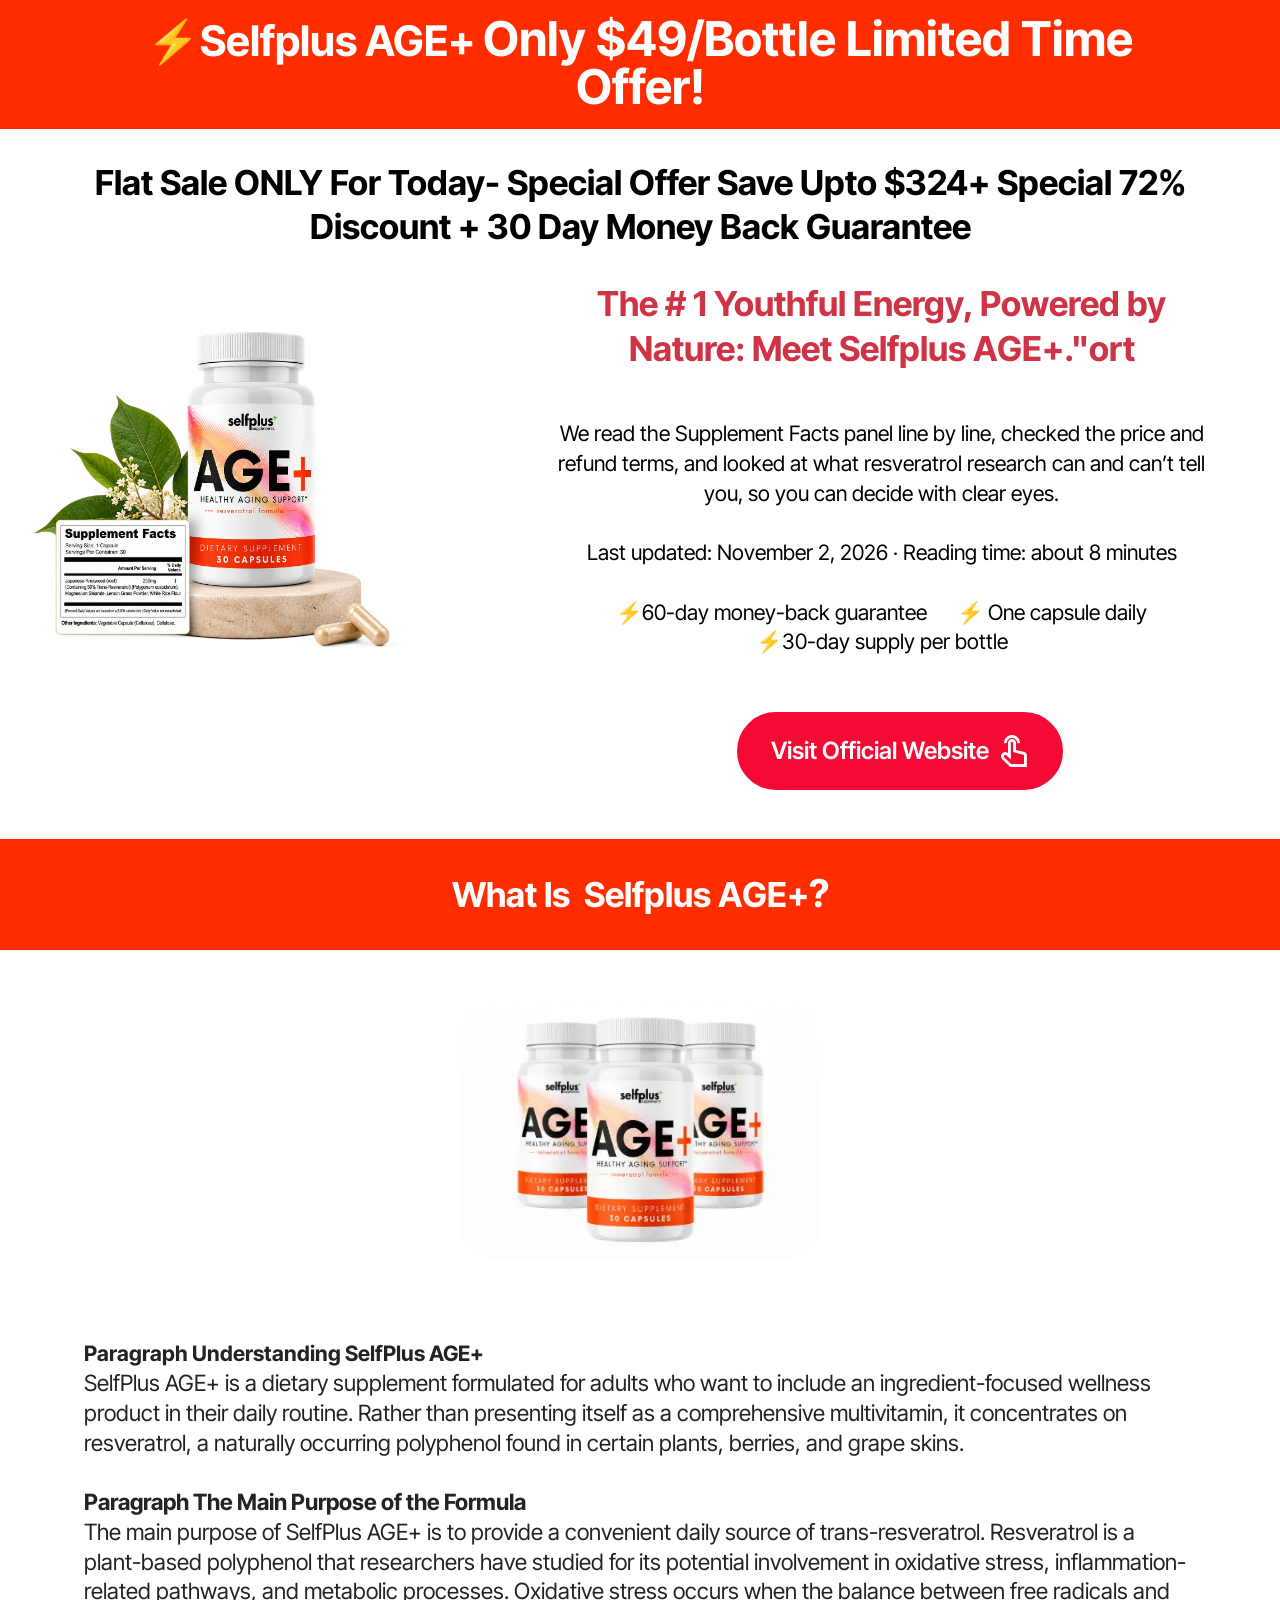
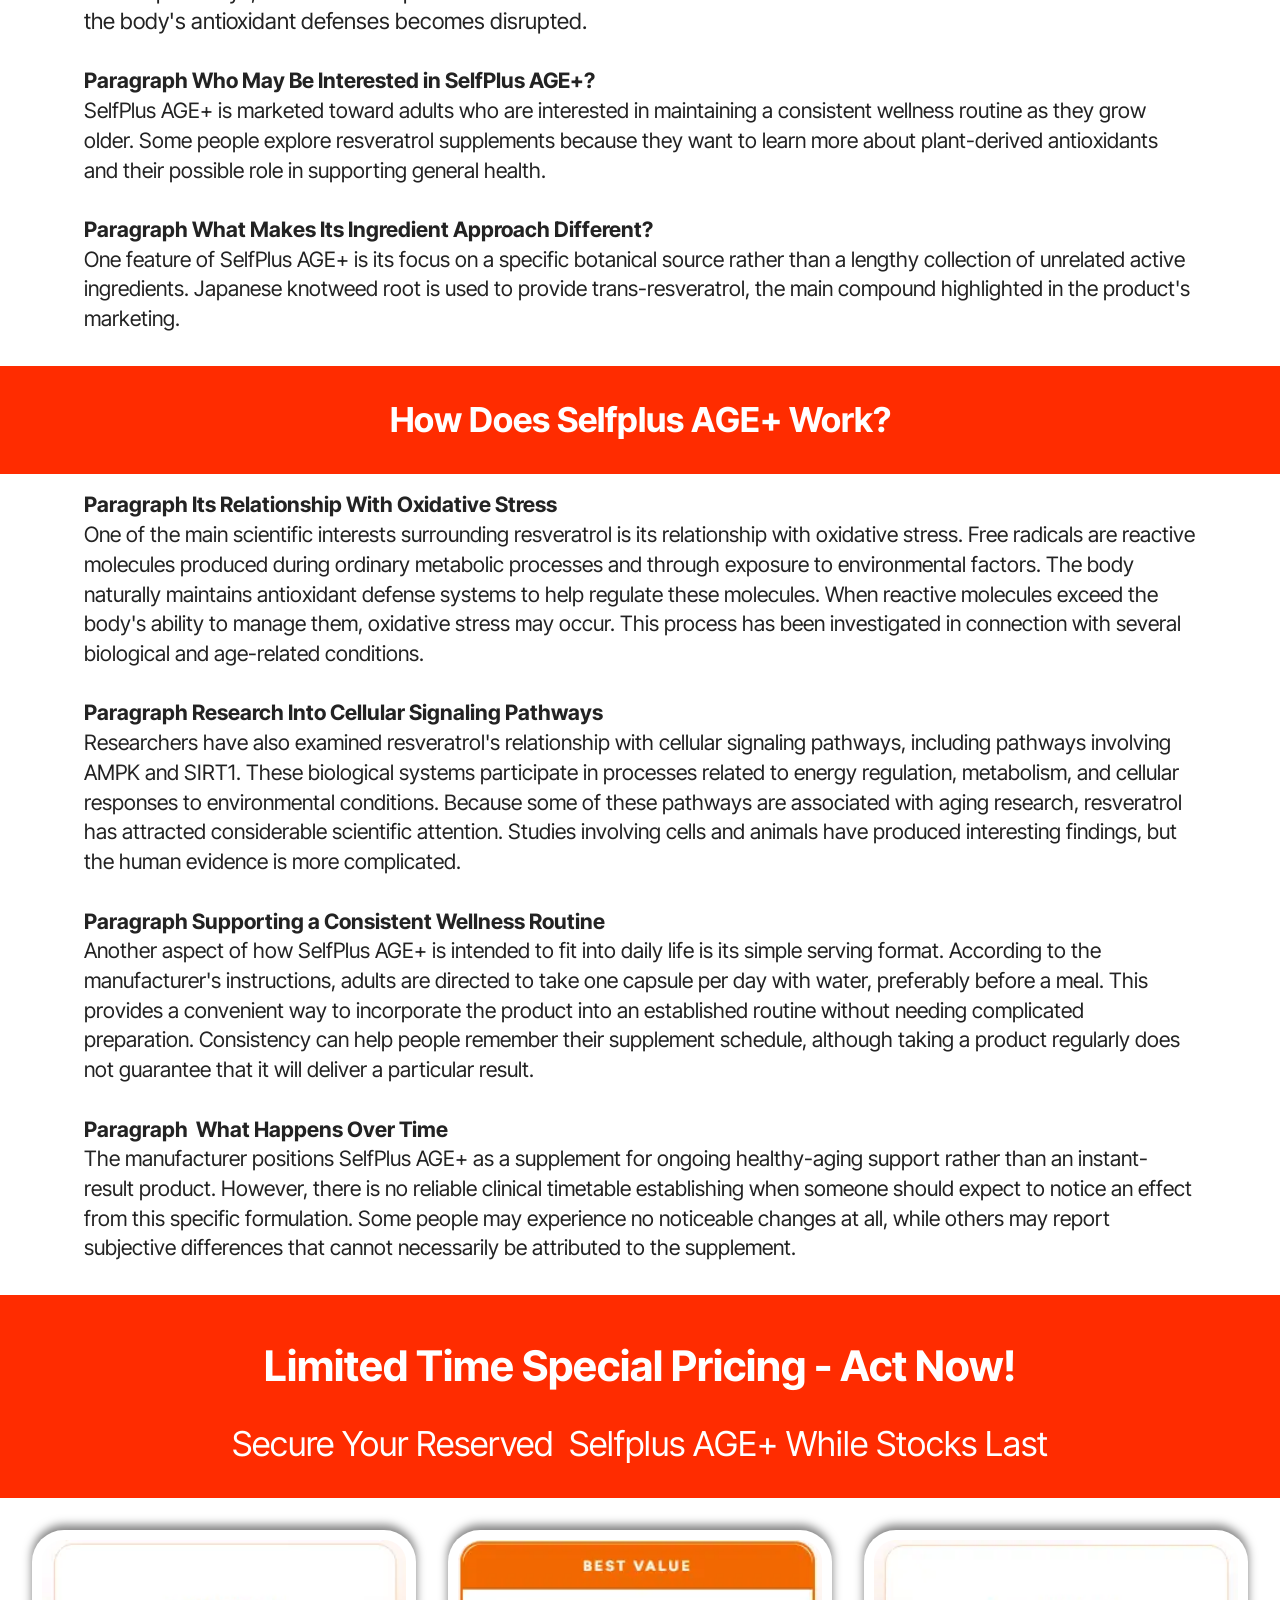
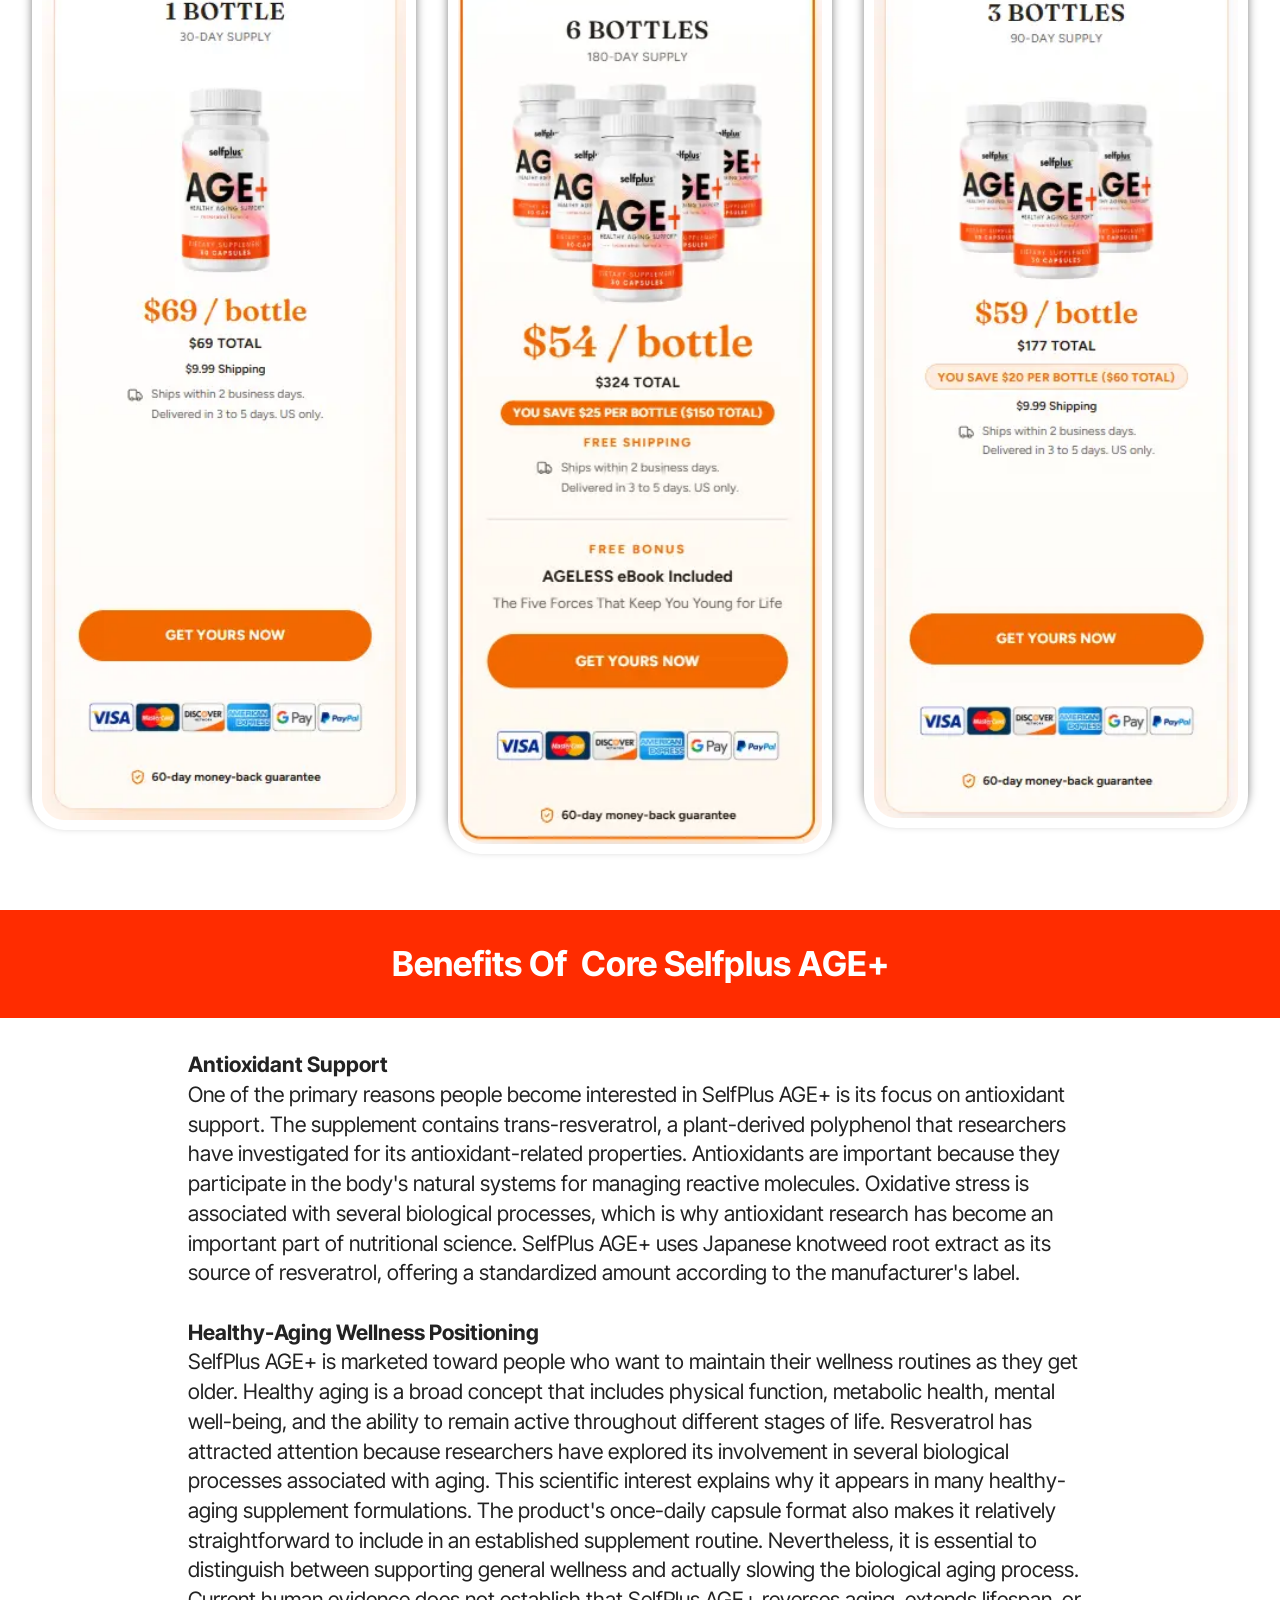
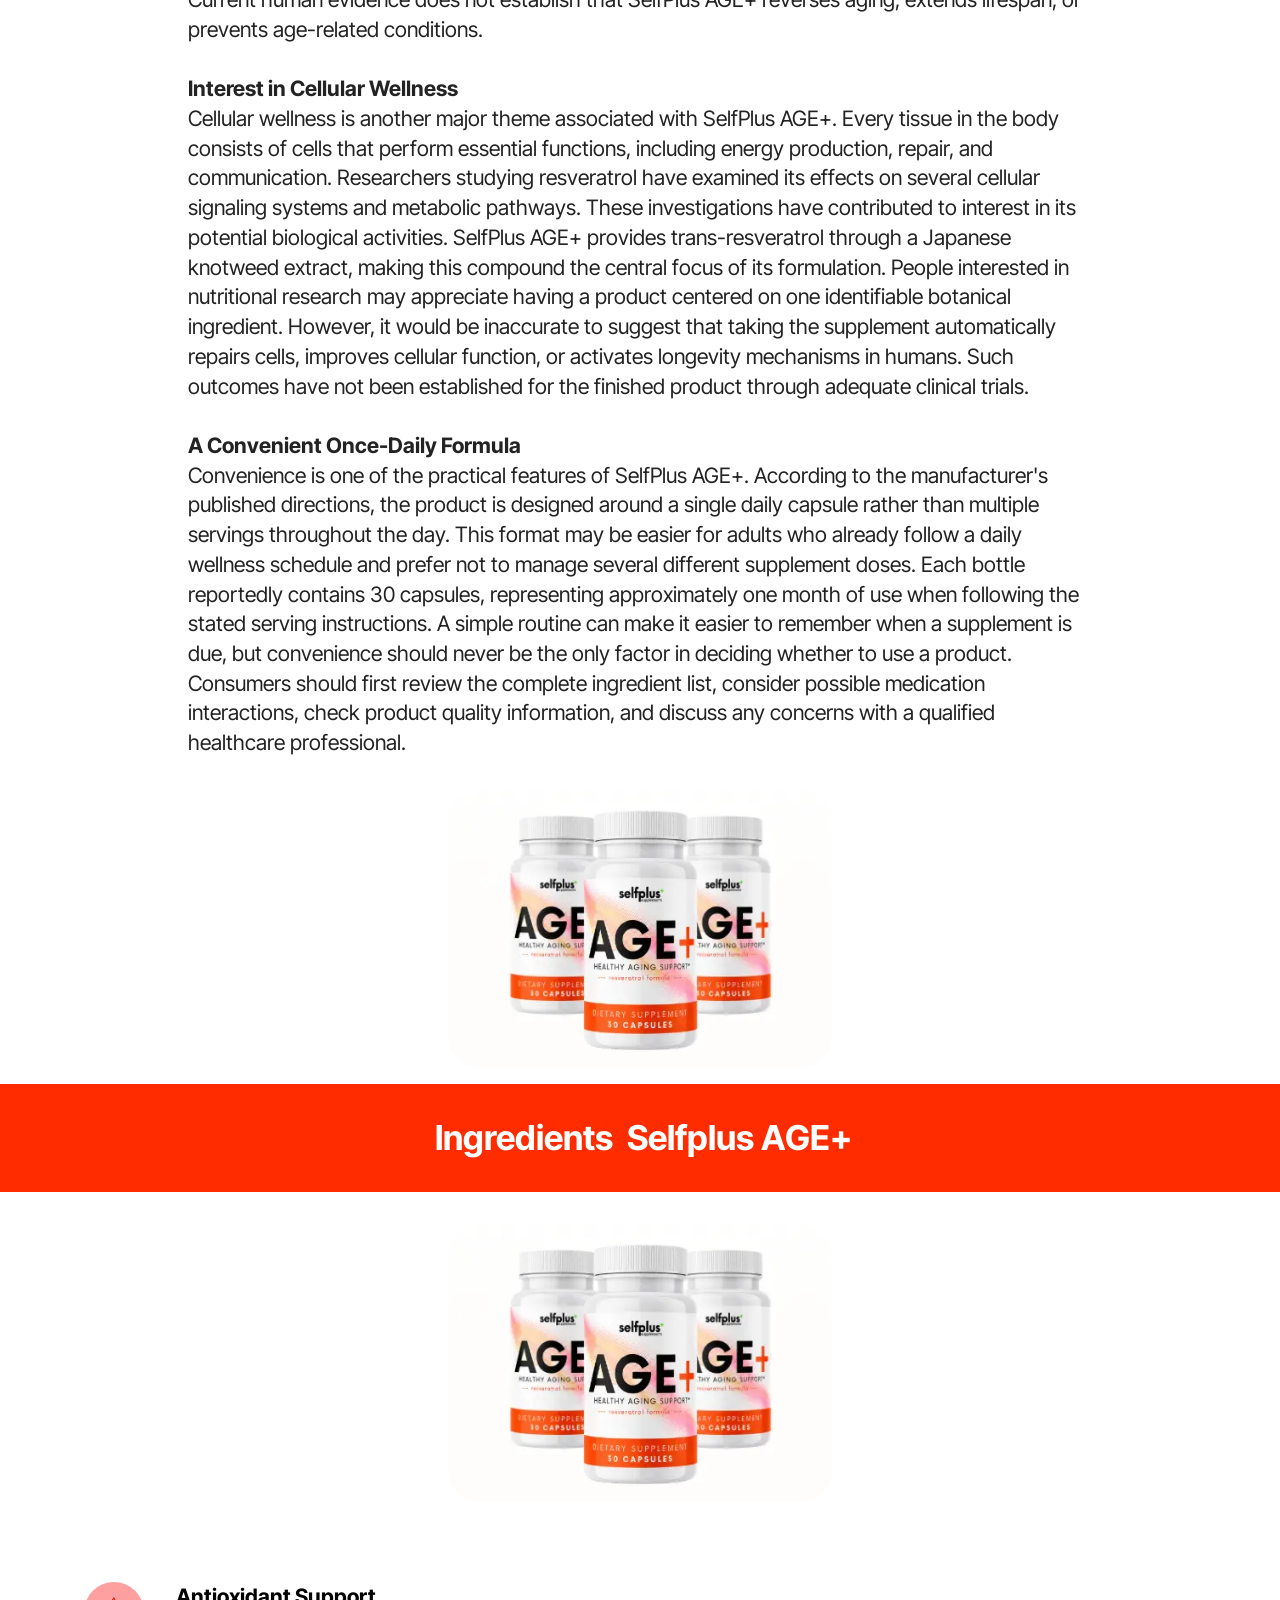
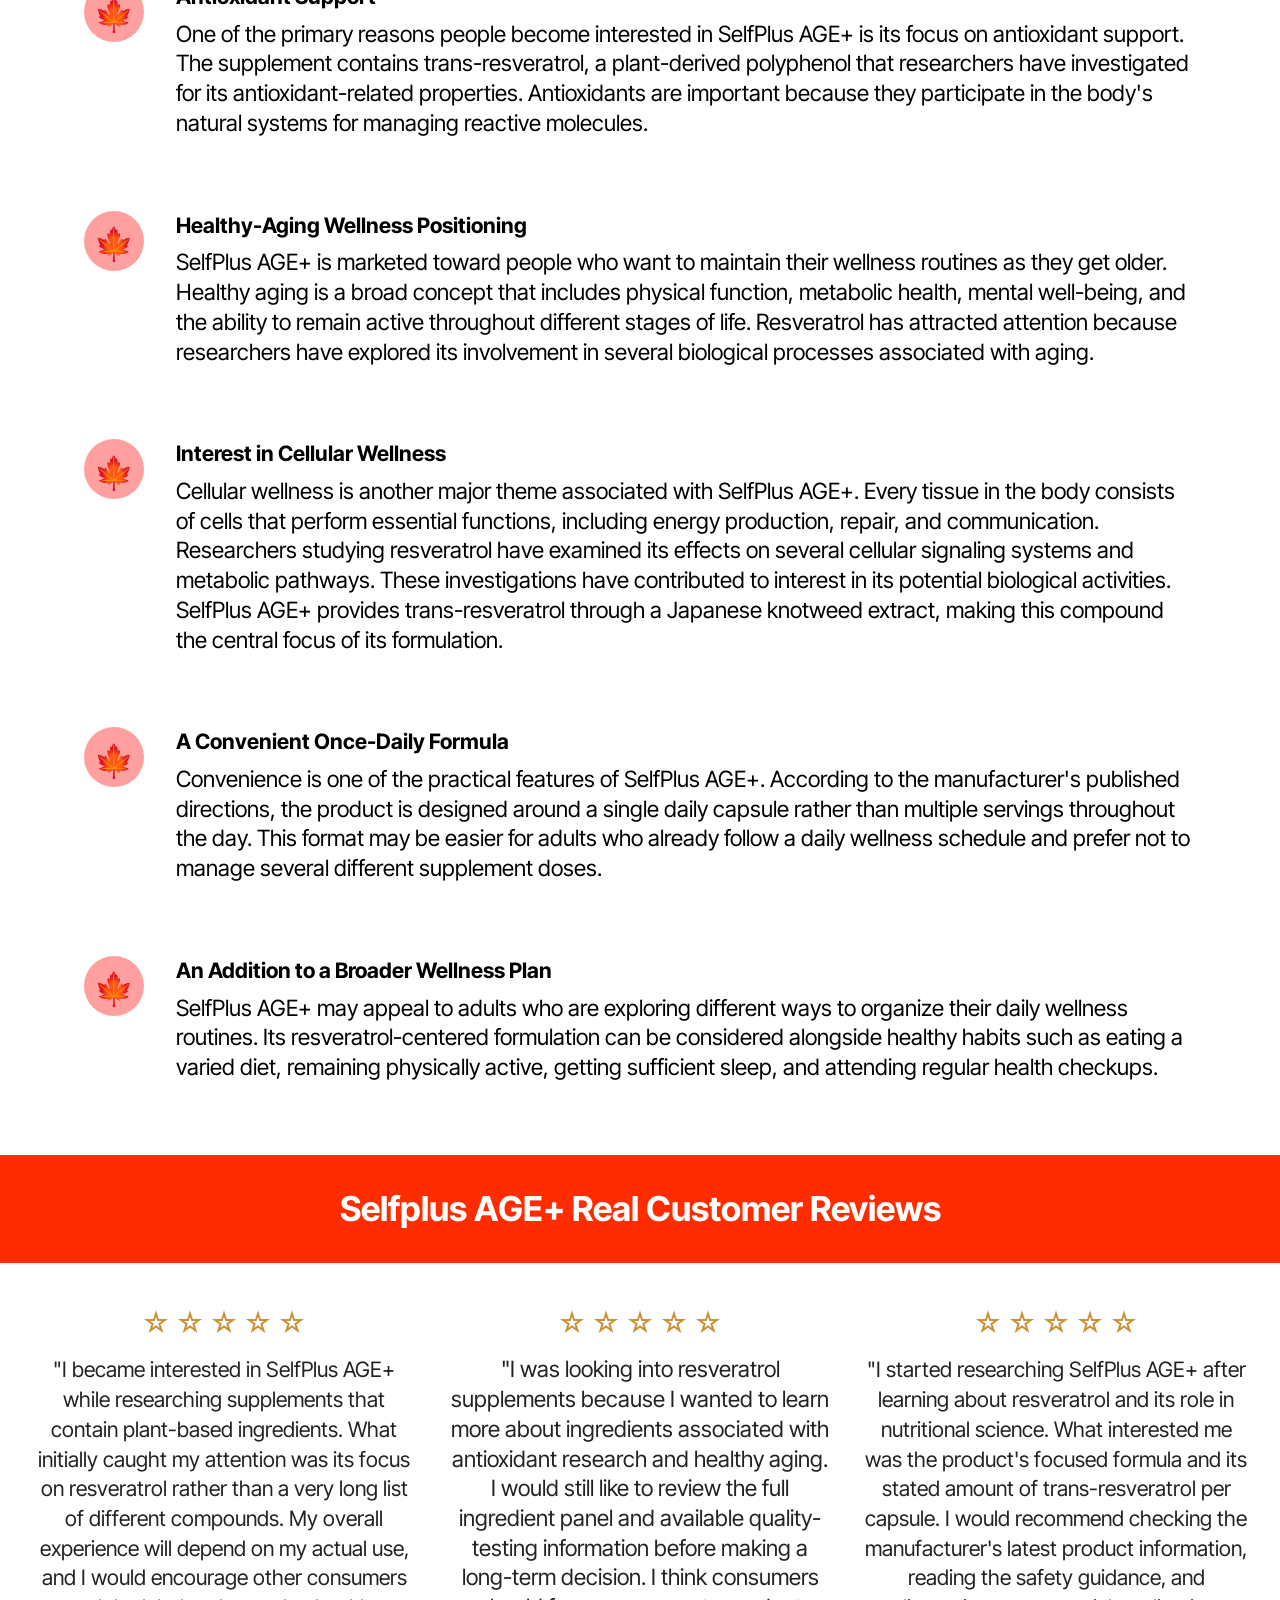
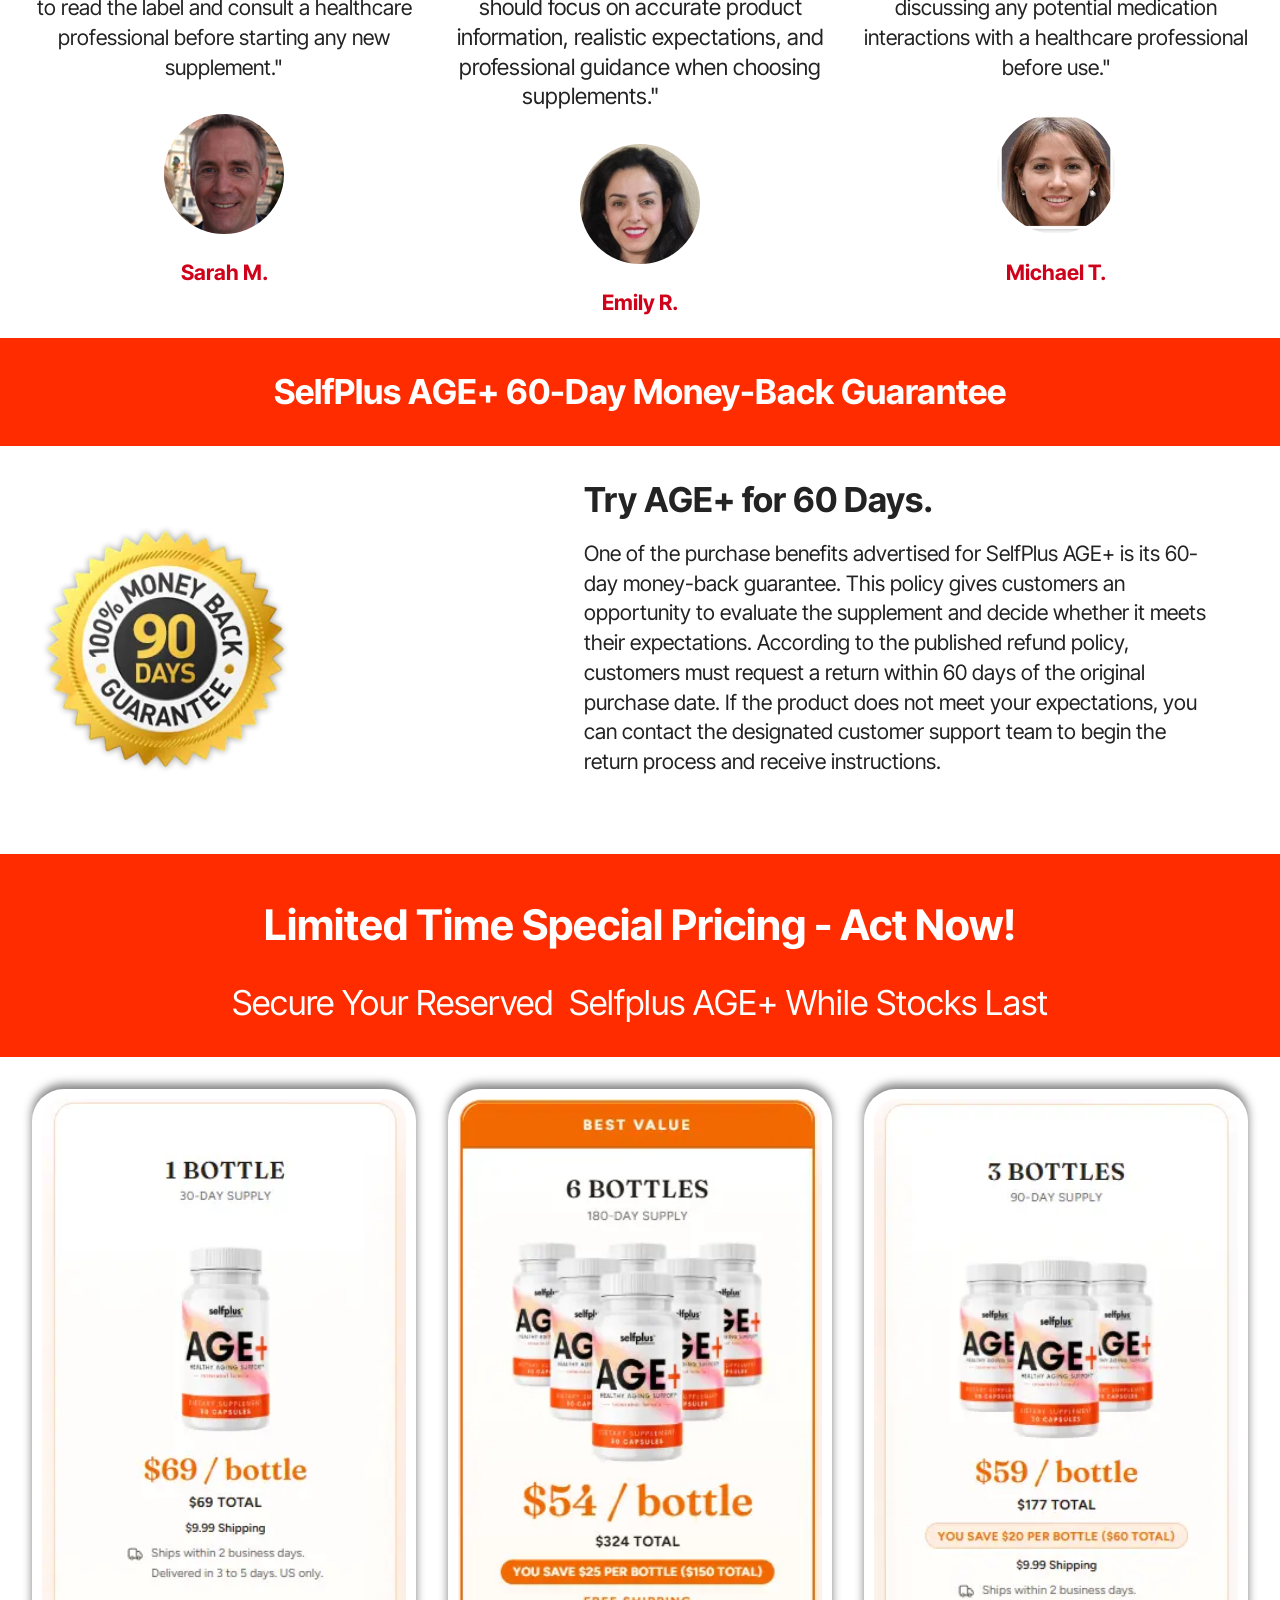
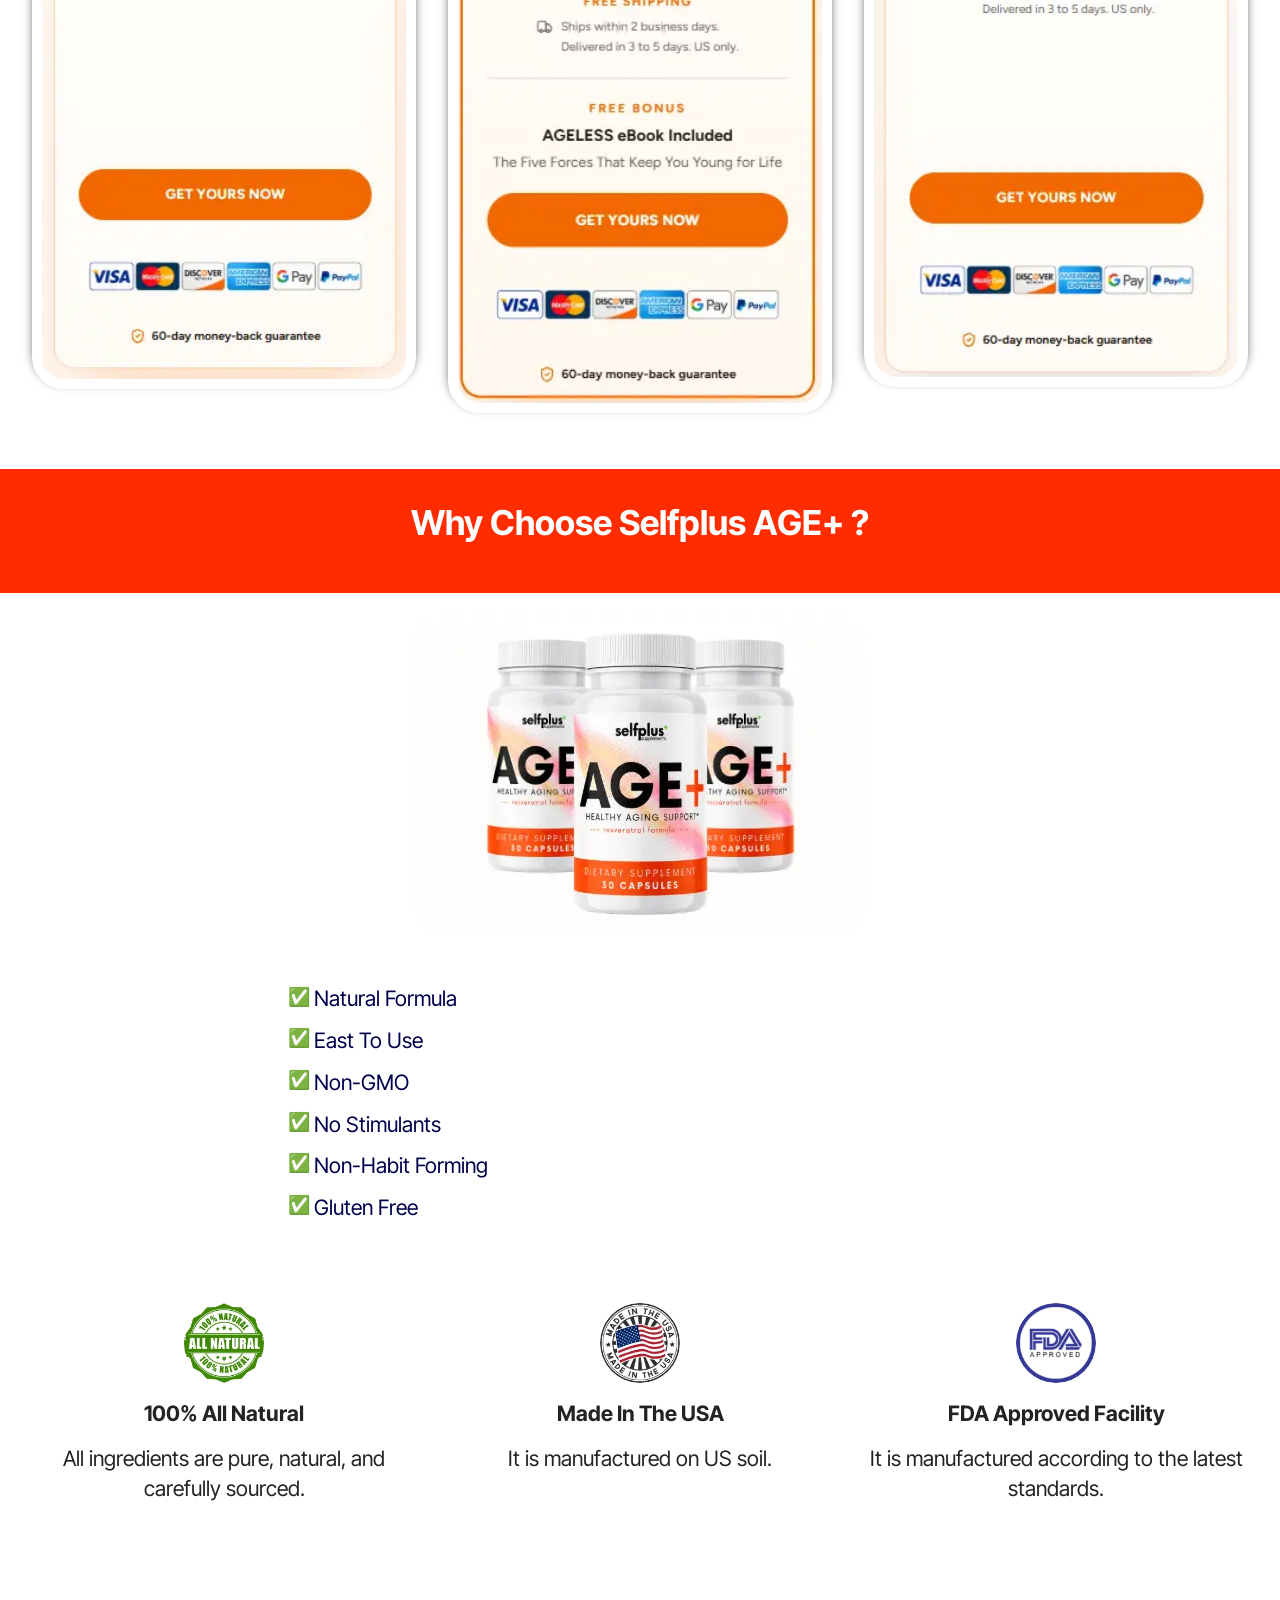
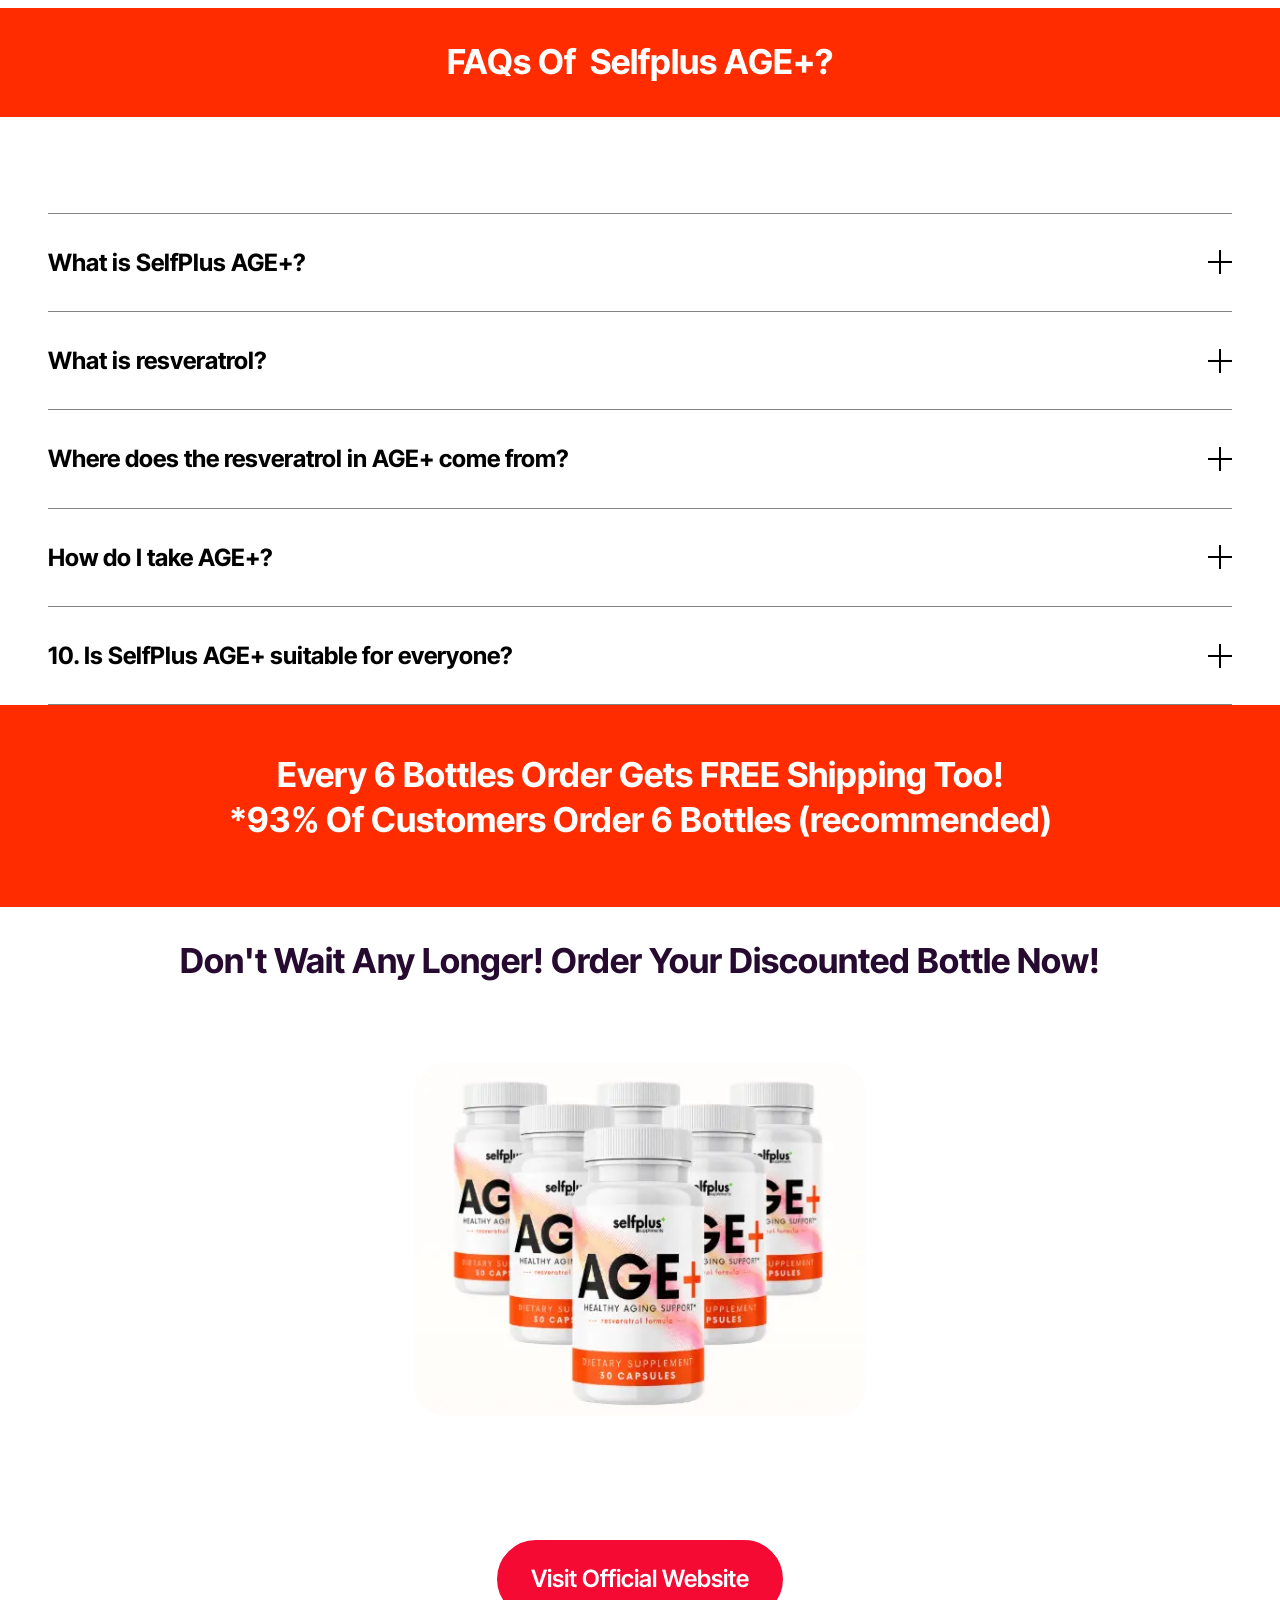
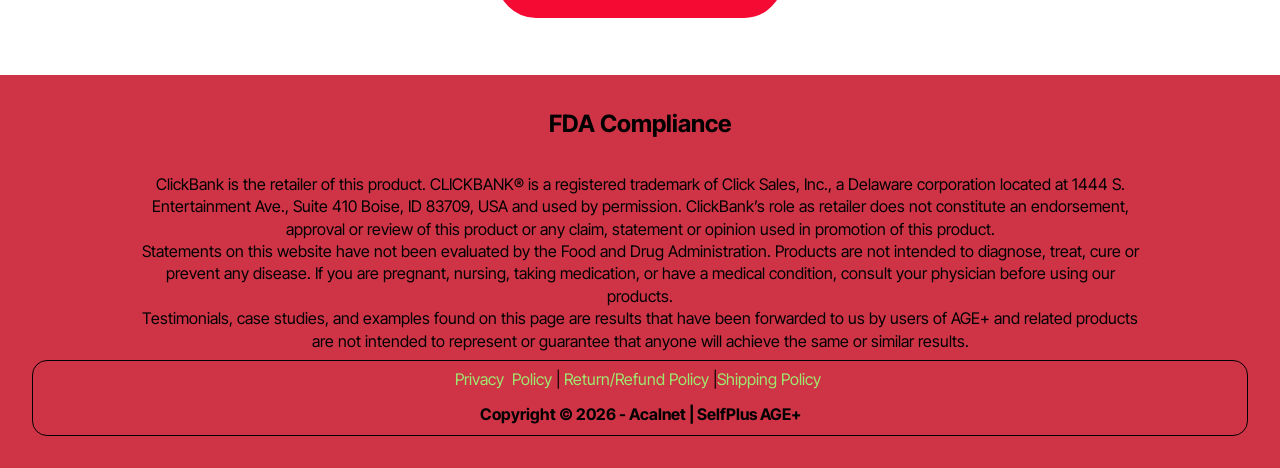
<file: index.html>
<!DOCTYPE html>
<html  lang="en">
<head>
  <!-- Site made with Mobirise Website Builder v6.0.1, https://mobirise.com -->
  <meta charset="UTF-8">
  <meta http-equiv="X-UA-Compatible" content="IE=edge">
  <meta name="generator" content="Mobirise v6.0.1, mobirise.com">
  <meta name="twitter:card" content="summary_large_image"/>
  <meta name="twitter:image:src" content="assets/images/index-meta.png">
  <meta property="og:image" content="assets/images/index-meta.png">
  <meta name="twitter:title" content="SelfPlus AGE+ Review (2026): Ingredients, Price, Pros & Cons official website">
  <meta name="viewport" content="width=device-width, initial-scale=1, minimum-scale=1">
  <link rel="shortcut icon" href="assets/images/images.png" type="image/x-icon">
  <meta name="description" content="We read the Supplement Facts panel line by line, checked the price and refund terms, and looked at what resveratrol research can and can’t tell you, so you can decide with clear eyes.">
  
  
  <title>SelfPlus AGE+ Review (2026): Ingredients, Price, Pros & Cons official website</title>
  <link rel="stylesheet" href="assets/web/assets/mobirise-icons2/mobirise2.css">
  <link rel="stylesheet" href="assets/web/assets/mobirise-icons/mobirise-icons.css">
  <link rel="stylesheet" href="assets/bootstrap/css/bootstrap.min.css">
  <link rel="stylesheet" href="assets/bootstrap/css/bootstrap-grid.min.css">
  <link rel="stylesheet" href="assets/bootstrap/css/bootstrap-reboot.min.css">
  <link rel="stylesheet" href="assets/theme/css/style.css">
  <link rel="preload" href="https://fonts.googleapis.com/css?family=Inter+Tight:100,200,300,400,500,600,700,800,900,100i,200i,300i,400i,500i,600i,700i,800i,900i&display=swap" as="style" onload="this.onload=null;this.rel='stylesheet'">
  <noscript><link rel="stylesheet" href="https://fonts.googleapis.com/css?family=Inter+Tight:100,200,300,400,500,600,700,800,900,100i,200i,300i,400i,500i,600i,700i,800i,900i&display=swap"></noscript>
  <link rel="preload" as="style" href="assets/mobirise/css/mbr-additional.css?v=01okho"><link rel="stylesheet" href="assets/mobirise/css/mbr-additional.css?v=01okho" type="text/css">
 <meta name="google-site-verification" content="ojwFFrobrEAdesm8oLR1VNvsSXICQItrODOj1nC4V70" />
<meta name="msvalidate.01" content="BFED78960371397816FDB9212DADB8CB" />
  
  
  <meta name="keywords" content="SelfPlus AGE+ 60-day money-back guarantee, SelfPlus AGE+ refund policy, SelfPlus AGE+ return policy, SelfPlus AGE+ customer protection">

 <meta name="author" content="prosta defend">
		
 <link rel="canonical" href="" >
</head>
<body>
  
  <section data-bs-version="5.1" class="article11 cid-uSwvKAb5tm" id="article11-0">
    

    
    
    <div class="container">
        <div class="row justify-content-center">
            <div class="title col-md-12 col-lg-10">
                <h3 class="mbr-section-title mbr-fonts-style align-center mt-0 mb-0 display-1"><strong>⚡Selfplus AGE+&nbsp;</strong><strong style="font-size: 3rem;">Only $49/Bottle Limited Time Offer!</strong></h3>
                
                
            </div>
        </div>
    </div>
</section>

<section data-bs-version="5.1" class="content4 cid-uSwvLVLsJb" id="content4-1">
    
    
    <div class="container-fluid">
        <div class="row justify-content-center">
            <div class="title col-md-12 col-lg-12">
                <h1 class="mbr-section-title mbr-fonts-style align-center mb-4 d-none d-md-block d-lg-block d-xl-block display-2"><strong>Flat Sale ONLY For Today- Special Offer Save Upto $324+ Special 72% Discount + 30 Day Money Back Guarantee</strong></h1>
                
                
            </div>
        </div>
    </div>
</section>

<section data-bs-version="5.1" class="header2 cid-uSyAaG0pet" id="header2-16">

    
    


    

    <div class="container">
        <div class="row justify-content-center">
            <div class="col-12 col-md-4 image-wrapper">
                <a href="https://maxwebleads.com/13436/3054/2/?"><img class="w-100" src="assets/images/age-plus-formula-visual-v2.webp" alt="Selfplus AGE+"></a>
                
            </div>
            <div class="col-12 col-md">
                <div class="text-wrapper">
                    
                    <h1 class="sub-title mbr-semibold mbr-fonts-style mb-3 display-2"><div><strong>The # 1 Youthful Energy, Powered by Nature: Meet Selfplus AGE+."ort</strong></div></h1>
                    <p class="mbr-text mbr-fonts-style display-7">We read the Supplement Facts panel line by line, checked the price and refund terms, and looked at what resveratrol research can and can’t tell you, so you can decide with clear eyes.
<br>
<br>Last updated: November 2, 2026 · Reading time: about 8 minutes<br><br>⚡60-day money-back guarantee&nbsp; &nbsp; &nbsp; ⚡&nbsp;One capsule daily
<br>⚡30-day supply per bottle<br>
<br></p>
                    
                </div>
            </div>
        </div>
    </div>
</section>

<section data-bs-version="5.1" class="header02 energym5 cid-uSyBxm4EdM" id="header02-18">
    

    
    

    <div class="container">
        <div class="row flex-row-reverse">
            <div class="col-12 col-lg-7">
                <div class="content-wrapper">
                    
                    <div class="mbr-section-btn"><a class="btn btn-secondary display-5" href="https://maxwebleads.com/13436/3054/2/?"><span class="mobi-mbri mobi-mbri-touch mbr-iconfont mbr-iconfont-btn"></span>
                            Visit Official Website
                        </a></div>
                    
                </div>
            </div>
            <div class="col-12 col-lg-4">
                <div class="image-wrapper">
                   
                </div>
            </div>
        </div>
    </div>
</section>

<section data-bs-version="5.1" class="header3 cid-uSwx4cJ0TO" id="header3-4">

    

    
    

    <div class="align-center container">
        <div class="row justify-content-center">
            <div class="col-12 col-lg-12">
                
                <h2 class="mbr-section-subtitle mbr-fonts-style mb-3 display-2"><strong>What Is&nbsp; Selfplus AGE+</strong><strong style="font-size: 2.4rem;">?</strong></h2>
                
                
            </div>
        </div>
    </div>
</section>

<section data-bs-version="5.1" class="header9 cid-uSwxo9HcY4" id="header9-6">

    

    
    

    <div class="text-center container">
        <div class="row justify-content-center">
            <div class="col-md-12 col-lg-9">
                <div class="image-wrap mb-4">
                    <a href="https://maxwebleads.com/13436/3054/2/?"><img src="assets/images/screenshot-2026-11-02-183941.webp" alt="Selfplus AGE+ Official"></a>
                </div>
                
                
                
            </div>
        </div>
    </div>
</section>

<section data-bs-version="5.1" class="content4 cid-uSwx5BcQWN" id="content4-5">
    

    
    
    <div class="container">
        <div class="row justify-content-center">
            <div class="title col-md-12 col-lg-11">
                
                <h4 class="mbr-section-subtitle align-center mbr-fonts-style mb-4 display-7"><strong>Paragraph Understanding SelfPlus AGE+</strong><div><span style="font-size: 1.4rem;">SelfPlus AGE+ is a dietary supplement formulated for adults who want to include an ingredient-focused wellness product in their daily routine. Rather than presenting itself as a comprehensive multivitamin, it concentrates on resveratrol, a naturally occurring polyphenol found in certain plants, berries, and grape skins.</span><br></div><div><div><span style="font-size: 1.4rem;"><br></span></div></div><div><div><span style="font-size: 1.4rem;"><strong>Paragraph The Main Purpose of the Formula</strong></span></div></div><div><div><span style="font-size: 1.4rem;">The main purpose of SelfPlus AGE+ is to provide a convenient daily source of trans-resveratrol. Resveratrol is a plant-based polyphenol that researchers have studied for its potential involvement in oxidative stress, inflammation-related pathways, and metabolic processes. Oxidative stress occurs when the balance between free radicals and the body's antioxidant defenses becomes disrupted.</span><br></div></div><br><div><strong>Paragraph Who May Be Interested in SelfPlus AGE+?
</strong></div><div>SelfPlus AGE+ is marketed toward adults who are interested in maintaining a consistent wellness routine as they grow older. Some people explore resveratrol supplements because they want to learn more about plant-derived antioxidants and their possible role in supporting general health.</div><br><div><strong>Paragraph What Makes Its Ingredient Approach Different?
</strong></div><div>One feature of SelfPlus AGE+ is its focus on a specific botanical source rather than a lengthy collection of unrelated active ingredients. Japanese knotweed root is used to provide trans-resveratrol, the main compound highlighted in the product's marketing.&nbsp;</div><div>
</div><div>
</div><div>
</div><div><div><strong>
</strong></div><div><strong>
</strong></div></div></h4>
                
            </div>
        </div>
    </div>
</section>

<section data-bs-version="5.1" class="header3 cid-uSwy3EeQp4" id="header3-7">

    

    
    

    <div class="align-center container">
        <div class="row justify-content-center">
            <div class="col-12 col-lg-12">
                
                <h2 class="mbr-section-subtitle mbr-fonts-style mb-3 display-2"><strong>How Does Selfplus AGE+ Work?</strong></h2>
                
                
            </div>
        </div>
    </div>
</section>

<section data-bs-version="5.1" class="content4 cid-uSwy4P6KjC" id="content4-8">
    

    
    
    <div class="container">
        <div class="row justify-content-center">
            <div class="title col-md-12 col-lg-11">
                
                <h4 class="mbr-section-subtitle align-center mbr-fonts-style mb-4 display-7"><div><strong>Paragraph Its Relationship With Oxidative Stress
</strong></div><div>One of the main scientific interests surrounding resveratrol is its relationship with oxidative stress. Free radicals are reactive molecules produced during ordinary metabolic processes and through exposure to environmental factors. The body naturally maintains antioxidant defense systems to help regulate these molecules. When reactive molecules exceed the body's ability to manage them, oxidative stress may occur. This process has been investigated in connection with several biological and age-related conditions.</div><br><div><strong>Paragraph Research Into Cellular Signaling Pathways
</strong></div><div>Researchers have also examined resveratrol's relationship with cellular signaling pathways, including pathways involving AMPK and SIRT1. These biological systems participate in processes related to energy regulation, metabolism, and cellular responses to environmental conditions. Because some of these pathways are associated with aging research, resveratrol has attracted considerable scientific attention. Studies involving cells and animals have produced interesting findings, but the human evidence is more complicated.</div><br><div><strong>Paragraph Supporting a Consistent Wellness Routine
</strong></div><div>Another aspect of how SelfPlus AGE+ is intended to fit into daily life is its simple serving format. According to the manufacturer's instructions, adults are directed to take one capsule per day with water, preferably before a meal. This provides a convenient way to incorporate the product into an established routine without needing complicated preparation. Consistency can help people remember their supplement schedule, although taking a product regularly does not guarantee that it will deliver a particular result.&nbsp;</div><br><div><strong>Paragraph&nbsp; What Happens Over Time</strong></div><div>The manufacturer positions SelfPlus AGE+ as a supplement for ongoing healthy-aging support rather than an instant-result product. However, there is no reliable clinical timetable establishing when someone should expect to notice an effect from this specific formulation. Some people may experience no noticeable changes at all, while others may report subjective differences that cannot necessarily be attributed to the supplement.&nbsp;</div><div>
</div><div>
</div><div>
</div><div>
</div><div>
</div><div>
</div><div>
</div><div>
</div><div>
</div></h4>
                
            </div>
        </div>
    </div>
</section>

<section data-bs-version="5.1" class="content4 cid-uSwyrY4N6k" id="content4-9">
    

    
    
    <div class="container">
        <div class="row justify-content-center">
            <div class="title col-md-12 col-lg-11">
                <h3 class="mbr-section-title mbr-fonts-style align-center mb-4 display-1"><strong>Limited Time Special Pricing - Act Now!</strong></h3>
                <h4 class="mbr-section-subtitle align-center mbr-fonts-style mb-4 display-2">Secure Your Reserved&nbsp; Selfplus AGE+ While Stocks Last</h4>
                
            </div>
        </div>
    </div>
</section>

<section data-bs-version="5.1" class="gallery5 mbr-gallery cid-uSwyss5Anb" id="image1-a">
    

    

    <div class="container">
        
        <div class="row mbr-gallery mt-4">
            <div class="col-12 col-md-6 col-lg-4 item gallery-image">
                
                    <a href="https://maxwebleads.com/13436/3054/2/?"><img class="w-100 JCB_Price" src="assets/images/screenshot-2026-11-02-145735.webp" alt="Selfplus AGE+  buy now 1 bottle" data-slide-to="0" data-bs-slide-to="0" title="Ikaria Lean Belly Juice"><br></a>
                   
                
               
            </div>
             <div class="col-12 col-md-6 col-lg-4 item gallery-image">
                
                   <a href="https://maxwebleads.com/13436/3054/2/?"> <img class="w-100 JCB_Price" src="assets/images/screenshot-2026-11-02-145804.webp" alt="Selfplus AGE+  buy now 6 bottles" data-slide-to="1" data-bs-slide-to="1" title="Ikaria Lean Belly Juice"><br></a>
                    
                
               
            </div>
             <div class="col-12 col-md-6 col-lg-4 item gallery-image">
                
                   <a href="https://maxwebleads.com/13436/3054/2/?"> <img class="w-100 JCB_Price" src="assets/images/screenshot-2026-11-02-145828.webp" alt="Selfplus AGE+  buy now 3 bottles" data-slide-to="2" data-bs-slide-to="2" title="Ikaria Lean Belly Juice"><br>
                    
               
                
            </a></div></div><div class="modal mbr-slider" tabindex="-1" role="dialog" aria-hidden="true" id="vzPclLqhIu-modal"><div class="modal-dialog" role="document"><a href="/">
                </a><div class="modal-content"><div class="modal-body"><div class="carousel slide carousel-fade" id="lb-vzPclLqhIu" data-ride="carousel" data-bs-ride="carousel" data-interval="4000" data-bs-interval="4000"><a href="/">
                            <div class="carousel-inner">
                                <div class="carousel-item active">
                                    <img class="d-block w-100" src="assets/images/screenshot-2026-11-02-145735.webp" alt="">
                                </div>
                                <div class="carousel-item">
                                    <img class="d-block w-100" src="assets/images/screenshot-2026-11-02-145804.webp" alt="">
                                </div>
                                <div class="carousel-item">
                                    <img class="d-block w-100" src="assets/images/screenshot-2026-11-02-145828.webp" alt="">
                                </div>
                                
                            </div>
                            <ol class="carousel-indicators">
                                <li data-slide-to="0" data-bs-slide-to="0" class="active" data-target="#lb-vzPclLqhIu" data-bs-target="#lb-vzPclLqhIu"></li>
                                <li data-slide-to="1" data-bs-slide-to="1" data-target="#lb-vzPclLqhIu" data-bs-target="#lb-vzPclLqhIu"></li>
                                <li data-slide-to="2" data-bs-slide-to="2" data-target="#lb-vzPclLqhIu" data-bs-target="#lb-vzPclLqhIu"></li>
                                
                            </ol>
                            </a><a role="button" href="" class="close" data-dismiss="modal" data-bs-dismiss="modal" aria-label="Close">
                            </a>
                            <a class="carousel-control-prev carousel-control" role="button" data-slide="prev" data-bs-slide="prev" href="#lb-vzPclLqhIu">
                                <span class="mobi-mbri mobi-mbri-arrow-prev" aria-hidden="true"></span>
                                <span class="sr-only visually-hidden">Previous</span>
                            </a>
                            <a class="carousel-control-next carousel-control" role="button" data-slide="next" data-bs-slide="next" href="#lb-vzPclLqhIu">
                                <span class="mobi-mbri mobi-mbri-arrow-next" aria-hidden="true"></span>
                                <span class="sr-only visually-hidden">Next</span>
                            </a>
                        </div>
                    </div>
                </div>
            </div>
        </div>
    </div>
</section>

<section data-bs-version="5.1" class="header3 cid-v1XV2cMDDJ" id="header3-1m">

    

    
    

    <div class="align-center container">
        <div class="row justify-content-center">
            <div class="col-12 col-lg-12">
                
                <h2 class="mbr-section-subtitle mbr-fonts-style mb-3 display-2"><strong>Benefits Of&nbsp; Core Selfplus AGE+</strong></h2>
                
                
            </div>
        </div>
    </div>
</section>

<section data-bs-version="5.1" class="content5 cid-v1XUQbpUqO" id="content5-1k">
    
    <div class="container">
        <div class="row justify-content-center">
            <div class="col-md-12 col-lg-9">
                
                
                <p class="mbr-text mbr-fonts-style display-7"><strong>Antioxidant Support
<br></strong>One of the primary reasons people become interested in SelfPlus AGE+ is its focus on antioxidant support. The supplement contains trans-resveratrol, a plant-derived polyphenol that researchers have investigated for its antioxidant-related properties. Antioxidants are important because they participate in the body's natural systems for managing reactive molecules. Oxidative stress is associated with several biological processes, which is why antioxidant research has become an important part of nutritional science. SelfPlus AGE+ uses Japanese knotweed root extract as its source of resveratrol, offering a standardized amount according to the manufacturer's label.&nbsp;<br>
<br><strong>Healthy-Aging Wellness Positioning
<br></strong>SelfPlus AGE+ is marketed toward people who want to maintain their wellness routines as they get older. Healthy aging is a broad concept that includes physical function, metabolic health, mental well-being, and the ability to remain active throughout different stages of life. Resveratrol has attracted attention because researchers have explored its involvement in several biological processes associated with aging. This scientific interest explains why it appears in many healthy-aging supplement formulations. The product's once-daily capsule format also makes it relatively straightforward to include in an established supplement routine. Nevertheless, it is essential to distinguish between supporting general wellness and actually slowing the biological aging process. Current human evidence does not establish that SelfPlus AGE+ reverses aging, extends lifespan, or prevents age-related conditions.
<br>
<br><strong>Interest in Cellular Wellness
<br></strong>Cellular wellness is another major theme associated with SelfPlus AGE+. Every tissue in the body consists of cells that perform essential functions, including energy production, repair, and communication. Researchers studying resveratrol have examined its effects on several cellular signaling systems and metabolic pathways. These investigations have contributed to interest in its potential biological activities. SelfPlus AGE+ provides trans-resveratrol through a Japanese knotweed extract, making this compound the central focus of its formulation. People interested in nutritional research may appreciate having a product centered on one identifiable botanical ingredient. However, it would be inaccurate to suggest that taking the supplement automatically repairs cells, improves cellular function, or activates longevity mechanisms in humans. Such outcomes have not been established for the finished product through adequate clinical trials.
<br><br><strong>A Convenient Once-Daily Formula
<br></strong>Convenience is one of the practical features of SelfPlus AGE+. According to the manufacturer's published directions, the product is designed around a single daily capsule rather than multiple servings throughout the day. This format may be easier for adults who already follow a daily wellness schedule and prefer not to manage several different supplement doses. Each bottle reportedly contains 30 capsules, representing approximately one month of use when following the stated serving instructions. A simple routine can make it easier to remember when a supplement is due, but convenience should never be the only factor in deciding whether to use a product. Consumers should first review the complete ingredient list, consider possible medication interactions, check product quality information, and discuss any concerns with a qualified healthcare professional.<br></p>                
         </div>
        </div>
    </div>
</section>

<section data-bs-version="5.1" class="image3 cid-v9vYMD72HA" id="image3-1u">
    

    
    

    <div class="container">
        <div class="row justify-content-center">
            <div class="col-12 col-lg-4">
                <div class="image-wrapper">
                    <a href="https://maxwebleads.com/13436/3054/2/?"><img src="assets/images/screenshot-2026-11-02-183941.webp" alt="SelfPlus AGE+ ingredients"></a>
                    
                </div>
            </div>
        </div>
    </div>
</section>

<section data-bs-version="5.1" class="header3 cid-uSxYnXWoLH" id="header3-e">

    

    
    

    <div class="align-center container">
        <div class="row justify-content-center">
            <div class="col-12 col-lg-12">
                
                <h2 class="mbr-section-subtitle mbr-fonts-style mb-3 display-2"><strong>&nbsp;Ingredients&nbsp; Selfplus AGE+</strong></h2>
                
                
            </div>
        </div>
    </div>
</section>

<section data-bs-version="5.1" class="image3 cid-v9zPveqzR4" id="image3-1v">
    

    
    

    <div class="container">
        <div class="row justify-content-center">
            <div class="col-12 col-lg-4">
                <div class="image-wrapper">
                    <a href="https://maxwebleads.com/13436/3054/2/?"><img src="assets/images/screenshot-2026-11-02-183941.webp" alt="SelfPlus AGE+ ingredients"></a>
                    
                </div>
            </div>
        </div>
    </div>
</section>

<section data-bs-version="5.1" class="features19 cid-uSxZQNMPuo" id="features20-g">

    
    
    <div class="container">
        <div class="row justify-content-center">
            
            <div class="col-12 col-md-11">
                <div class="item mbr-flex">
                    <div class="icon-box">
                        <span class="step-number mbr-fonts-style display-5">🍁</span>
                    </div>
                    <div class="text-box">
                        <h4 class="icon-title card-title mbr-black mbr-fonts-style display-7"><strong>Antioxidant Support</strong></h4>
                        <h5 class="icon-text mbr-black mbr-fonts-style display-7"><div><span style="color: rgb(0, 0, 0); font-size: 1.4rem;">One of the primary reasons people become interested in SelfPlus AGE+ is its focus on antioxidant support. The supplement contains trans-resveratrol, a plant-derived polyphenol that researchers have investigated for its antioxidant-related properties. Antioxidants are important because they participate in the body's natural systems for managing reactive molecules.</span><br></div></h5>
                    </div>
                </div>
                <div class="item mbr-flex">
                    <div class="icon-box">
                        <span class="step-number mbr-fonts-style display-5">🍁</span>
                    </div>
                    <div class="text-box">
                        <h4 class="icon-title card-title mbr-black mbr-fonts-style display-7"><div><strong>Healthy-Aging Wellness Positioning</strong></div><div><strong>
</strong></div><div><strong>
</strong></div></h4>
                        <h5 class="icon-text mbr-black mbr-fonts-style display-7"><div><span style="color: rgb(0, 0, 0); font-size: 1.4rem;">SelfPlus AGE+ is marketed toward people who want to maintain their wellness routines as they get older. Healthy aging is a broad concept that includes physical function, metabolic health, mental well-being, and the ability to remain active throughout different stages of life. Resveratrol has attracted attention because researchers have explored its involvement in several biological processes associated with aging.&nbsp;</span><br></div></h5>
                    </div>
                </div>
                <div class="item mbr-flex">
                    <div class="icon-box">
                        <span class="step-number mbr-fonts-style display-5">🍁</span>
                    </div>
                    <div class="text-box">
                        <h4 class="icon-title card-title mbr-black mbr-fonts-style display-7"><strong>Interest in Cellular Wellness</strong></h4>
                        <h5 class="icon-text mbr-black mbr-fonts-style display-7"><div><span style="color: rgb(0, 0, 0); font-size: 1.4rem;">Cellular wellness is another major theme associated with SelfPlus AGE+. Every tissue in the body consists of cells that perform essential functions, including energy production, repair, and communication. Researchers studying resveratrol have examined its effects on several cellular signaling systems and metabolic pathways. These investigations have contributed to interest in its potential biological activities. SelfPlus AGE+ provides trans-resveratrol through a Japanese knotweed extract, making this compound the central focus of its formulation.</span><br></div></h5>
                    </div>
                </div>
                <div class="item mbr-flex">
                    <div class="icon-box">
                        <span class="step-number mbr-fonts-style display-5">🍁</span>
                    </div>
                    <div class="text-box">
                        <h4 class="icon-title card-title mbr-black mbr-fonts-style display-7"><strong>
</strong><div><strong>A Convenient Once-Daily Formula</strong></div></h4>
                        <h5 class="icon-text mbr-black mbr-fonts-style display-7"><div>
</div><div><span style="color: rgb(0, 0, 0); font-size: 1.4rem;">Convenience is one of the practical features of SelfPlus AGE+. According to the manufacturer's published directions, the product is designed around a single daily capsule rather than multiple servings throughout the day. This format may be easier for adults who already follow a daily wellness schedule and prefer not to manage several different supplement doses.&nbsp;</span><br></div><div>
</div><div>
</div><div>
</div></h5>
                    </div>
                </div>
                <div class="item mbr-flex last">
                    <div class="icon-box">
                        <span class="step-number mbr-fonts-style display-5">🍁</span>
                    </div>
                    <div class="text-box">
                        <h4 class="icon-title card-title mbr-black mbr-fonts-style display-7"><strong>An Addition to a Broader Wellness Plan</strong></h4>
                        <h5 class="icon-text mbr-black mbr-fonts-style display-7">
<div><span style="color: rgb(0, 0, 0); font-size: 1.4rem;">SelfPlus AGE+ may appeal to adults who are exploring different ways to organize their daily wellness routines. Its resveratrol-centered formulation can be considered alongside healthy habits such as eating a varied diet, remaining physically active, getting sufficient sleep, and attending regular health checkups.&nbsp;</span><br></div><div>
</div></h5>
                    </div>
                </div>
                
                
                
                
                
            </div>
        </div>
    </div>
</section>

<section data-bs-version="5.1" class="header3 cid-uSy1VLcYBO" id="header3-i">

    

    
    

    <div class="align-center container">
        <div class="row justify-content-center">
            <div class="col-12 col-lg-12">
                
                <h2 class="mbr-section-subtitle mbr-fonts-style mb-3 display-2"><strong>Selfplus AGE+ Real Customer Reviews</strong></h2>
                
                
            </div>
        </div>
    </div>
</section>

<section data-bs-version="5.1" class="formulam5 people3 cid-uSy2rBXVyt" id="people3-j">
  

  
  
  <div class="container">
    <div class="row mb-5 justify-content-center">
      
    </div>
    <div class="row justify-content-center">
      <div class="item features-without-image col-12 col-md-6 col-lg-4 mb-3">
        <div class="item-wrapper">
          <div class="card-box align-center">
            <div class="iconfont-wrapper mb-3">
              <span class="mbr-iconfont mobi-mbri-star mobi-mbri"></span>
              <span class="mbr-iconfont mobi-mbri-star mobi-mbri"></span>
              <span class="mbr-iconfont mobi-mbri-star mobi-mbri"></span>
              <span class="mbr-iconfont mobi-mbri-star mobi-mbri"></span>
              <span class="mbr-iconfont mobi-mbri-star mobi-mbri"></span>
            </div>
            <h4 class="card-title mbr-fonts-style mb-4 display-7">
<div>"I became interested in SelfPlus AGE+ while researching supplements that contain plant-based ingredients. What initially caught my attention was its focus on resveratrol rather than a very long list of different compounds. My overall experience will depend on my actual use, and I would encourage other consumers to read the label and consult a healthcare professional before starting any new supplement."</div></h4>
            <img src="assets/images/t-43.webp" alt="John D." title="">

            <p class="card-text mbr-fonts-style mb-1 display-7"><strong>Sarah M.</strong><br></p>

            
          </div>
        </div>
      </div><div class="item features-without-image col-12 col-md-6 col-lg-4 mb-3">
        <div class="item-wrapper">
          <div class="card-box align-center">
            <div class="iconfont-wrapper mb-3">
              <span class="mbr-iconfont mobi-mbri-star mobi-mbri"></span>
              <span class="mbr-iconfont mobi-mbri-star mobi-mbri"></span>
              <span class="mbr-iconfont mobi-mbri-star mobi-mbri"></span>
              <span class="mbr-iconfont mobi-mbri-star mobi-mbri"></span>
              <span class="mbr-iconfont mobi-mbri-star mobi-mbri"></span>
            </div>
            <h4 class="card-title mbr-fonts-style mb-4 display-7">
<div><span style="font-size: 1.4rem;">"I was looking into resveratrol supplements because I wanted to learn more about ingredients associated with antioxidant research and healthy aging. I would still like to review the full ingredient panel and available quality-testing information before making a long-term decision. I think consumers should focus on accurate product information, realistic expectations, and professional guidance when choosing supplements."&nbsp; &nbsp; &nbsp; &nbsp; &nbsp; &nbsp; &nbsp; &nbsp; &nbsp; &nbsp;&nbsp;</span><br></div></h4>
            <img src="assets/images/6814e5d3742c2-sarahlgirl.webp" alt="Mark H" title="" data-slide-to="1" data-bs-slide-to="2">

            <p class="card-text mbr-fonts-style mb-1 display-7"><strong>Emily R.</strong><br></p>

            
          </div>
        </div>
      </div>
      <div class="item features-without-image col-12 col-md-6 col-lg-4 mb-3">
        <div class="item-wrapper">
          <div class="card-box align-center">
            <div class="iconfont-wrapper mb-3">
              <span class="mbr-iconfont mobi-mbri-star mobi-mbri"></span>
              <span class="mbr-iconfont mobi-mbri-star mobi-mbri"></span>
              <span class="mbr-iconfont mobi-mbri-star mobi-mbri"></span>
              <span class="mbr-iconfont mobi-mbri-star mobi-mbri"></span>
              <span class="mbr-iconfont mobi-mbri-star mobi-mbri"></span>
            </div>
            <h4 class="card-title mbr-fonts-style mb-4 display-7">
<div>"I started researching SelfPlus AGE+ after learning about resveratrol and its role in nutritional science. What interested me was the product's focused formula and its stated amount of trans-resveratrol per capsule. I would recommend checking the manufacturer's latest product information, reading the safety guidance, and discussing any potential medication interactions with a healthcare professional before use."</div></h4>
            <img src="assets/images/glucotrust-bites-review3.webp" alt="Charlie Williams" title="" data-slide-to="2" data-bs-slide-to="1">

            <p class="card-text mbr-fonts-style mb-1 display-7"><strong>Michael T.</strong><br></p>

            
          </div>
        </div>
      </div>
      


    </div>
    
  </div>
</section>

<section data-bs-version="5.1" class="header3 cid-vyRJvX8YwO" id="header3-1x">

    

    
    

    <div class="align-center container">
        <div class="row justify-content-center">
            <div class="col-12 col-lg-12">
                
                <h2 class="mbr-section-subtitle mbr-fonts-style mb-3 display-2"><strong>SelfPlus AGE+ 60-Day Money-Back Guarantee</strong></h2>
                
                
            </div>
        </div>
    </div>
</section>

<section data-bs-version="5.1" class="image1 cid-uSy4b2rZim" id="image1-l">
    

    
    

    <div class="container">
        <div class="row align-items-center">
            <div class="col-12 col-lg-5">
                <div class="image-wrapper">
                    <img src="assets/images/guarantee-badge-1.webp" alt="60 days money back guarantee">
                    
                </div>
            </div>
            <div class="col-12 col-lg">
                <div class="text-wrapper">
                    <h3 class="mbr-section-title mbr-fonts-style mb-3 display-2"><strong>Try AGE+ for 60 Days.</strong></h3>
                    <p class="mbr-text mbr-fonts-style display-7">One of the purchase benefits advertised for SelfPlus AGE+ is its 60-day money-back guarantee. This policy gives customers an opportunity to evaluate the supplement and decide whether it meets their expectations. According to the published refund policy, customers must request a return within 60 days of the original purchase date. If the product does not meet your expectations, you can contact the designated customer support team to begin the return process and receive instructions.<br><br></p>
                </div>
            </div>
        </div>
    </div>
</section>

<section data-bs-version="5.1" class="content4 cid-uSy6zLDx7Z" id="content4-n">
    

    
    
    <div class="container">
        <div class="row justify-content-center">
            <div class="title col-md-12 col-lg-11">
                <h3 class="mbr-section-title mbr-fonts-style align-center mb-4 display-1"><strong>Limited Time Special Pricing - Act Now!</strong></h3>
                <h4 class="mbr-section-subtitle align-center mbr-fonts-style mb-4 display-2">Secure Your Reserved&nbsp; Selfplus AGE+ While Stocks Last</h4>
                
            </div>
        </div>
    </div>
</section>

<section data-bs-version="5.1" class="gallery5 mbr-gallery cid-uSy79isOmz" id="image1-o">
    

    

    <div class="container">
        
        <div class="row mbr-gallery mt-4">
            <div class="col-12 col-md-6 col-lg-4 item gallery-image">
                
                    <a href="https://maxwebleads.com/13436/3054/2/?"><img class="w-100 JCB_Price" src="assets/images/screenshot-2026-11-02-145735.webp" alt="SelfPlus AGE+ buy now 1 bottle" data-slide-to="0" data-bs-slide-to="0" title="Ikaria Lean Belly Juice"><br></a>
                   
                
               
            </div>
             <div class="col-12 col-md-6 col-lg-4 item gallery-image">
                
                   <a href="https://maxwebleads.com/13436/3054/2/?"> <img class="w-100 JCB_Price" src="assets/images/screenshot-2026-11-02-145804.webp" alt="SelfPlus AGE+  buy now 6 bottles" data-slide-to="1" data-bs-slide-to="1" title="Ikaria Lean Belly Juice"><br></a>
                    
                
               
            </div>
             <div class="col-12 col-md-6 col-lg-4 item gallery-image">
                
                   <a href="https://maxwebleads.com/13436/3054/2/?"> <img class="w-100 JCB_Price" src="assets/images/screenshot-2026-11-02-145828.webp" alt="SelfPlus AGE+  buy now 3 bottles" data-slide-to="2" data-bs-slide-to="2" title="Ikaria Lean Belly Juice"><br>
                    
               
                
            </a></div></div><div class="modal mbr-slider" tabindex="-1" role="dialog" aria-hidden="true" id="vzPclWjucr-modal"><div class="modal-dialog" role="document"><a href="/">
                </a><div class="modal-content"><div class="modal-body"><div class="carousel slide carousel-fade" id="lb-vzPclWjucr" data-ride="carousel" data-bs-ride="carousel" data-interval="4000" data-bs-interval="4000"><a href="/">
                            <div class="carousel-inner">
                                <div class="carousel-item active">
                                    <img class="d-block w-100" src="assets/images/screenshot-2026-11-02-145735.webp" alt="">
                                </div>
                                <div class="carousel-item">
                                    <img class="d-block w-100" src="assets/images/screenshot-2026-11-02-145804.webp" alt="">
                                </div>
                                <div class="carousel-item">
                                    <img class="d-block w-100" src="assets/images/screenshot-2026-11-02-145828.webp" alt="">
                                </div>
                                
                            </div>
                            <ol class="carousel-indicators">
                                <li data-slide-to="0" data-bs-slide-to="0" class="active" data-target="#lb-vzPclWjucr" data-bs-target="#lb-vzPclWjucr"></li>
                                <li data-slide-to="1" data-bs-slide-to="1" data-target="#lb-vzPclWjucr" data-bs-target="#lb-vzPclWjucr"></li>
                                <li data-slide-to="2" data-bs-slide-to="2" data-target="#lb-vzPclWjucr" data-bs-target="#lb-vzPclWjucr"></li>
                                
                            </ol>
                            </a><a role="button" href="" class="close" data-dismiss="modal" data-bs-dismiss="modal" aria-label="Close">
                            </a>
                            <a class="carousel-control-prev carousel-control" role="button" data-slide="prev" data-bs-slide="prev" href="#lb-vzPclWjucr">
                                <span class="mobi-mbri mobi-mbri-arrow-prev" aria-hidden="true"></span>
                                <span class="sr-only visually-hidden">Previous</span>
                            </a>
                            <a class="carousel-control-next carousel-control" role="button" data-slide="next" data-bs-slide="next" href="#lb-vzPclWjucr">
                                <span class="mobi-mbri mobi-mbri-arrow-next" aria-hidden="true"></span>
                                <span class="sr-only visually-hidden">Next</span>
                            </a>
                        </div>
                    </div>
                </div>
            </div>
        </div>
    </div>
</section>

<section data-bs-version="5.1" class="header3 cid-uSy7hZuhAx" id="header3-p">

    

    
    

    <div class="align-center container">
        <div class="row justify-content-center">
            <div class="col-12 col-lg-12">
                
                <h2 class="mbr-section-subtitle mbr-fonts-style mb-3 display-2"><strong>Why Choose Selfplus AGE+ ?</strong></h2>
                
                
            </div>
        </div>
    </div>
</section>

<section data-bs-version="5.1" class="header9 cid-uSDyCkELmJ" id="header9-1d">

    

    
    

    <div class="text-center container">
        <div class="row justify-content-center">
            <div class="col-md-12 col-lg-9">
                <div class="image-wrap mb-4">
                    <a href="https://maxwebleads.com/13436/3054/2/?"><img src="assets/images/screenshot-2026-11-02-183941.webp" alt="SelfPlus AGE+  money back guarantee"></a>
                </div>
                
                
                
            </div>
        </div>
    </div>
</section>

<section data-bs-version="5.1" class="article04 legalm5 cid-vzO94hmwmB" id="article04-1y">
    

    
    

    <div class="container">
        <div class="row">
            <div class="col-12 col-lg-7">
                <div class="content-wrapper">
                    
                    
                    <div class="list-wrapper">
                        
                        <ul class="list mbr-fonts-style display-7">
                            <li class="item-wrap">Natural Formula
</li><li class="item-wrap">East To Use
</li><li class="item-wrap">Non-GMO</li>
                            <li class="item-wrap">No Stimulants
</li><li class="item-wrap">Non-Habit Forming
</li><li class="item-wrap">Gluten Free</li>
                        </ul>
                    </div>
                    
                </div>
            </div>
        </div>
    </div>
</section>

<section data-bs-version="5.1" class="features16 cid-uSycnsq8DB" id="features016-u">  
  
  
  
  <div class="container-fluid">
    
    <div class="row justify-content-center">
      <div class="item features-without-image col-12 col-lg-4">
        <div class="item-wrapper">
          <div class="card-box">
            <div class="img-box">
              <div class="image-wrapper mb-3">
                <img src="assets/images/65e5c73a6239b-a833031aa9de3a81a3d543880bc7c5a4-1200.webp" alt="Mobirise Website Builder">
              </div>
            </div>
            <h4 class="card-title mbr-fonts-style mb-0 display-7"><strong>100% All Natural</strong></h4>
            <h5 class="card-text mbr-fonts-style mt-3 display-7">All ingredients are pure, natural, and carefully sourced.</h5>
            <div class="link-wrap">
              
            </div>
          </div>
        </div>
      </div>
      <div class="item features-without-image col-12 col-lg-4">
        <div class="item-wrapper">
          <div class="card-box">
            <div class="img-box">
              <div class="image-wrapper mb-3">
                <img src="assets/images/65e5c7434a819-860b94f35f4af6f8cd5d78814bd4e05b-1200.webp" alt="Mobirise Website Builder">
              </div>
            </div>
            <h4 class="card-title mbr-fonts-style mb-0 display-7"><strong>Made In The USA</strong></h4>
            <h5 class="card-text mbr-fonts-style mt-3 display-7">It is manufactured on US soil.</h5>
            <div class="link-wrap">
              
            </div>
          </div>
        </div>
      </div>
      <div class="item features-without-image col-12 col-lg-4">
        <div class="item-wrapper">
          <div class="card-box">
            <div class="img-box">
              <div class="image-wrapper mb-3">
                <img src="assets/images/65e5c72e8cf9e-71c41982352d0cfa40f3f9829ca38b1a-1200.webp" alt="Mobirise Website Builder">
              </div>
            </div>
            <h4 class="card-title mbr-fonts-style mb-0 display-7"><strong>FDA Approved Facility</strong></h4>
            <h5 class="card-text mbr-fonts-style mt-3 display-7">It is manufactured according to the latest standards.</h5>
            <div class="link-wrap">
              
            </div>
          </div>
        </div>
      </div>
    </div>
  </div>
</section>

<section data-bs-version="5.1" class="header3 cid-uSAZF0QlCi" id="header3-19">

    

    
    

    <div class="align-center container">
        <div class="row justify-content-center">
            <div class="col-12 col-lg-12">
                
                <h2 class="mbr-section-subtitle mbr-fonts-style mb-3 display-2"><strong>FAQs Of&nbsp; Selfplus AGE+?</strong></h2>
                
                
            </div>
        </div>
    </div>
</section>

<section data-bs-version="5.1" class="tutorm5 list2 cid-uSyixu0mvQ" id="list2-10">

	

	
	

	<div class="container">
		<div class="row">
			<div class="col-12">
				<div class="title-wrapper">
					
				</div>
				<div id="bootstrap-accordion_28" class="panel-group accordionStyles accordion" role="tablist" aria-multiselectable="true">
					<div class="card">
						<div class="card-header" role="tab" id="headingOne">
							<a role="button" class="panel-title collapsed" data-toggle="collapse" data-bs-toggle="collapse" data-core="" href="#collapse1_28" aria-expanded="false" aria-controls="collapse1">
								<h4 class="panel-title-edit mbr-fonts-style display-5"><strong>What is SelfPlus AGE+?</strong></h4>
								<span class="sign mbr-iconfont mobi-mbri-plus mobi-mbri"></span>
							</a>
						</div>
						<div id="collapse1_28" class="panel-collapse noScroll collapse" role="tabpanel" aria-labelledby="headingOne" data-parent="#accordion" data-bs-parent="#bootstrap-accordion_28">
							<div class="panel-body">
								<p class="mbr-fonts-style mbr-text display-7">AGE+ is part of the SelfPlus line of health and wellness supplements — a once-daily resveratrol formula positioned around antioxidant support, cellular wellness, and a healthy-aging lifestyle. Each bottle contains 30 capsules, providing approximately a 30-day supply when used as directed.&nbsp;<br></p>
							</div>
						</div>
					</div>
					<div class="card">
						<div class="card-header" role="tab" id="headingTwo">
							<a role="button" class="panel-title collapsed" data-toggle="collapse" data-bs-toggle="collapse" data-core="" href="#collapse2_28" aria-expanded="false" aria-controls="collapse2">
								<h4 class="panel-title-edit mbr-fonts-style display-5"><strong>What is resveratrol?</strong></h4>
								<span class="sign mbr-iconfont mobi-mbri-plus mobi-mbri"></span>
							</a>
						</div>
						<div id="collapse2_28" class="panel-collapse noScroll collapse" role="tabpanel" aria-labelledby="headingTwo" data-parent="#accordion" data-bs-parent="#bootstrap-accordion_28">
							<div class="panel-body">
								<p class="mbr-fonts-style mbr-text display-7">Resveratrol is a naturally occurring plant compound and antioxidant produced by certain plants in response to environmental stress. It belongs to a group of compounds called polyphenols and is naturally found in sources such as red grapes, peanuts, certain berries, and Japanese knotweed.&nbsp;<br></p>
							</div>
						</div>
					</div>
					<div class="card">
						<div class="card-header" role="tab" id="headingThree">
							<a role="button" class="panel-title collapsed" data-toggle="collapse" data-bs-toggle="collapse" data-core="" href="#collapse3_28" aria-expanded="false" aria-controls="collapse3">
								<h4 class="panel-title-edit mbr-fonts-style display-5"><strong>Where does the resveratrol in AGE+ come from?</strong></h4>
								<span class="sign mbr-iconfont mobi-mbri-plus mobi-mbri"></span>
							</a>
						</div>
						<div id="collapse3_28" class="panel-collapse noScroll collapse" role="tabpanel" aria-labelledby="headingThree" data-parent="#accordion" data-bs-parent="#bootstrap-accordion_28">
							<div class="panel-body">
								<p class="mbr-fonts-style mbr-text display-7">The resveratrol in AGE+ is derived from Japanese Knotweed (Polygonum cuspidatum) root. Each capsule provides 250 mg of Japanese Knotweed root containing 50% Trans-Resveratrol, corresponding to 125 mg of Trans-Resveratrol.&nbsp;<br></p>
							</div>
						</div>
					</div>
					<div class="card">
						<div class="card-header" role="tab" id="headingFour">
							<a role="button" class="panel-title collapsed" data-toggle="collapse" data-bs-toggle="collapse" data-core="" href="#collapse4_28" aria-expanded="false" aria-controls="collapse4">
								<h4 class="panel-title-edit mbr-fonts-style display-5"><strong>How do I take AGE+?</strong></h4>
								<span class="sign mbr-iconfont mobi-mbri-plus mobi-mbri"></span>
							</a>
						</div>
						<div id="collapse4_28" class="panel-collapse noScroll collapse" role="tabpanel" aria-labelledby="headingFour" data-parent="#accordion" data-bs-parent="#bootstrap-accordion_28">
							<div class="panel-body">
								<p class="mbr-fonts-style mbr-text display-7">Take one capsule once daily, preferably 20–30 minutes before a meal with approximately 8 oz of water.&nbsp;<br></p>
							</div>
						</div>
					</div>
					<div class="card">
						<div class="card-header" role="tab" id="headingFive">
							<a role="button" class="panel-title collapsed" data-toggle="collapse" data-bs-toggle="collapse" data-core="" href="#collapse5_28" aria-expanded="false" aria-controls="collapse5">
								<h4 class="panel-title-edit mbr-fonts-style display-5"><strong>10. Is SelfPlus AGE+ suitable for everyone?</strong></h4>
								<span class="sign mbr-iconfont mobi-mbri-plus mobi-mbri"></span>
							</a>
						</div>
						<div id="collapse5_28" class="panel-collapse noScroll collapse" role="tabpanel" aria-labelledby="headingFive" data-parent="#accordion" data-bs-parent="#bootstrap-accordion_28">
							<div class="panel-body">
								<p class="mbr-fonts-style mbr-text display-7">No supplement is suitable for everyone. The manufacturer advises adults to seek medical guidance if they have health conditions or take medication and advises against use during pregnancy and breastfeeding. The product should not be given to children or anyone under 18 unless a qualified healthcare professional specifically advises otherwise.<br></p>
							</div>
						</div>
					</div>
				</div>
			</div>
		</div>
	</div>
</section>

<section data-bs-version="5.1" class="header3 cid-uSyiQjcLWb" id="header3-11">

    

    
    

    <div class="align-center container">
        <div class="row justify-content-center">
            <div class="col-12 col-lg-12">
                
                <h2 class="mbr-section-subtitle mbr-fonts-style mb-3 display-2"><strong>Every 6 Bottles Order Gets FREE Shipping Too!
</strong><div>
</div><div>
</div><div><strong>
</strong></div><div><strong>*93% Of Customers Order 6 Bottles (recommended)</strong></div><div><strong>
</strong></div></h2>
                
                
            </div>
        </div>
    </div>
</section>

<section data-bs-version="5.1" class="content4 cid-uSykCEaVFv" id="content4-13">
    

    
    
    <div class="container">
        <div class="row justify-content-center">
            <div class="title col-md-12 col-lg-10">
                <h3 class="mbr-section-title mbr-fonts-style align-center mb-4 display-2"><strong>Don't Wait Any Longer! Order Your Discounted Bottle Now!</strong></h3>
                
                
            </div>
        </div>
    </div>
</section>

<section data-bs-version="5.1" class="header9 cid-uSyjWdld8c" id="header9-12">

    

    
    

    <div class="text-center container">
        <div class="row justify-content-center">
            <div class="col-md-12 col-lg-9">
                <div class="image-wrap mb-4">
                    <a href="https://maxwebleads.com/13436/3054/2/?"><img src="assets/images/screenshot-2026-11-02-183934.webp" alt="SelfPlus AGE+ support prostate health"></a>
                </div>
                <h1 class="mbr-section-title mbr-fonts-style mb-3 display-5"><strong>Regular Price: $99/bottle</strong><br><strong>Today Only for: $49/ bottle</strong></h1>
                
                <div class="mbr-section-btn mt-3"><a class="btn btn-secondary display-5" href="https://maxwebleads.com/13436/3054/2/?">Visit Official Website</a></div>
            </div>
        </div>
    </div>
</section>

<section data-bs-version="5.1" class="article11 cid-uSyxFnyi0a" id="article11-15">
    

    
    
    <div class="container">
        <div class="row justify-content-center">
            <div class="title col-md-12 col-lg-10">
                <h3 class="mbr-section-title mbr-fonts-style align-center mt-0 mb-0 display-5"><strong>FDA Compliance</strong></h3>
                <h4 class="mbr-section-subtitle align-center mbr-fonts-style mt-4 display-4"><div>ClickBank is the retailer of this product. CLICKBANK® is a registered trademark of Click Sales, Inc., a Delaware corporation located at 1444 S. Entertainment Ave., Suite 410 Boise, ID 83709, USA and used by permission. ClickBank’s role as retailer does not constitute an endorsement, approval or review of this product or any claim, statement or opinion used in promotion of this product.
</div><div>Statements on this website have not been evaluated by the Food and Drug Administration. Products are not intended to diagnose, treat, cure or prevent any disease. If you are pregnant, nursing, taking medication, or have a medical condition, consult your physician before using our products.
</div><div>Testimonials, case studies, and examples found on this page are results that have been forwarded to us by users of AGE+ and related products are not intended to represent or guarantee that anyone will achieve the same or similar results.</div><div>
</div><div>
</div><div>
</div><div>
</div></h4>
                
            </div>
        </div>
    </div>
</section>

<section data-bs-version="5.1" class="footer3 cid-uSDDWmb6KM" once="footers" id="footer3-1h">

    

    

    <div class="container">
        <div class="media-container-row align-center mbr-white">
            
            
            <div class="JCB row row-copirayt">
            <p><a href="https://selfplus-health.com/privacy-policy" class="text-primary">Privacy</a> &nbsp;<a href="https://getlungora.com/terms-of-privacy?hcid=1790251094507if6lp2go" class="text-primary">Policy</a>&nbsp;| <a href="https://getlungora.com/disclaimer?hcid=1790251094507if6lp2go" class="text-primary"></a><a href="https://selfplus-health.com/refund-policy" class="text-primary">Return/Refund Policy&nbsp;</a>|<a href="https://selfplus-health.com/shipping-policy" class="text-primary">Shipping Policy&nbsp;</a><br></p>
            
            <p class="mbr-text mb-0 mbr-fonts-style mbr-white align-center display-4"><strong>Copyright © 2026 - Acalnet  |&nbsp;SelfPlus AGE+</strong><br></p>
                
                
            </div>
        </div>
    </div>
<script src="assets/bootstrap/js/bootstrap.bundle.min.js"></script>  <script src="assets/smoothscroll/smooth-scroll.js"></script>  <script src="assets/ytplayer/index.js"></script>  <script src="assets/mbr-switch-arrow/mbr-switch-arrow.js"></script>  <script src="assets/theme/js/script.js"></script>  
  
  
</body>
</html>
</file>
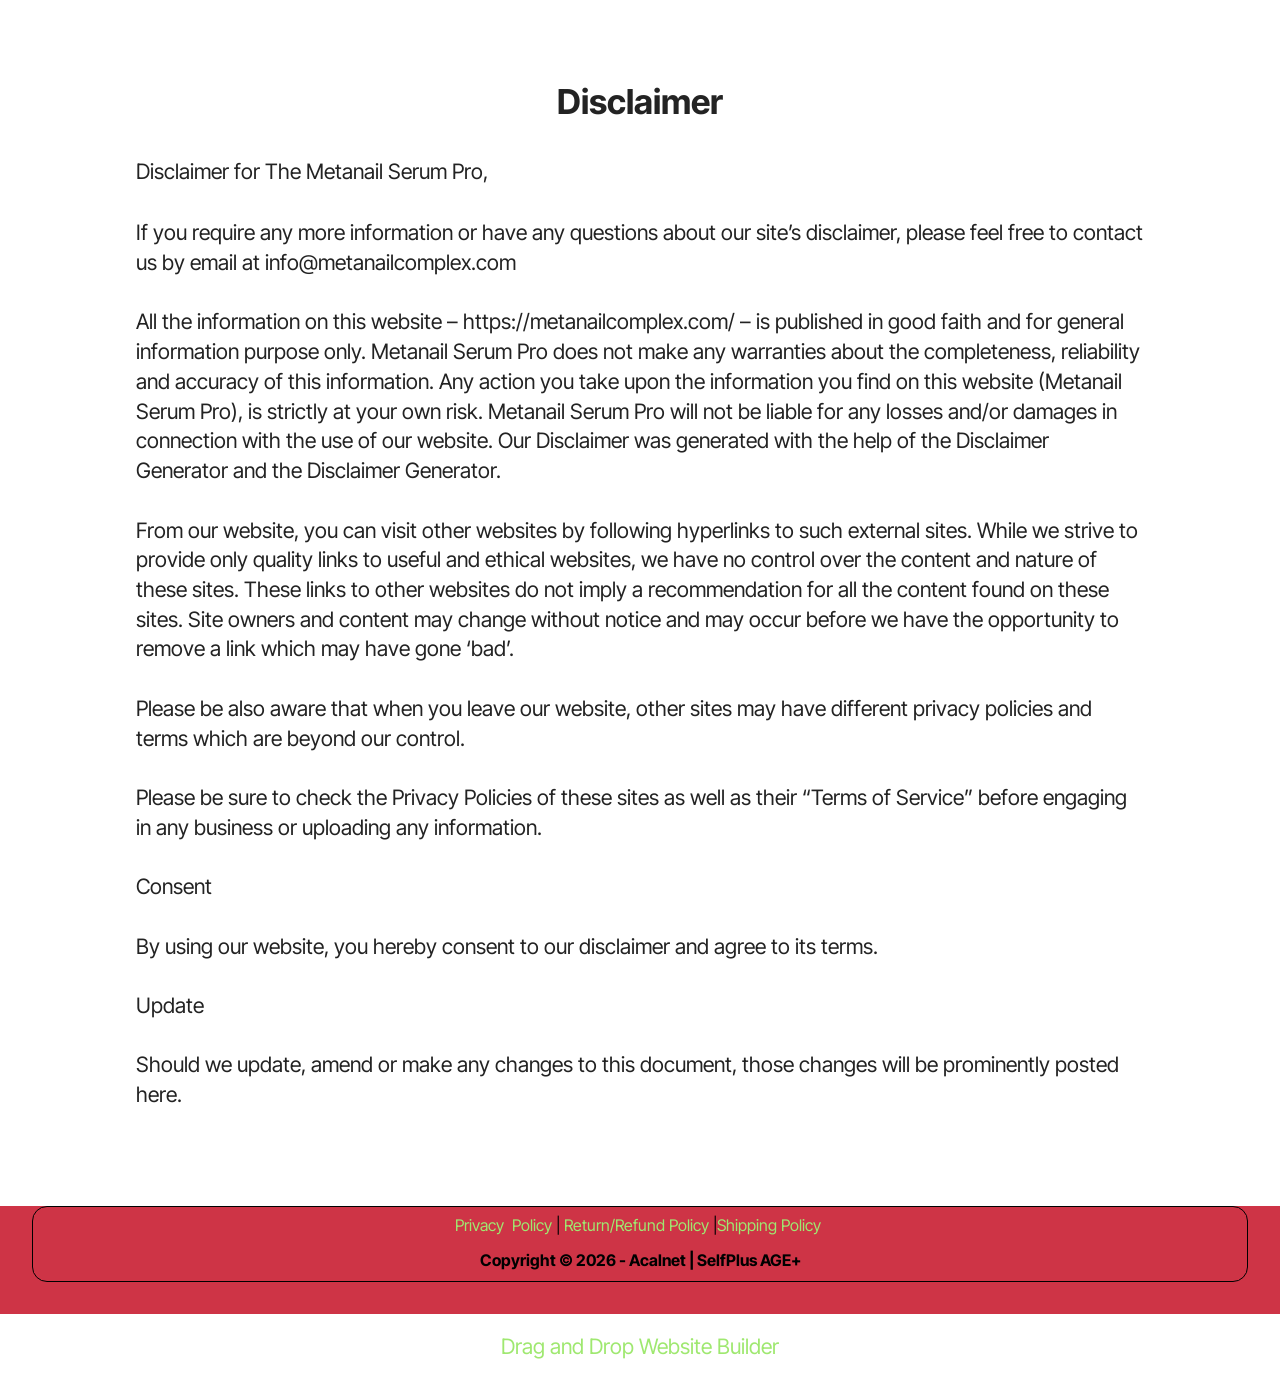
<file: disclaimer.html>
<!DOCTYPE html>
<html  lang="en">
<head>
  <!-- Site made with Mobirise Website Builder v6.0.1, https://mobirise.com -->
  <meta charset="UTF-8">
  <meta http-equiv="X-UA-Compatible" content="IE=edge">
  <meta name="generator" content="Mobirise v6.0.1, mobirise.com">
  <meta name="viewport" content="width=device-width, initial-scale=1, minimum-scale=1">
  <link rel="shortcut icon" href="assets/images/images.png" type="image/x-icon">
  <meta name="description" content="Disclaimer">
  
  
  <title>Disclaimer</title>
  <link rel="stylesheet" href="assets/bootstrap/css/bootstrap.min.css">
  <link rel="stylesheet" href="assets/bootstrap/css/bootstrap-grid.min.css">
  <link rel="stylesheet" href="assets/bootstrap/css/bootstrap-reboot.min.css">
  <link rel="stylesheet" href="assets/theme/css/style.css">
  <link rel="preload" href="https://fonts.googleapis.com/css?family=Inter+Tight:100,200,300,400,500,600,700,800,900,100i,200i,300i,400i,500i,600i,700i,800i,900i&display=swap" as="style" onload="this.onload=null;this.rel='stylesheet'">
  <noscript><link rel="stylesheet" href="https://fonts.googleapis.com/css?family=Inter+Tight:100,200,300,400,500,600,700,800,900,100i,200i,300i,400i,500i,600i,700i,800i,900i&display=swap"></noscript>
  <link rel="preload" as="style" href="assets/mobirise/css/mbr-additional.css?v=NBv27t"><link rel="stylesheet" href="assets/mobirise/css/mbr-additional.css?v=NBv27t" type="text/css">

  
  
  
</head>
<body>
  
  <section data-bs-version="5.1" class="content5 cid-v9iTd79zZ8" id="content5-1t">
    
    <div class="container">
        <div class="row justify-content-center">
            <div class="col-md-12 col-lg-10">
                <h3 class="mbr-section-title mbr-fonts-style mb-4 display-2">
                    <strong>Disclaimer</strong>
                </h3>
                <h4 class="mbr-section-subtitle mbr-fonts-style mb-4 display-7">Disclaimer for The Metanail Serum Pro,</h4>
                <p class="mbr-text mbr-fonts-style display-7">If you require any more information or have any questions about our site’s disclaimer, please feel free to contact us by email at info@metanailcomplex.com<br>
<br>All the information on this website – https://metanailcomplex.com/ – is published in good faith and for general information purpose only. Metanail Serum Pro does not make any warranties about the completeness, reliability and accuracy of this information. Any action you take upon the information you find on this website (Metanail Serum Pro), is strictly at your own risk. Metanail Serum Pro will not be liable for any losses and/or damages in connection with the use of our website. Our Disclaimer was generated with the help of the Disclaimer Generator and the Disclaimer Generator.
<br>
<br>From our website, you can visit other websites by following hyperlinks to such external sites. While we strive to provide only quality links to useful and ethical websites, we have no control over the content and nature of these sites. These links to other websites do not imply a recommendation for all the content found on these sites. Site owners and content may change without notice and may occur before we have the opportunity to remove a link which may have gone ‘bad’.
<br>
<br>Please be also aware that when you leave our website, other sites may have different privacy policies and terms which are beyond our control.
<br>
<br>Please be sure to check the Privacy Policies of these sites as well as their “Terms of Service” before engaging in any business or uploading any information.
<br>
<br>Consent
<br>
<br>By using our website, you hereby consent to our disclaimer and agree to its terms.
<br>
<br>Update
<br>
<br>Should we update, amend or make any changes to this document, those changes will be prominently posted here.</p>
            </div>
        </div>
    </div>
</section>

<section data-bs-version="5.1" class="footer3 cid-uSDDWmb6KM" once="footers" id="footer3-1s">

    

    

    <div class="container">
        <div class="media-container-row align-center mbr-white">
            
            
            <div class="JCB row row-copirayt">
            <p><a href="https://selfplus-health.com/privacy-policy" class="text-primary">Privacy</a> &nbsp;<a href="https://getlungora.com/terms-of-privacy?hcid=1790251094507if6lp2go" class="text-primary">Policy</a>&nbsp;| <a href="https://getlungora.com/disclaimer?hcid=1790251094507if6lp2go" class="text-primary"></a><a href="https://selfplus-health.com/refund-policy" class="text-primary">Return/Refund Policy&nbsp;</a>|<a href="https://selfplus-health.com/shipping-policy" class="text-primary">Shipping Policy&nbsp;</a><br></p>
            
            <p class="mbr-text mb-0 mbr-fonts-style mbr-white align-center display-4"><strong>Copyright © 2026 - Acalnet  |&nbsp;SelfPlus AGE+</strong><br></p>
                
                
            </div>
        </div>
    </div>
</section><section class="display-7" style="padding: 0;align-items: center;justify-content: center;flex-wrap: wrap;    align-content: center;display: flex;position: relative;height: 4rem;"><a href="https://mobiri.se/4044392" style="flex: 1 1;height: 4rem;position: absolute;width: 100%;z-index: 1;"><img alt="" style="height: 4rem;" src="[data-uri]"></a><p style="margin: 0;text-align: center;" class="display-7">&#8204;</p><a style="z-index:1" href="https://mobirise.com/drag-drop-website-builder.html">Drag and Drop Website Builder</a></section><script src="assets/bootstrap/js/bootstrap.bundle.min.js"></script>  <script src="assets/smoothscroll/smooth-scroll.js"></script>  <script src="assets/ytplayer/index.js"></script>  <script src="assets/theme/js/script.js"></script>  
  
  
</body>
</html>
</file>
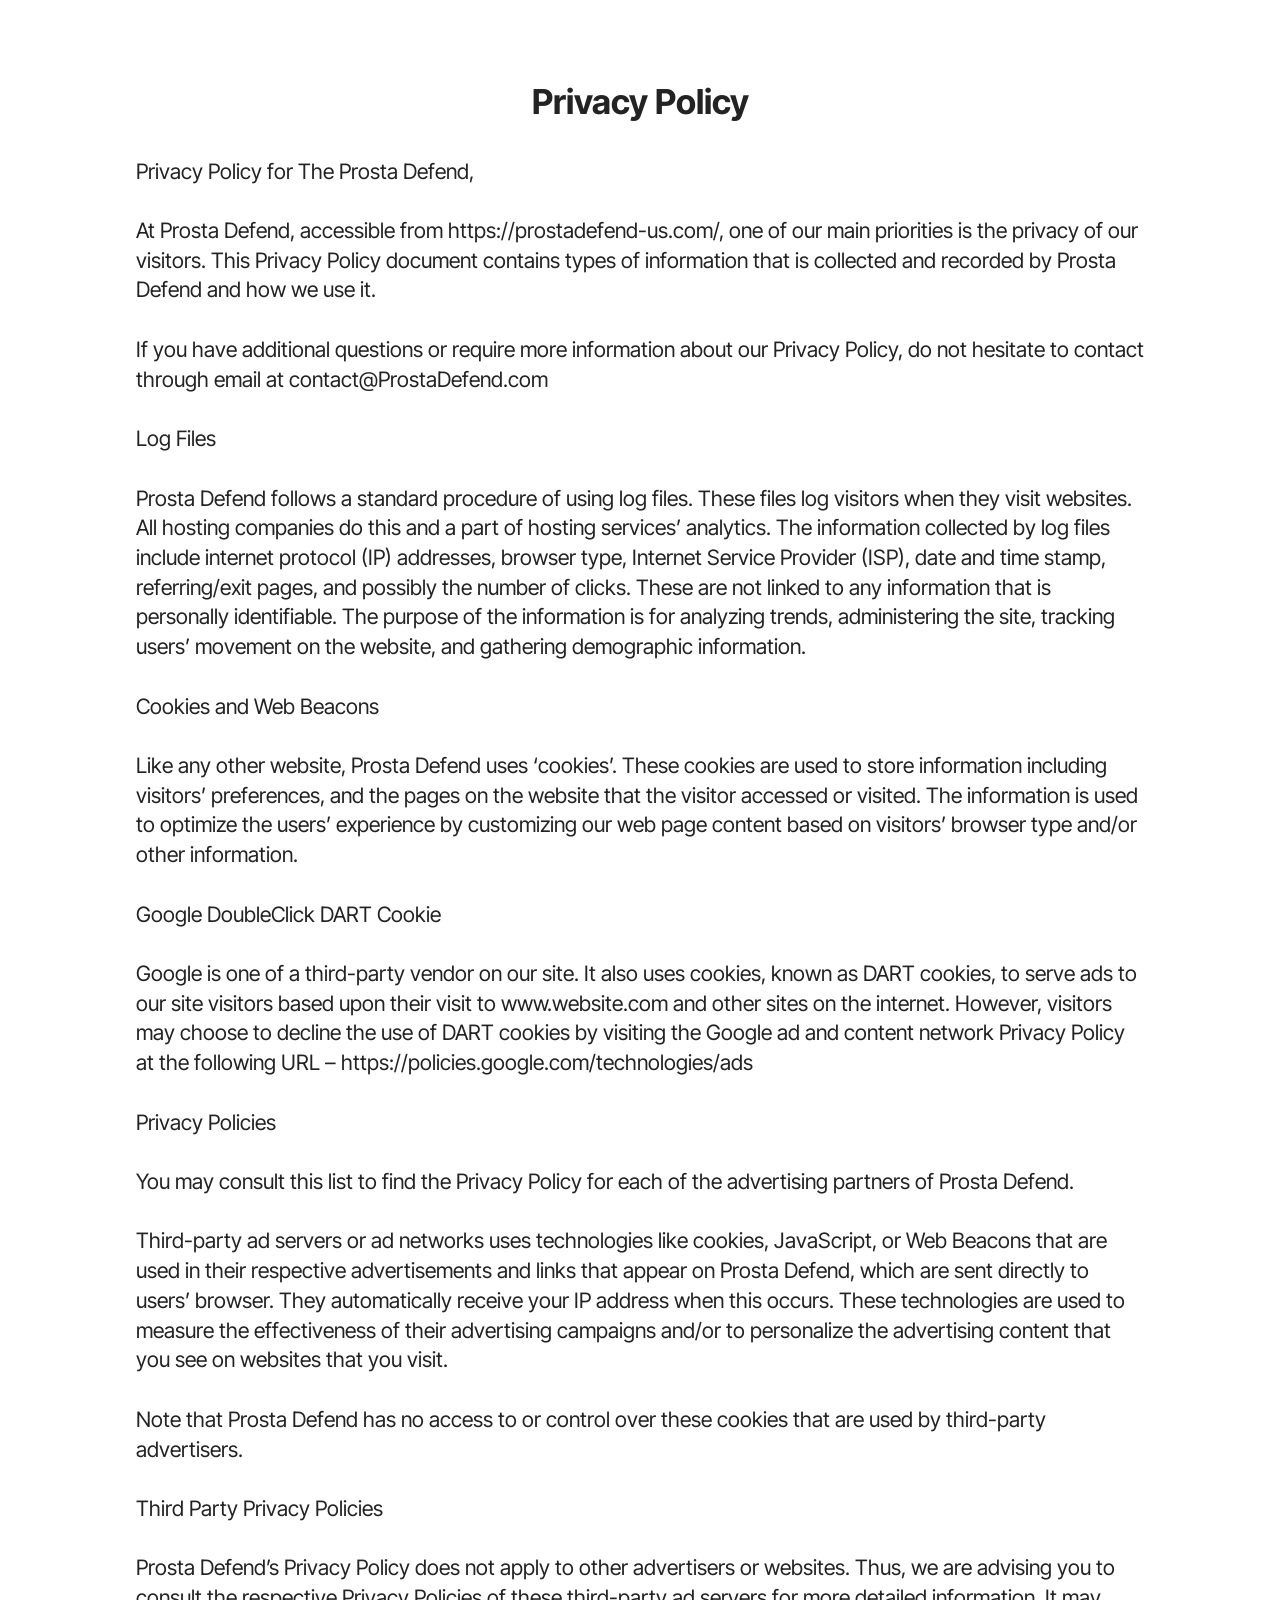
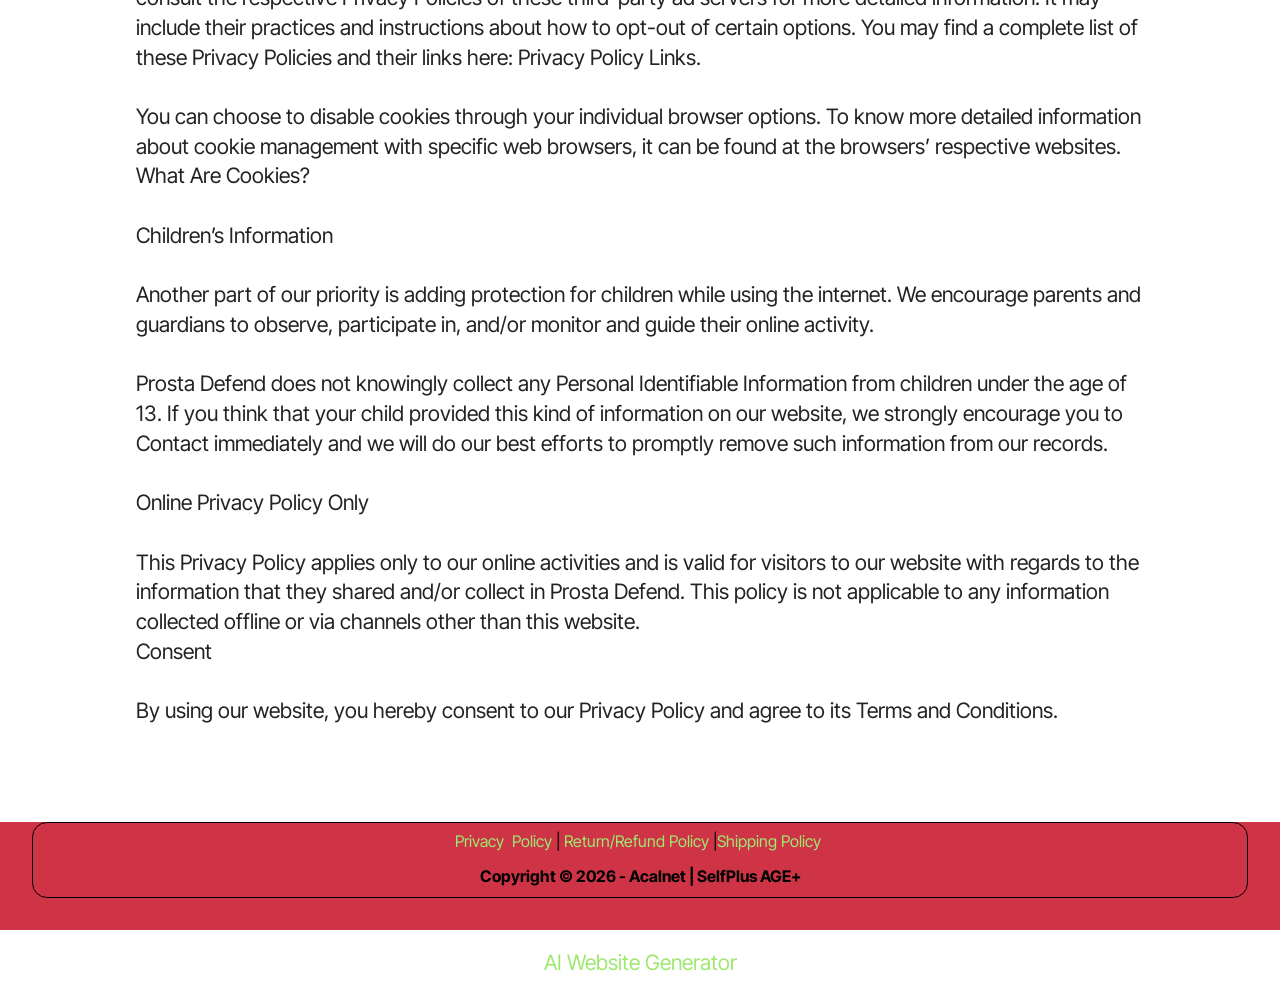
<file: privacy-policy.html>
<!DOCTYPE html>
<html  lang="en">
<head>
  <!-- Site made with Mobirise Website Builder v6.0.1, https://mobirise.com -->
  <meta charset="UTF-8">
  <meta http-equiv="X-UA-Compatible" content="IE=edge">
  <meta name="generator" content="Mobirise v6.0.1, mobirise.com">
  <meta name="viewport" content="width=device-width, initial-scale=1, minimum-scale=1">
  <link rel="shortcut icon" href="assets/images/images.png" type="image/x-icon">
  <meta name="description" content="Privacy Policy">
  
  
  <title>Privacy Policy</title>
  <link rel="stylesheet" href="assets/bootstrap/css/bootstrap.min.css">
  <link rel="stylesheet" href="assets/bootstrap/css/bootstrap-grid.min.css">
  <link rel="stylesheet" href="assets/bootstrap/css/bootstrap-reboot.min.css">
  <link rel="stylesheet" href="assets/theme/css/style.css">
  <link rel="preload" href="https://fonts.googleapis.com/css?family=Inter+Tight:100,200,300,400,500,600,700,800,900,100i,200i,300i,400i,500i,600i,700i,800i,900i&display=swap" as="style" onload="this.onload=null;this.rel='stylesheet'">
  <noscript><link rel="stylesheet" href="https://fonts.googleapis.com/css?family=Inter+Tight:100,200,300,400,500,600,700,800,900,100i,200i,300i,400i,500i,600i,700i,800i,900i&display=swap"></noscript>
  <link rel="preload" as="style" href="assets/mobirise/css/mbr-additional.css?v=nmKMMP"><link rel="stylesheet" href="assets/mobirise/css/mbr-additional.css?v=nmKMMP" type="text/css">

  
  
  
</head>
<body>
  
  <section data-bs-version="5.1" class="content5 cid-v9iSN8Kppa" id="content5-1r">
    
    <div class="container">
        <div class="row justify-content-center">
            <div class="col-md-12 col-lg-10">
                <h3 class="mbr-section-title mbr-fonts-style mb-4 display-2"><strong>Privacy Policy</strong></h3>
                
                <p class="mbr-text mbr-fonts-style display-7">Privacy Policy for The Prosta Defend,
<br>
<br>At Prosta Defend, accessible from https://prostadefend-us.com/, one of our main priorities is the privacy of our visitors. This Privacy Policy document contains types of information that is collected and recorded by Prosta Defend and how we use it.
<br>
<br>If you have additional questions or require more information about our Privacy Policy, do not hesitate to contact through email at contact@ProstaDefend.com
<br>
<br>Log Files
<br>
<br>Prosta Defend follows a standard procedure of using log files. These files log visitors when they visit websites. All hosting companies do this and a part of hosting services’ analytics. The information collected by log files include internet protocol (IP) addresses, browser type, Internet Service Provider (ISP), date and time stamp, referring/exit pages, and possibly the number of clicks. These are not linked to any information that is personally identifiable. The purpose of the information is for analyzing trends, administering the site, tracking users’ movement on the website, and gathering demographic information.
<br>
<br>Cookies and Web Beacons
<br>
<br>Like any other website, Prosta Defend uses ‘cookies’. These cookies are used to store information including visitors’ preferences, and the pages on the website that the visitor accessed or visited. The information is used to optimize the users’ experience by customizing our web page content based on visitors’ browser type and/or other information.
<br>
<br>Google DoubleClick DART Cookie
<br>
<br>Google is one of a third-party vendor on our site. It also uses cookies, known as DART cookies, to serve ads to our site visitors based upon their visit to www.website.com and other sites on the internet. However, visitors may choose to decline the use of DART cookies by visiting the Google ad and content network Privacy Policy at the following URL – https://policies.google.com/technologies/ads
<br>
<br>Privacy Policies
<br>
<br>You may consult this list to find the Privacy Policy for each of the advertising partners of Prosta Defend.
<br>
<br>Third-party ad servers or ad networks uses technologies like cookies, JavaScript, or Web Beacons that are used in their respective advertisements and links that appear on Prosta Defend, which are sent directly to users’ browser. They automatically receive your IP address when this occurs. These technologies are used to measure the effectiveness of their advertising campaigns and/or to personalize the advertising content that you see on websites that you visit.
<br>
<br>Note that Prosta Defend has no access to or control over these cookies that are used by third-party advertisers.
<br>
<br>Third Party Privacy Policies
<br>
<br>Prosta Defend’s Privacy Policy does not apply to other advertisers or websites. Thus, we are advising you to consult the respective Privacy Policies of these third-party ad servers for more detailed information. It may include their practices and instructions about how to opt-out of certain options. You may find a complete list of these Privacy Policies and their links here: Privacy Policy Links.
<br>
<br>You can choose to disable cookies through your individual browser options. To know more detailed information about cookie management with specific web browsers, it can be found at the browsers’ respective websites. What Are Cookies?
<br>
<br>Children’s Information
<br>
<br>Another part of our priority is adding protection for children while using the internet. We encourage parents and guardians to observe, participate in, and/or monitor and guide their online activity.
<br>
<br>Prosta Defend does not knowingly collect any Personal Identifiable Information from children under the age of 13. If you think that your child provided this kind of information on our website, we strongly encourage you to Contact immediately and we will do our best efforts to promptly remove such information from our records.
<br>
<br>Online Privacy Policy Only
<br>
<br>This Privacy Policy applies only to our online activities and is valid for visitors to our website with regards to the information that they shared and/or collect in Prosta Defend. This policy is not applicable to any information collected offline or via channels other than this website.
<br>Consent
<br>
<br>By using our website, you hereby consent to our Privacy Policy and agree to its Terms and Conditions.</p>
            </div>
        </div>
    </div>
</section>

<section data-bs-version="5.1" class="footer3 cid-uSDDWmb6KM" once="footers" id="footer3-1q">

    

    

    <div class="container">
        <div class="media-container-row align-center mbr-white">
            
            
            <div class="JCB row row-copirayt">
            <p><a href="https://selfplus-health.com/privacy-policy" class="text-primary">Privacy</a> &nbsp;<a href="https://getlungora.com/terms-of-privacy?hcid=1790251094507if6lp2go" class="text-primary">Policy</a>&nbsp;| <a href="https://getlungora.com/disclaimer?hcid=1790251094507if6lp2go" class="text-primary"></a><a href="https://selfplus-health.com/refund-policy" class="text-primary">Return/Refund Policy&nbsp;</a>|<a href="https://selfplus-health.com/shipping-policy" class="text-primary">Shipping Policy&nbsp;</a><br></p>
            
            <p class="mbr-text mb-0 mbr-fonts-style mbr-white align-center display-4"><strong>Copyright © 2026 - Acalnet  |&nbsp;SelfPlus AGE+</strong><br></p>
                
                
            </div>
        </div>
    </div>
</section><section class="display-7" style="padding: 0;align-items: center;justify-content: center;flex-wrap: wrap;    align-content: center;display: flex;position: relative;height: 4rem;"><a href="https://mobiri.se/4044392" style="flex: 1 1;height: 4rem;position: absolute;width: 100%;z-index: 1;"><img alt="" style="height: 4rem;" src="[data-uri]"></a><p style="margin: 0;text-align: center;" class="display-7">&#8204;</p><a style="z-index:1" href="https://mobirise.com/builder/ai-website-generator.html">AI Website Generator</a></section><script src="assets/bootstrap/js/bootstrap.bundle.min.js"></script>  <script src="assets/smoothscroll/smooth-scroll.js"></script>  <script src="assets/ytplayer/index.js"></script>  <script src="assets/theme/js/script.js"></script>  
  
  
</body>
</html>
</file>
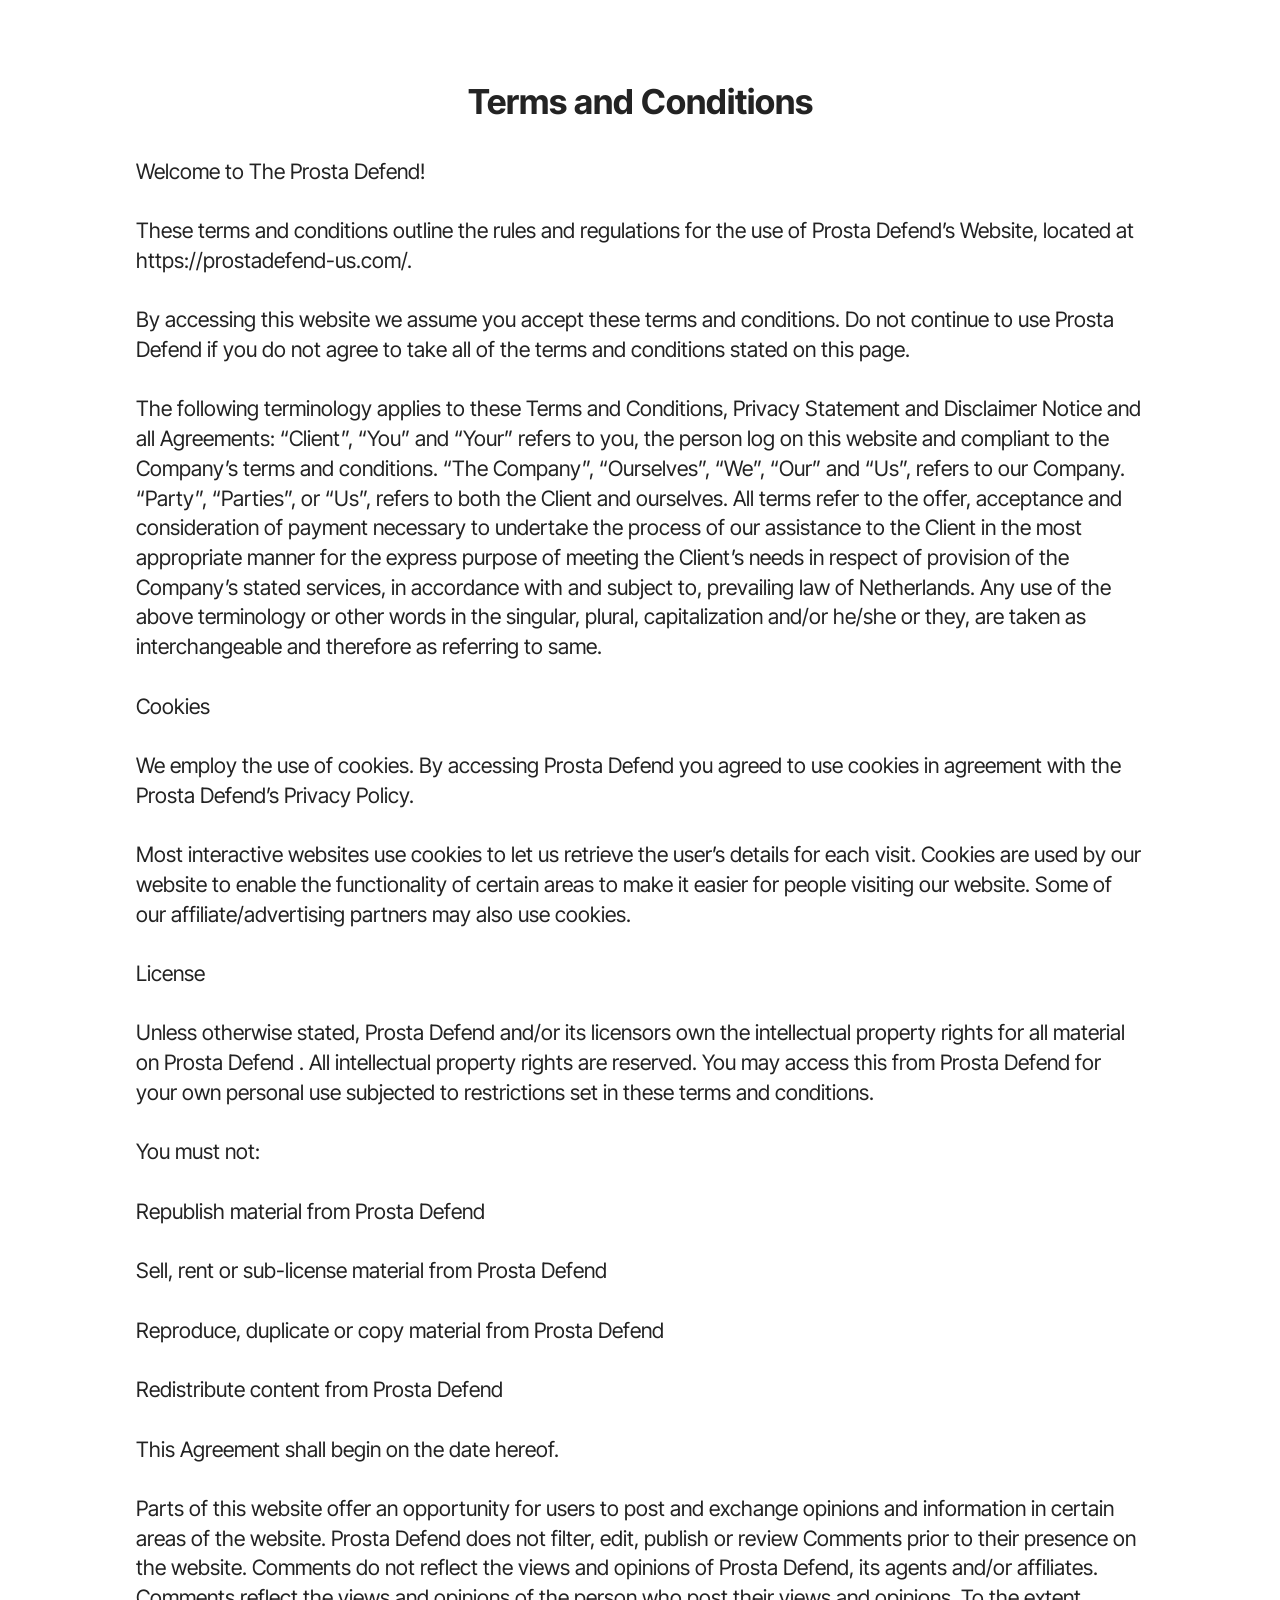
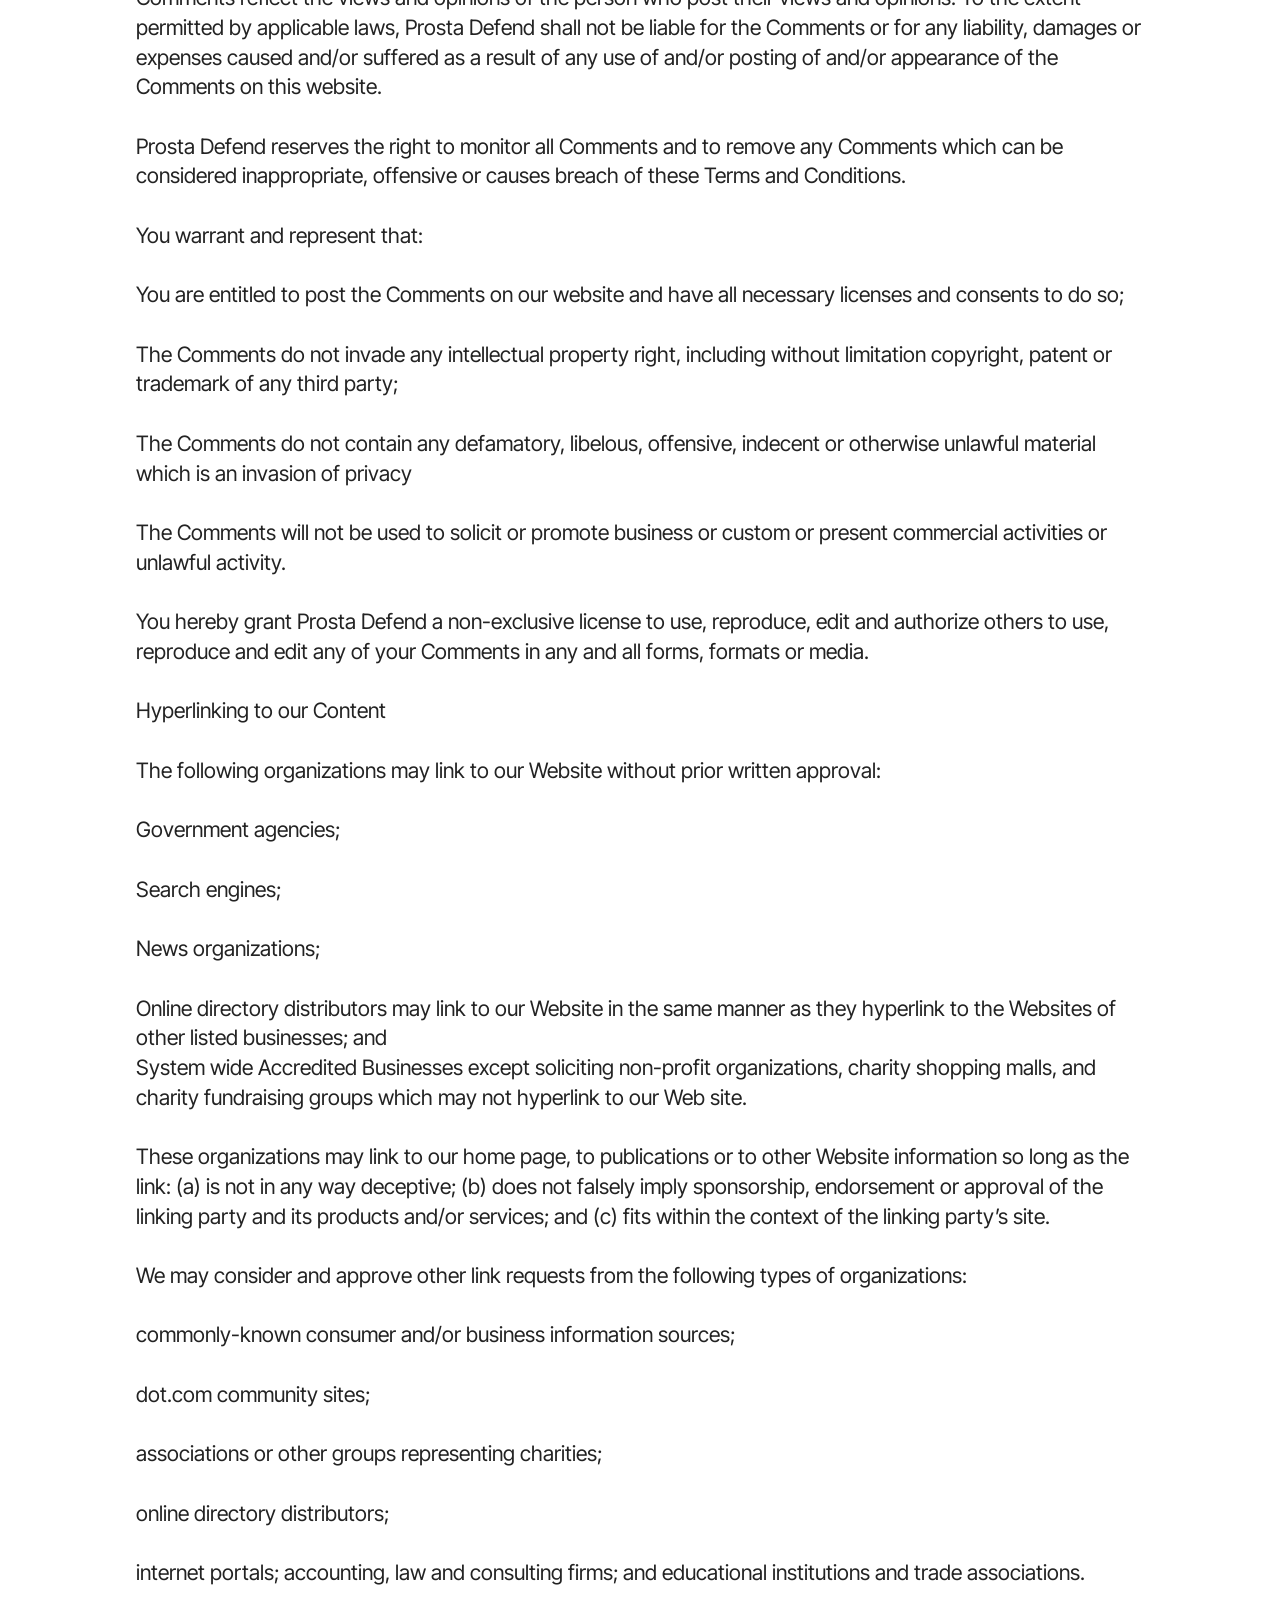
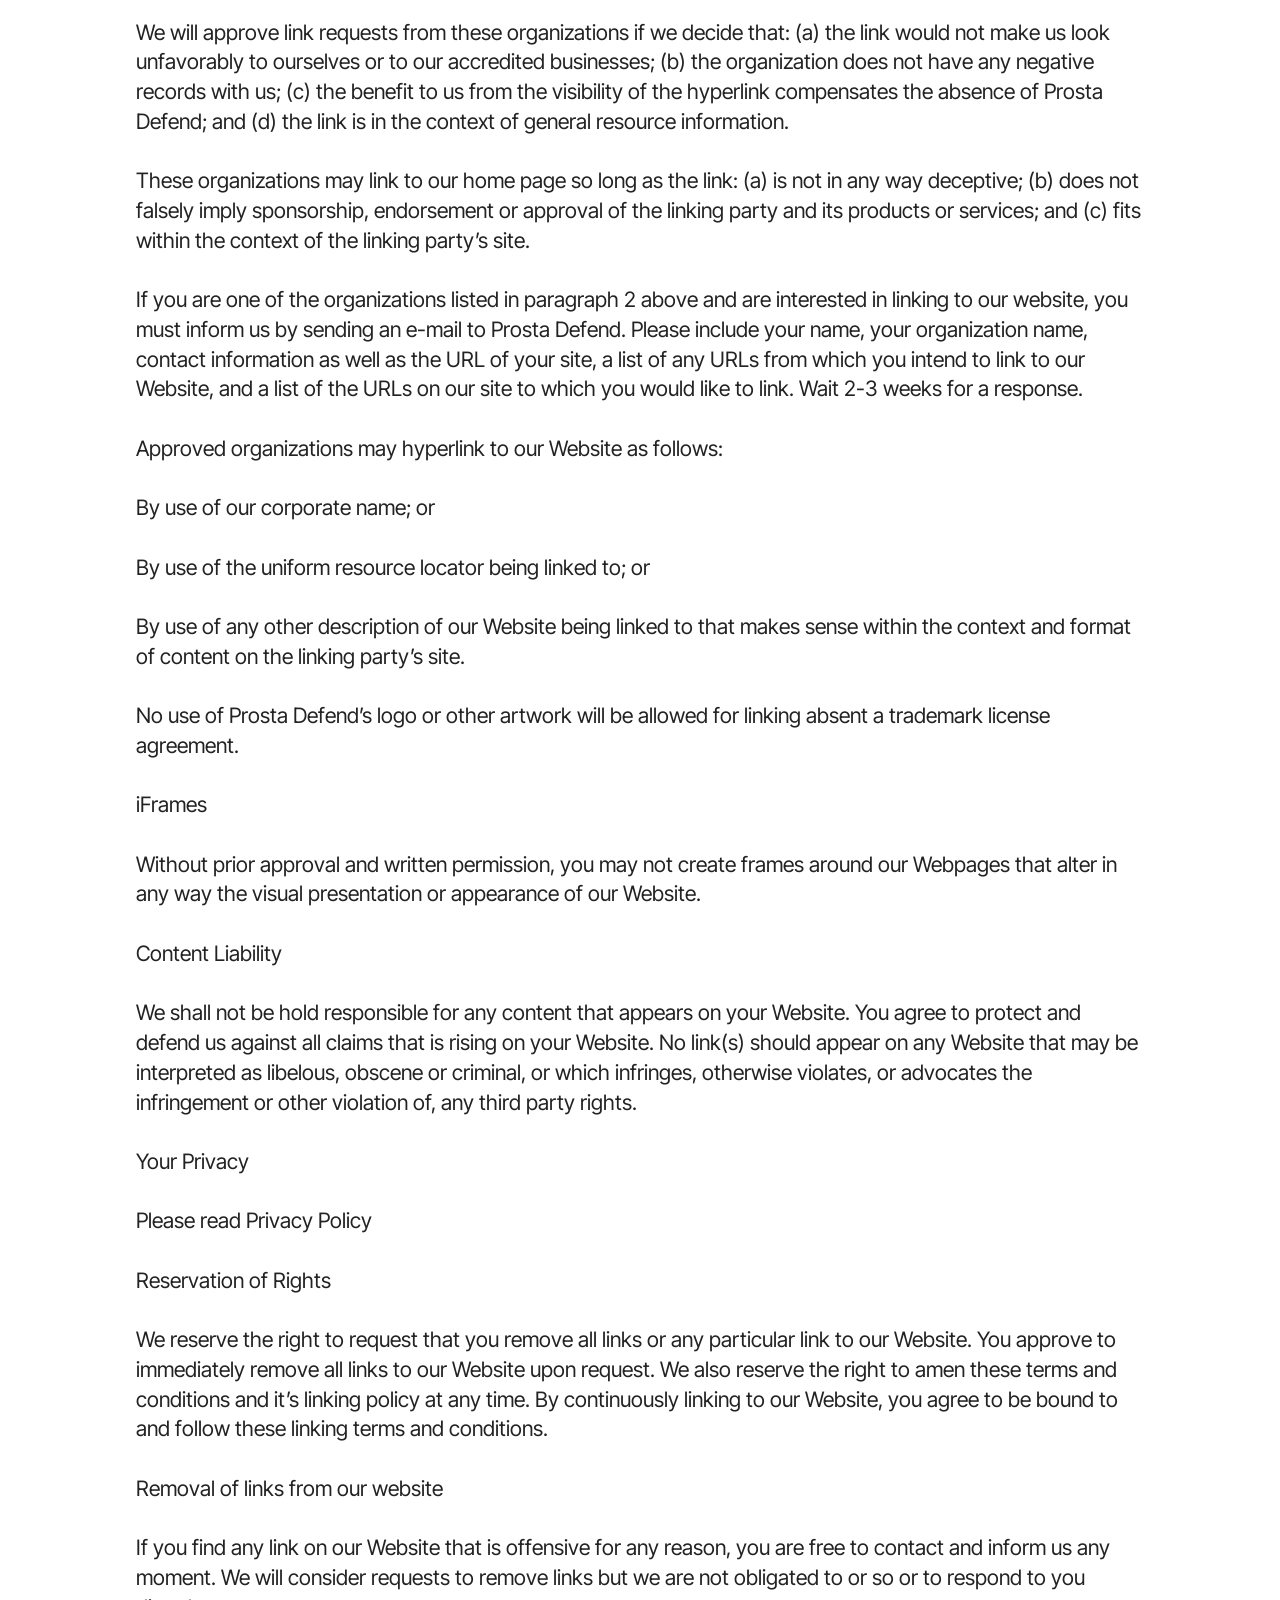
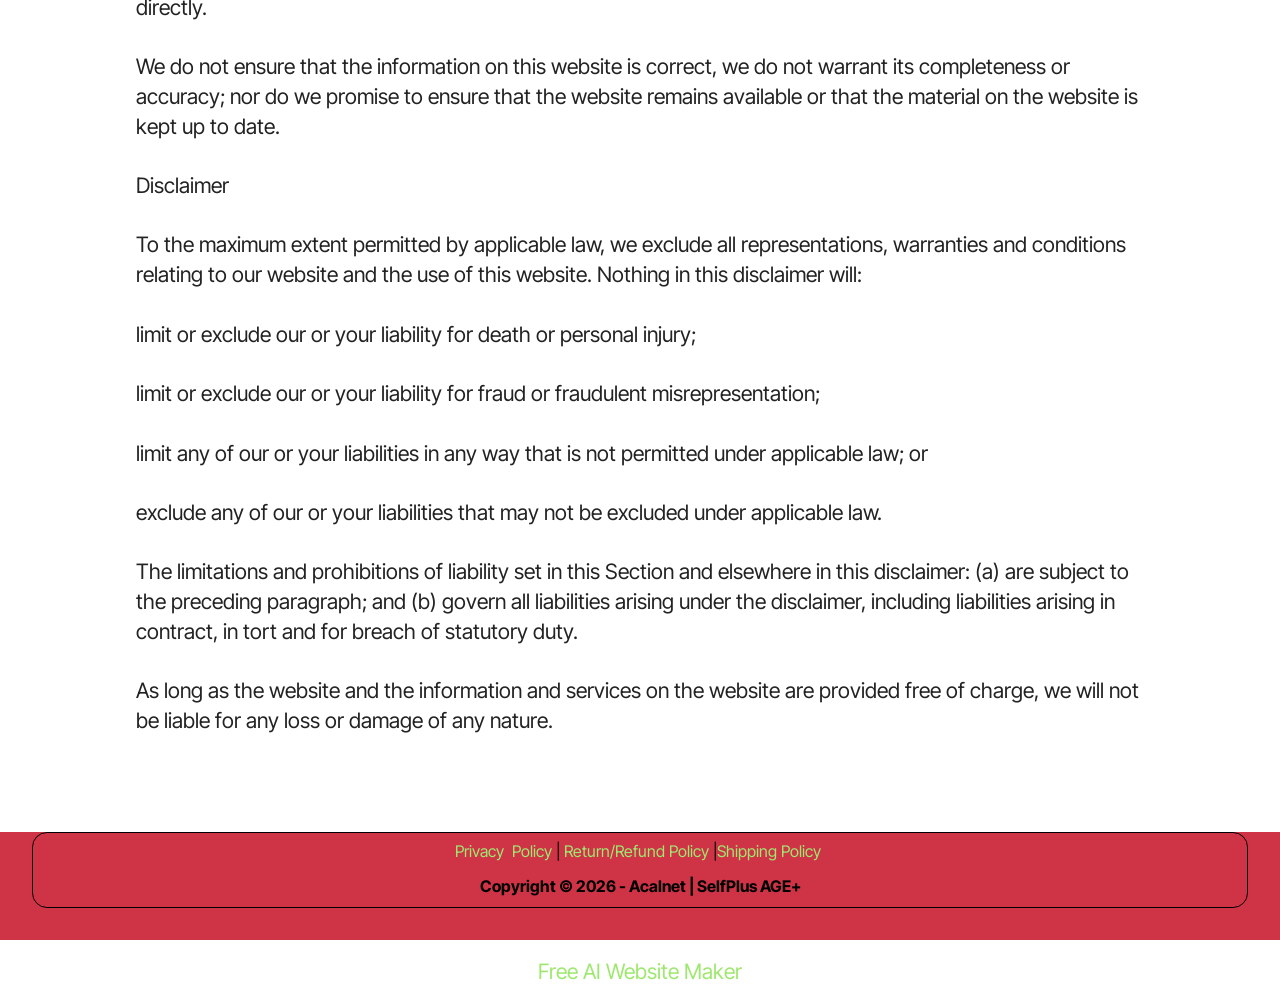
<file: terms.html>
<!DOCTYPE html>
<html  lang="en">
<head>
  <!-- Site made with Mobirise Website Builder v6.0.1, https://mobirise.com -->
  <meta charset="UTF-8">
  <meta http-equiv="X-UA-Compatible" content="IE=edge">
  <meta name="generator" content="Mobirise v6.0.1, mobirise.com">
  <meta name="viewport" content="width=device-width, initial-scale=1, minimum-scale=1">
  <link rel="shortcut icon" href="assets/images/images.png" type="image/x-icon">
  <meta name="description" content="Terms and Conditions">
  
  
  <title>Terms and Conditions</title>
  <link rel="stylesheet" href="assets/bootstrap/css/bootstrap.min.css">
  <link rel="stylesheet" href="assets/bootstrap/css/bootstrap-grid.min.css">
  <link rel="stylesheet" href="assets/bootstrap/css/bootstrap-reboot.min.css">
  <link rel="stylesheet" href="assets/theme/css/style.css">
  <link rel="preload" href="https://fonts.googleapis.com/css?family=Inter+Tight:100,200,300,400,500,600,700,800,900,100i,200i,300i,400i,500i,600i,700i,800i,900i&display=swap" as="style" onload="this.onload=null;this.rel='stylesheet'">
  <noscript><link rel="stylesheet" href="https://fonts.googleapis.com/css?family=Inter+Tight:100,200,300,400,500,600,700,800,900,100i,200i,300i,400i,500i,600i,700i,800i,900i&display=swap"></noscript>
  <link rel="preload" as="style" href="assets/mobirise/css/mbr-additional.css?v=2jnoxC"><link rel="stylesheet" href="assets/mobirise/css/mbr-additional.css?v=2jnoxC" type="text/css">

  
  
  
</head>
<body>
  
  <section data-bs-version="5.1" class="content5 cid-v9iRNTFE0Z" id="content5-1p">
    
    <div class="container">
        <div class="row justify-content-center">
            <div class="col-md-12 col-lg-10">
                <h3 class="mbr-section-title mbr-fonts-style mb-4 display-2"><strong>Terms and Conditions</strong></h3>
                
                <p class="mbr-text mbr-fonts-style display-7">Welcome to The Prosta Defend!
<br>
<br>These terms and conditions outline the rules and regulations for the use of Prosta Defend’s Website, located at https://prostadefend-us.com/.
<br>
<br>By accessing this website we assume you accept these terms and conditions. Do not continue to use Prosta Defend if you do not agree to take all of the terms and conditions stated on this page.
<br>
<br>The following terminology applies to these Terms and Conditions, Privacy Statement and Disclaimer Notice and all Agreements: “Client”, “You” and “Your” refers to you, the person log on this website and compliant to the Company’s terms and conditions. “The Company”, “Ourselves”, “We”, “Our” and “Us”, refers to our Company. “Party”, “Parties”, or “Us”, refers to both the Client and ourselves. All terms refer to the offer, acceptance and consideration of payment necessary to undertake the process of our assistance to the Client in the most appropriate manner for the express purpose of meeting the Client’s needs in respect of provision of the Company’s stated services, in accordance with and subject to, prevailing law of Netherlands. Any use of the above terminology or other words in the singular, plural, capitalization and/or he/she or they, are taken as interchangeable and therefore as referring to same.
<br>
<br>Cookies
<br>
<br>We employ the use of cookies. By accessing Prosta Defend you agreed to use cookies in agreement with the Prosta Defend’s Privacy Policy.
<br>
<br>Most interactive websites use cookies to let us retrieve the user’s details for each visit. Cookies are used by our website to enable the functionality of certain areas to make it easier for people visiting our website. Some of our affiliate/advertising partners may also use cookies.
<br>
<br>License
<br>
<br>Unless otherwise stated, Prosta Defend and/or its licensors own the intellectual property rights for all material on Prosta Defend . All intellectual property rights are reserved. You may access this from Prosta Defend for your own personal use subjected to restrictions set in these terms and conditions.
<br>
<br>You must not:
<br>
<br>Republish material from Prosta Defend
<br>
<br>Sell, rent or sub-license material from Prosta Defend
<br>
<br>Reproduce, duplicate or copy material from Prosta Defend
<br>
<br>Redistribute content from Prosta Defend
<br>
<br>This Agreement shall begin on the date hereof.
<br>
<br>Parts of this website offer an opportunity for users to post and exchange opinions and information in certain areas of the website. Prosta Defend does not filter, edit, publish or review Comments prior to their presence on the website. Comments do not reflect the views and opinions of Prosta Defend, its agents and/or affiliates. Comments reflect the views and opinions of the person who post their views and opinions. To the extent permitted by applicable laws, Prosta Defend shall not be liable for the Comments or for any liability, damages or expenses caused and/or suffered as a result of any use of and/or posting of and/or appearance of the Comments on this website.
<br>
<br>Prosta Defend reserves the right to monitor all Comments and to remove any Comments which can be considered inappropriate, offensive or causes breach of these Terms and Conditions.
<br>
<br>You warrant and represent that:
<br>
<br>You are entitled to post the Comments on our website and have all necessary licenses and consents to do so;
<br>
<br>The Comments do not invade any intellectual property right, including without limitation copyright, patent or trademark of any third party;
<br>
<br>The Comments do not contain any defamatory, libelous, offensive, indecent or otherwise unlawful material which is an invasion of privacy
<br>
<br>The Comments will not be used to solicit or promote business or custom or present commercial activities or unlawful activity.
<br>
<br>You hereby grant Prosta Defend a non-exclusive license to use, reproduce, edit and authorize others to use, reproduce and edit any of your Comments in any and all forms, formats or media.
<br>
<br>Hyperlinking to our Content
<br>
<br>The following organizations may link to our Website without prior written approval:
<br>
<br>Government agencies;
<br>
<br>Search engines;
<br>
<br>News organizations;
<br>
<br>Online directory distributors may link to our Website in the same manner as they hyperlink to the Websites of other listed businesses; and
<br>System wide Accredited Businesses except soliciting non-profit organizations, charity shopping malls, and charity fundraising groups which may not hyperlink to our Web site.
<br>
<br>These organizations may link to our home page, to publications or to other Website information so long as the link: (a) is not in any way deceptive; (b) does not falsely imply sponsorship, endorsement or approval of the linking party and its products and/or services; and (c) fits within the context of the linking party’s site.
<br>
<br>We may consider and approve other link requests from the following types of organizations:
<br>
<br>commonly-known consumer and/or business information sources;
<br>
<br>dot.com community sites;
<br>
<br>associations or other groups representing charities;
<br>
<br>online directory distributors;
<br>
<br>internet portals; accounting, law and consulting firms; and educational institutions and trade associations.
<br>
<br>We will approve link requests from these organizations if we decide that: (a) the link would not make us look unfavorably to ourselves or to our accredited businesses; (b) the organization does not have any negative records with us; (c) the benefit to us from the visibility of the hyperlink compensates the absence of Prosta Defend; and (d) the link is in the context of general resource information.
<br>
<br>These organizations may link to our home page so long as the link: (a) is not in any way deceptive; (b) does not falsely imply sponsorship, endorsement or approval of the linking party and its products or services; and (c) fits within the context of the linking party’s site.
<br>
<br>If you are one of the organizations listed in paragraph 2 above and are interested in linking to our website, you must inform us by sending an e-mail to Prosta Defend. Please include your name, your organization name, contact information as well as the URL of your site, a list of any URLs from which you intend to link to our Website, and a list of the URLs on our site to which you would like to link. Wait 2-3 weeks for a response.
<br>
<br>Approved organizations may hyperlink to our Website as follows:
<br>
<br>By use of our corporate name; or
<br>
<br>By use of the uniform resource locator being linked to; or
<br>
<br>By use of any other description of our Website being linked to that makes sense within the context and format of content on the linking party’s site.
<br>
<br>No use of Prosta Defend’s logo or other artwork will be allowed for linking absent a trademark license agreement.
<br>
<br>iFrames
<br>
<br>Without prior approval and written permission, you may not create frames around our Webpages that alter in any way the visual presentation or appearance of our Website.
<br>
<br>Content Liability
<br>
<br>We shall not be hold responsible for any content that appears on your Website. You agree to protect and defend us against all claims that is rising on your Website. No link(s) should appear on any Website that may be interpreted as libelous, obscene or criminal, or which infringes, otherwise violates, or advocates the infringement or other violation of, any third party rights.
<br>
<br>Your Privacy
<br>
<br>Please read Privacy Policy
<br>
<br>Reservation of Rights
<br>
<br>We reserve the right to request that you remove all links or any particular link to our Website. You approve to immediately remove all links to our Website upon request. We also reserve the right to amen these terms and conditions and it’s linking policy at any time. By continuously linking to our Website, you agree to be bound to and follow these linking terms and conditions.
<br>
<br>Removal of links from our website
<br>
<br>If you find any link on our Website that is offensive for any reason, you are free to contact and inform us any moment. We will consider requests to remove links but we are not obligated to or so or to respond to you directly.
<br>
<br>We do not ensure that the information on this website is correct, we do not warrant its completeness or accuracy; nor do we promise to ensure that the website remains available or that the material on the website is kept up to date.
<br>
<br>Disclaimer
<br>
<br>To the maximum extent permitted by applicable law, we exclude all representations, warranties and conditions relating to our website and the use of this website. Nothing in this disclaimer will:
<br>
<br>limit or exclude our or your liability for death or personal injury;
<br>
<br>limit or exclude our or your liability for fraud or fraudulent misrepresentation;
<br>
<br>limit any of our or your liabilities in any way that is not permitted under applicable law; or
<br>
<br>exclude any of our or your liabilities that may not be excluded under applicable law.
<br>
<br>The limitations and prohibitions of liability set in this Section and elsewhere in this disclaimer: (a) are subject to the preceding paragraph; and (b) govern all liabilities arising under the disclaimer, including liabilities arising in contract, in tort and for breach of statutory duty.
<br>
<br>As long as the website and the information and services on the website are provided free of charge, we will not be liable for any loss or damage of any nature.</p>
            </div>
        </div>
    </div>
</section>

<section data-bs-version="5.1" class="footer3 cid-uSDDWmb6KM" once="footers" id="footer3-1o">

    

    

    <div class="container">
        <div class="media-container-row align-center mbr-white">
            
            
            <div class="JCB row row-copirayt">
            <p><a href="https://selfplus-health.com/privacy-policy" class="text-primary">Privacy</a> &nbsp;<a href="https://getlungora.com/terms-of-privacy?hcid=1790251094507if6lp2go" class="text-primary">Policy</a>&nbsp;| <a href="https://getlungora.com/disclaimer?hcid=1790251094507if6lp2go" class="text-primary"></a><a href="https://selfplus-health.com/refund-policy" class="text-primary">Return/Refund Policy&nbsp;</a>|<a href="https://selfplus-health.com/shipping-policy" class="text-primary">Shipping Policy&nbsp;</a><br></p>
            
            <p class="mbr-text mb-0 mbr-fonts-style mbr-white align-center display-4"><strong>Copyright © 2026 - Acalnet  |&nbsp;SelfPlus AGE+</strong><br></p>
                
                
            </div>
        </div>
    </div>
</section><section class="display-7" style="padding: 0;align-items: center;justify-content: center;flex-wrap: wrap;    align-content: center;display: flex;position: relative;height: 4rem;"><a href="https://mobiri.se/4044392" style="flex: 1 1;height: 4rem;position: absolute;width: 100%;z-index: 1;"><img alt="" style="height: 4rem;" src="[data-uri]"></a><p style="margin: 0;text-align: center;" class="display-7">&#8204;</p><a style="z-index:1" href="https://mobirise.com/builder/ai-website-maker.html">Free AI Website Maker</a></section><script src="assets/bootstrap/js/bootstrap.bundle.min.js"></script>  <script src="assets/smoothscroll/smooth-scroll.js"></script>  <script src="assets/ytplayer/index.js"></script>  <script src="assets/theme/js/script.js"></script>  
  
  
</body>
</html>
</file>
<file: assets/web/assets/mobirise-icons2/mobirise2.css>
@font-face {
  font-family: 'Moririse2';
  font-display: swap;
  src:  url('mobirise2.eot?f2bix4');
  src:  url('mobirise2.eot?f2bix4#iefix') format('embedded-opentype'),
    url('mobirise2.ttf?f2bix4') format('truetype'),
    url('mobirise2.woff?f2bix4') format('woff'),
    url('mobirise2.svg?f2bix4#mobirise2') format('svg');
  font-weight: normal;
  font-style: normal;
}

[class^="mobi-"], [class*=" mobi-"] {
  /* use !important to prevent issues with browser extensions that change fonts */
  font-family: 'Moririse2' !important;
  speak: none;
  font-style: normal;
  font-weight: normal;
  font-variant: normal;
  text-transform: none;
  line-height: 1;

  /* Better Font Rendering =========== */
  -webkit-font-smoothing: antialiased;
  -moz-osx-font-smoothing: grayscale;
}

.mobi-mbri-add-submenu:before {
  content: "\e900";
}
.mobi-mbri-alert:before {
  content: "\e901";
}
.mobi-mbri-align-center:before {
  content: "\e902";
}
.mobi-mbri-align-justify:before {
  content: "\e903";
}
.mobi-mbri-align-left:before {
  content: "\e904";
}
.mobi-mbri-align-right:before {
  content: "\e905";
}
.mobi-mbri-android:before {
  content: "\e906";
}
.mobi-mbri-apple:before {
  content: "\e907";
}
.mobi-mbri-arrow-down:before {
  content: "\e908";
}
.mobi-mbri-arrow-next:before {
  content: "\e909";
}
.mobi-mbri-arrow-prev:before {
  content: "\e90a";
}
.mobi-mbri-arrow-up:before {
  content: "\e90b";
}
.mobi-mbri-bold:before {
  content: "\e90c";
}
.mobi-mbri-bookmark:before {
  content: "\e90d";
}
.mobi-mbri-bootstrap:before {
  content: "\e90e";
}
.mobi-mbri-briefcase:before {
  content: "\e90f";
}
.mobi-mbri-browse:before {
  content: "\e910";
}
.mobi-mbri-bulleted-list:before {
  content: "\e911";
}
.mobi-mbri-calendar:before {
  content: "\e912";
}
.mobi-mbri-camera:before {
  content: "\e913";
}
.mobi-mbri-cart-add:before {
  content: "\e914";
}
.mobi-mbri-cart-full:before {
  content: "\e915";
}
.mobi-mbri-cash:before {
  content: "\e916";
}
.mobi-mbri-change-style:before {
  content: "\e917";
}
.mobi-mbri-chat:before {
  content: "\e918";
}
.mobi-mbri-clock:before {
  content: "\e919";
}
.mobi-mbri-close:before {
  content: "\e91a";
}
.mobi-mbri-cloud:before {
  content: "\e91b";
}
.mobi-mbri-code:before {
  content: "\e91c";
}
.mobi-mbri-contact-form:before {
  content: "\e91d";
}
.mobi-mbri-credit-card:before {
  content: "\e91e";
}
.mobi-mbri-cursor-click:before {
  content: "\e91f";
}
.mobi-mbri-cust-feedback:before {
  content: "\e920";
}
.mobi-mbri-database:before {
  content: "\e921";
}
.mobi-mbri-delivery:before {
  content: "\e922";
}
.mobi-mbri-desktop:before {
  content: "\e923";
}
.mobi-mbri-devices:before {
  content: "\e924";
}
.mobi-mbri-down:before {
  content: "\e925";
}
.mobi-mbri-download-2:before {
  content: "\e926";
}
.mobi-mbri-download:before {
  content: "\e927";
}
.mobi-mbri-drag-n-drop-2:before {
  content: "\e928";
}
.mobi-mbri-drag-n-drop:before {
  content: "\e929";
}
.mobi-mbri-edit-2:before {
  content: "\e92a";
}
.mobi-mbri-edit:before {
  content: "\e92b";
}
.mobi-mbri-error:before {
  content: "\e92c";
}
.mobi-mbri-extension:before {
  content: "\e92d";
}
.mobi-mbri-features:before {
  content: "\e92e";
}
.mobi-mbri-file:before {
  content: "\e92f";
}
.mobi-mbri-flag:before {
  content: "\e930";
}
.mobi-mbri-folder:before {
  content: "\e931";
}
.mobi-mbri-gift:before {
  content: "\e932";
}
.mobi-mbri-github:before {
  content: "\e933";
}
.mobi-mbri-globe-2:before {
  content: "\e934";
}
.mobi-mbri-globe:before {
  content: "\e935";
}
.mobi-mbri-growing-chart:before {
  content: "\e936";
}
.mobi-mbri-hearth:before {
  content: "\e937";
}
.mobi-mbri-help:before {
  content: "\e938";
}
.mobi-mbri-home:before {
  content: "\e939";
}
.mobi-mbri-hot-cup:before {
  content: "\e93a";
}
.mobi-mbri-idea:before {
  content: "\e93b";
}
.mobi-mbri-image-gallery:before {
  content: "\e93c";
}
.mobi-mbri-image-slider:before {
  content: "\e93d";
}
.mobi-mbri-info:before {
  content: "\e93e";
}
.mobi-mbri-italic:before {
  content: "\e93f";
}
.mobi-mbri-key:before {
  content: "\e940";
}
.mobi-mbri-laptop:before {
  content: "\e941";
}
.mobi-mbri-layers:before {
  content: "\e942";
}
.mobi-mbri-left-right:before {
  content: "\e943";
}
.mobi-mbri-left:before {
  content: "\e944";
}
.mobi-mbri-letter:before {
  content: "\e945";
}
.mobi-mbri-like:before {
  content: "\e946";
}
.mobi-mbri-link:before {
  content: "\e947";
}
.mobi-mbri-lock:before {
  content: "\e948";
}
.mobi-mbri-login:before {
  content: "\e949";
}
.mobi-mbri-logout:before {
  content: "\e94a";
}
.mobi-mbri-magic-stick:before {
  content: "\e94b";
}
.mobi-mbri-map-pin:before {
  content: "\e94c";
}
.mobi-mbri-menu:before {
  content: "\e94d";
}
.mobi-mbri-mobile-2:before {
  content: "\e94e";
}
.mobi-mbri-mobile-horizontal:before {
  content: "\e94f";
}
.mobi-mbri-mobile:before {
  content: "\e950";
}
.mobi-mbri-mobirise:before {
  content: "\e951";
}
.mobi-mbri-more-horizontal:before {
  content: "\e952";
}
.mobi-mbri-more-vertical:before {
  content: "\e953";
}
.mobi-mbri-music:before {
  content: "\e954";
}
.mobi-mbri-new-file:before {
  content: "\e955";
}
.mobi-mbri-numbered-list:before {
  content: "\e956";
}
.mobi-mbri-opened-folder:before {
  content: "\e957";
}
.mobi-mbri-pages:before {
  content: "\e958";
}
.mobi-mbri-paper-plane:before {
  content: "\e959";
}
.mobi-mbri-paperclip:before {
  content: "\e95a";
}
.mobi-mbri-phone:before {
  content: "\e95b";
}
.mobi-mbri-photo:before {
  content: "\e95c";
}
.mobi-mbri-photos:before {
  content: "\e95d";
}
.mobi-mbri-pin:before {
  content: "\e95e";
}
.mobi-mbri-play:before {
  content: "\e95f";
}
.mobi-mbri-plus:before {
  content: "\e960";
}
.mobi-mbri-preview:before {
  content: "\e961";
}
.mobi-mbri-print:before {
  content: "\e962";
}
.mobi-mbri-protect:before {
  content: "\e963";
}
.mobi-mbri-question:before {
  content: "\e964";
}
.mobi-mbri-quote-left:before {
  content: "\e965";
}
.mobi-mbri-quote-right:before {
  content: "\e966";
}
.mobi-mbri-redo:before {
  content: "\e967";
}
.mobi-mbri-refresh:before {
  content: "\e968";
}
.mobi-mbri-responsive-2:before {
  content: "\e969";
}
.mobi-mbri-responsive:before {
  content: "\e96a";
}
.mobi-mbri-right:before {
  content: "\e96b";
}
.mobi-mbri-rocket:before {
  content: "\e96c";
}
.mobi-mbri-sad-face:before {
  content: "\e96d";
}
.mobi-mbri-sale:before {
  content: "\e96e";
}
.mobi-mbri-save:before {
  content: "\e96f";
}
.mobi-mbri-search:before {
  content: "\e970";
}
.mobi-mbri-setting-2:before {
  content: "\e971";
}
.mobi-mbri-setting-3:before {
  content: "\e972";
}
.mobi-mbri-setting:before {
  content: "\e973";
}
.mobi-mbri-share:before {
  content: "\e974";
}
.mobi-mbri-shopping-bag:before {
  content: "\e975";
}
.mobi-mbri-shopping-basket:before {
  content: "\e976";
}
.mobi-mbri-shopping-cart:before {
  content: "\e977";
}
.mobi-mbri-sites:before {
  content: "\e978";
}
.mobi-mbri-smile-face:before {
  content: "\e979";
}
.mobi-mbri-speed:before {
  content: "\e97a";
}
.mobi-mbri-star:before {
  content: "\e97b";
}
.mobi-mbri-success:before {
  content: "\e97c";
}
.mobi-mbri-sun:before {
  content: "\e97d";
}
.mobi-mbri-sun2:before {
  content: "\e97e";
}
.mobi-mbri-tablet-vertical:before {
  content: "\e97f";
}
.mobi-mbri-tablet:before {
  content: "\e980";
}
.mobi-mbri-target:before {
  content: "\e981";
}
.mobi-mbri-timer:before {
  content: "\e982";
}
.mobi-mbri-to-ftp:before {
  content: "\e983";
}
.mobi-mbri-to-local-drive:before {
  content: "\e984";
}
.mobi-mbri-touch-swipe:before {
  content: "\e985";
}
.mobi-mbri-touch:before {
  content: "\e986";
}
.mobi-mbri-trash:before {
  content: "\e987";
}
.mobi-mbri-underline:before {
  content: "\e988";
}
.mobi-mbri-undo:before {
  content: "\e989";
}
.mobi-mbri-unlink:before {
  content: "\e98a";
}
.mobi-mbri-unlock:before {
  content: "\e98b";
}
.mobi-mbri-up-down:before {
  content: "\e98c";
}
.mobi-mbri-up:before {
  content: "\e98d";
}
.mobi-mbri-update:before {
  content: "\e98e";
}
.mobi-mbri-upload-2:before {
  content: "\e98f";
}
.mobi-mbri-upload:before {
  content: "\e990";
}
.mobi-mbri-user-2:before {
  content: "\e991";
}
.mobi-mbri-user:before {
  content: "\e992";
}
.mobi-mbri-users:before {
  content: "\e993";
}
.mobi-mbri-video-play:before {
  content: "\e994";
}
.mobi-mbri-video:before {
  content: "\e995";
}
.mobi-mbri-watch:before {
  content: "\e996";
}
.mobi-mbri-website-theme-2:before {
  content: "\e997";
}
.mobi-mbri-website-theme:before {
  content: "\e998";
}
.mobi-mbri-wifi:before {
  content: "\e999";
}
.mobi-mbri-windows:before {
  content: "\e99a";
}
.mobi-mbri-zoom-in:before {
  content: "\e99b";
}
.mobi-mbri-zoom-out:before {
  content: "\e99c";
}
</file>
<file: assets/web/assets/mobirise-icons/mobirise-icons.css>
@font-face {
  font-family: 'MobiriseIcons';
  src:  url('mobirise-icons.eot?spat4u');
  src:  url('mobirise-icons.eot?spat4u#iefix') format('embedded-opentype'),
    url('mobirise-icons.ttf?spat4u') format('truetype'),
    url('mobirise-icons.woff?spat4u') format('woff'),
    url('mobirise-icons.svg?spat4u#MobiriseIcons') format('svg');
  font-weight: normal;
  font-style: normal;
  font-display: swap;
}

[class^="mbri-"], [class*=" mbri-"] {
  /* use !important to prevent issues with browser extensions that change fonts */
  font-family: MobiriseIcons !important;
  speak: none;
  font-style: normal;
  font-weight: normal;
  font-variant: normal;
  text-transform: none;
  line-height: 1;

  /* Better Font Rendering =========== */
  -webkit-font-smoothing: antialiased;
  -moz-osx-font-smoothing: grayscale;
}

.mbri-add-submenu:before {
  content: "\e900";
}
.mbri-alert:before {
  content: "\e901";
}
.mbri-align-center:before {
  content: "\e902";
}
.mbri-align-justify:before {
  content: "\e903";
}
.mbri-align-left:before {
  content: "\e904";
}
.mbri-align-right:before {
  content: "\e905";
}
.mbri-android:before {
  content: "\e906";
}
.mbri-apple:before {
  content: "\e907";
}
.mbri-arrow-down:before {
  content: "\e908";
}
.mbri-arrow-next:before {
  content: "\e909";
}
.mbri-arrow-prev:before {
  content: "\e90a";
}
.mbri-arrow-up:before {
  content: "\e90b";
}
.mbri-bold:before {
  content: "\e90c";
}
.mbri-bookmark:before {
  content: "\e90d";
}
.mbri-bootstrap:before {
  content: "\e90e";
}
.mbri-briefcase:before {
  content: "\e90f";
}
.mbri-browse:before {
  content: "\e910";
}
.mbri-bulleted-list:before {
  content: "\e911";
}
.mbri-calendar:before {
  content: "\e912";
}
.mbri-camera:before {
  content: "\e913";
}
.mbri-cart-add:before {
  content: "\e914";
}
.mbri-cart-full:before {
  content: "\e915";
}
.mbri-cash:before {
  content: "\e916";
}
.mbri-change-style:before {
  content: "\e917";
}
.mbri-chat:before {
  content: "\e918";
}
.mbri-clock:before {
  content: "\e919";
}
.mbri-close:before {
  content: "\e91a";
}
.mbri-cloud:before {
  content: "\e91b";
}
.mbri-code:before {
  content: "\e91c";
}
.mbri-contact-form:before {
  content: "\e91d";
}
.mbri-credit-card:before {
  content: "\e91e";
}
.mbri-cursor-click:before {
  content: "\e91f";
}
.mbri-cust-feedback:before {
  content: "\e920";
}
.mbri-database:before {
  content: "\e921";
}
.mbri-delivery:before {
  content: "\e922";
}
.mbri-desktop:before {
  content: "\e923";
}
.mbri-devices:before {
  content: "\e924";
}
.mbri-down:before {
  content: "\e925";
}
.mbri-download:before {
  content: "\e989";
}
.mbri-drag-n-drop:before {
  content: "\e927";
}
.mbri-drag-n-drop2:before {
  content: "\e928";
}
.mbri-edit:before {
  content: "\e929";
}
.mbri-edit2:before {
  content: "\e92a";
}
.mbri-error:before {
  content: "\e92b";
}
.mbri-extension:before {
  content: "\e92c";
}
.mbri-features:before {
  content: "\e92d";
}
.mbri-file:before {
  content: "\e92e";
}
.mbri-flag:before {
  content: "\e92f";
}
.mbri-folder:before {
  content: "\e930";
}
.mbri-gift:before {
  content: "\e931";
}
.mbri-github:before {
  content: "\e932";
}
.mbri-globe:before {
  content: "\e933";
}
.mbri-globe-2:before {
  content: "\e934";
}
.mbri-growing-chart:before {
  content: "\e935";
}
.mbri-hearth:before {
  content: "\e936";
}
.mbri-help:before {
  content: "\e937";
}
.mbri-home:before {
  content: "\e938";
}
.mbri-hot-cup:before {
  content: "\e939";
}
.mbri-idea:before {
  content: "\e93a";
}
.mbri-image-gallery:before {
  content: "\e93b";
}
.mbri-image-slider:before {
  content: "\e93c";
}
.mbri-info:before {
  content: "\e93d";
}
.mbri-italic:before {
  content: "\e93e";
}
.mbri-key:before {
  content: "\e93f";
}
.mbri-laptop:before {
  content: "\e940";
}
.mbri-layers:before {
  content: "\e941";
}
.mbri-left-right:before {
  content: "\e942";
}
.mbri-left:before {
  content: "\e943";
}
.mbri-letter:before {
  content: "\e944";
}
.mbri-like:before {
  content: "\e945";
}
.mbri-link:before {
  content: "\e946";
}
.mbri-lock:before {
  content: "\e947";
}
.mbri-login:before {
  content: "\e948";
}
.mbri-logout:before {
  content: "\e949";
}
.mbri-magic-stick:before {
  content: "\e94a";
}
.mbri-map-pin:before {
  content: "\e94b";
}
.mbri-menu:before {
  content: "\e94c";
}
.mbri-mobile:before {
  content: "\e94d";
}
.mbri-mobile2:before {
  content: "\e94e";
}
.mbri-mobirise:before {
  content: "\e94f";
}
.mbri-more-horizontal:before {
  content: "\e950";
}
.mbri-more-vertical:before {
  content: "\e951";
}
.mbri-music:before {
  content: "\e952";
}
.mbri-new-file:before {
  content: "\e953";
}
.mbri-numbered-list:before {
  content: "\e954";
}
.mbri-opened-folder:before {
  content: "\e955";
}
.mbri-pages:before {
  content: "\e956";
}
.mbri-paper-plane:before {
  content: "\e957";
}
.mbri-paperclip:before {
  content: "\e958";
}
.mbri-photo:before {
  content: "\e959";
}
.mbri-photos:before {
  content: "\e95a";
}
.mbri-pin:before {
  content: "\e95b";
}
.mbri-play:before {
  content: "\e95c";
}
.mbri-plus:before {
  content: "\e95d";
}
.mbri-preview:before {
  content: "\e95e";
}
.mbri-print:before {
  content: "\e95f";
}
.mbri-protect:before {
  content: "\e960";
}
.mbri-question:before {
  content: "\e961";
}
.mbri-quote-left:before {
  content: "\e962";
}
.mbri-quote-right:before {
  content: "\e963";
}
.mbri-refresh:before {
  content: "\e964";
}
.mbri-responsive:before {
  content: "\e965";
}
.mbri-right:before {
  content: "\e966";
}
.mbri-rocket:before {
  content: "\e967";
}
.mbri-sad-face:before {
  content: "\e968";
}
.mbri-sale:before {
  content: "\e969";
}
.mbri-save:before {
  content: "\e96a";
}
.mbri-search:before {
  content: "\e96b";
}
.mbri-setting:before {
  content: "\e96c";
}
.mbri-setting2:before {
  content: "\e96d";
}
.mbri-setting3:before {
  content: "\e96e";
}
.mbri-share:before {
  content: "\e96f";
}
.mbri-shopping-bag:before {
  content: "\e970";
}
.mbri-shopping-basket:before {
  content: "\e971";
}
.mbri-shopping-cart:before {
  content: "\e972";
}
.mbri-sites:before {
  content: "\e973";
}
.mbri-smile-face:before {
  content: "\e974";
}
.mbri-speed:before {
  content: "\e975";
}
.mbri-star:before {
  content: "\e976";
}
.mbri-success:before {
  content: "\e977";
}
.mbri-sun:before {
  content: "\e978";
}
.mbri-sun2:before {
  content: "\e979";
}
.mbri-tablet:before {
  content: "\e97a";
}
.mbri-tablet-vertical:before {
  content: "\e97b";
}
.mbri-target:before {
  content: "\e97c";
}
.mbri-timer:before {
  content: "\e97d";
}
.mbri-to-ftp:before {
  content: "\e97e";
}
.mbri-to-local-drive:before {
  content: "\e97f";
}
.mbri-touch-swipe:before {
  content: "\e980";
}
.mbri-touch:before {
  content: "\e981";
}
.mbri-trash:before {
  content: "\e982";
}
.mbri-underline:before {
  content: "\e983";
}
.mbri-unlink:before {
  content: "\e984";
}
.mbri-unlock:before {
  content: "\e985";
}
.mbri-up-down:before {
  content: "\e986";
}
.mbri-up:before {
  content: "\e987";
}
.mbri-update:before {
  content: "\e988";
}
.mbri-upload:before {
 content: "\e926"; 
}
.mbri-user:before {
  content: "\e98a";
}
.mbri-user2:before {
  content: "\e98b";
}
.mbri-users:before {
  content: "\e98c";
}
.mbri-video:before {
  content: "\e98d";
}
.mbri-video-play:before {
  content: "\e98e";
}
.mbri-watch:before {
  content: "\e98f";
}
.mbri-website-theme:before {
  content: "\e990";
}
.mbri-wifi:before {
  content: "\e991";
}
.mbri-windows:before {
  content: "\e992";
}
.mbri-zoom-out:before {
  content: "\e993";
}
.mbri-redo:before {
  content: "\e994";
}
.mbri-undo:before {
  content: "\e995";
}
</file>
<file: assets/theme/css/style.css>
@charset "UTF-8";
section {
  background-color: #ffffff;
}

body {
  font-style: normal;
  line-height: 1.5;
  font-weight: 400;
  color: #232323;
  position: relative;
}

button {
  background-color: transparent;
  border-color: transparent;
}

.embla__button,
.carousel-control {
  background-color: #edefea !important;
  opacity: 0.8 !important;
  color: #464845 !important;
  border-color: #edefea !important;
}

.carousel .close,
.modalWindow .close {
  background-color: #edefea !important;
  color: #464845 !important;
  border-color: #edefea !important;
  opacity: 0.8 !important;
}

.carousel .close:hover,
.modalWindow .close:hover {
  opacity: 1 !important;
}

.carousel-indicators li {
  background-color: #edefea !important;
  border: 2px solid #464845 !important;
}

.carousel-indicators li:hover,
.carousel-indicators li:active {
  opacity: 0.8 !important;
}

.embla__button:hover,
.carousel-control:hover {
  background-color: #edefea !important;
  opacity: 1 !important;
}

.modalWindow-video-container {
  height: 80%;
}

section,
.container,
.container-fluid {
  position: relative;
  word-wrap: break-word;
}

a.mbr-iconfont:hover {
  text-decoration: none;
}

.article .lead p,
.article .lead ul,
.article .lead ol,
.article .lead pre,
.article .lead blockquote {
  margin-bottom: 0;
}

a {
  font-style: normal;
  font-weight: 400;
  cursor: pointer;
}
a, a:hover {
  text-decoration: none;
}

.mbr-section-title {
  font-style: normal;
  line-height: 1.3;
}

.mbr-section-subtitle {
  line-height: 1.3;
}

.mbr-text {
  font-style: normal;
  line-height: 1.7;
}

h1,
h2,
h3,
h4,
h5,
h6,
.display-1,
.display-2,
.display-4,
.display-5,
.display-7,
span,
p,
a {
  line-height: 1;
  word-break: break-word;
  word-wrap: break-word;
  font-weight: 400;
}

b,
strong {
  font-weight: bold;
}

input:-webkit-autofill, input:-webkit-autofill:hover, input:-webkit-autofill:focus, input:-webkit-autofill:active {
  transition-delay: 9999s;
  -webkit-transition-property: background-color, color;
  transition-property: background-color, color;
}

textarea[type=hidden] {
  display: none;
}

section {
  background-position: 50% 50%;
  background-repeat: no-repeat;
  background-size: cover;
}
section .mbr-background-video,
section .mbr-background-video-preview {
  position: absolute;
  bottom: 0;
  left: 0;
  right: 0;
  top: 0;
}

.hidden {
  visibility: hidden;
}

.mbr-z-index20 {
  z-index: 20;
}

/*! Base colors */
.mbr-white {
  color: #ffffff;
}

.mbr-black {
  color: #111111;
}

.mbr-bg-white {
  background-color: #ffffff;
}

.mbr-bg-black {
  background-color: #000000;
}

/*! Text-aligns */
.align-left {
  text-align: left;
}

.align-center {
  text-align: center;
}

.align-right {
  text-align: right;
}

/*! Font-weight  */
.mbr-light {
  font-weight: 300;
}

.mbr-regular {
  font-weight: 400;
}

.mbr-semibold {
  font-weight: 500;
}

.mbr-bold {
  font-weight: 700;
}

/*! Media  */
.media-content {
  flex-basis: 100%;
}

.media-container-row {
  display: flex;
  flex-direction: row;
  flex-wrap: wrap;
  justify-content: center;
  align-content: center;
  align-items: start;
}
.media-container-row .media-size-item {
  width: 400px;
}

.media-container-column {
  display: flex;
  flex-direction: column;
  flex-wrap: wrap;
  justify-content: center;
  align-content: center;
  align-items: stretch;
}
.media-container-column > * {
  width: 100%;
}

@media (min-width: 992px) {
  .media-container-row {
    flex-wrap: nowrap;
  }
}
figure {
  margin-bottom: 0;
  overflow: hidden;
}

figure[mbr-media-size] {
  transition: width 0.1s;
}

img,
iframe {
  display: block;
  width: 100%;
}

.card {
  background-color: transparent;
  border: none;
}

.card-box {
  width: 100%;
}

.card-img {
  text-align: center;
  flex-shrink: 0;
  -webkit-flex-shrink: 0;
}

.media {
  max-width: 100%;
  margin: 0 auto;
}

.mbr-figure {
  align-self: center;
}

.media-container > div {
  max-width: 100%;
}

.mbr-figure img,
.card-img img {
  width: 100%;
}

@media (max-width: 991px) {
  .media-size-item {
    width: auto !important;
  }
  .media {
    width: auto;
  }
  .mbr-figure {
    width: 100% !important;
  }
}
/*! Buttons */
.mbr-section-btn {
  margin-left: -0.6rem;
  margin-right: -0.6rem;
  font-size: 0;
}

.btn {
  font-weight: 600;
  border-width: 1px;
  font-style: normal;
  margin: 0.6rem 0.6rem;
  white-space: normal;
  transition: all 0.2s ease-in-out;
  display: inline-flex;
  align-items: center;
  justify-content: center;
  word-break: break-word;
}

.btn-sm {
  font-weight: 600;
  letter-spacing: 0px;
  transition: all 0.3s ease-in-out;
}

.btn-md {
  font-weight: 600;
  letter-spacing: 0px;
  transition: all 0.3s ease-in-out;
}

.btn-lg {
  font-weight: 600;
  letter-spacing: 0px;
  transition: all 0.3s ease-in-out;
}

.btn-form {
  margin: 0;
}
.btn-form:hover {
  cursor: pointer;
}

nav .mbr-section-btn {
  margin-left: 0rem;
  margin-right: 0rem;
}

/*! Btn icon margin */
.btn .mbr-iconfont,
.btn.btn-sm .mbr-iconfont {
  order: 1;
  cursor: pointer;
  margin-left: 0.5rem;
  vertical-align: sub;
}

.btn.btn-md .mbr-iconfont,
.btn.btn-md .mbr-iconfont {
  margin-left: 0.8rem;
}

.mbr-regular {
  font-weight: 400;
}

.mbr-semibold {
  font-weight: 500;
}

.mbr-bold {
  font-weight: 700;
}

[type=submit] {
  -webkit-appearance: none;
}

/*! Full-screen */
.mbr-fullscreen .mbr-overlay {
  min-height: 100vh;
}

.mbr-fullscreen {
  display: flex;
  display: -moz-flex;
  display: -ms-flex;
  display: -o-flex;
  align-items: center;
  min-height: 100vh;
  padding-top: 3rem;
  padding-bottom: 3rem;
}

/*! Map */
.map {
  height: 25rem;
  position: relative;
}
.map iframe {
  width: 100%;
  height: 100%;
}

/*! Scroll to top arrow */
.mbr-arrow-up {
  bottom: 25px;
  right: 90px;
  position: fixed;
  text-align: right;
  z-index: 5000;
  color: #ffffff;
  font-size: 22px;
}

.mbr-arrow-up a {
  background: rgba(0, 0, 0, 0.2);
  border-radius: 50%;
  color: #fff;
  display: inline-block;
  height: 60px;
  width: 60px;
  border: 2px solid #fff;
  outline-style: none !important;
  position: relative;
  text-decoration: none;
  transition: all 0.3s ease-in-out;
  cursor: pointer;
  text-align: center;
}
.mbr-arrow-up a:hover {
  background-color: rgba(0, 0, 0, 0.4);
}
.mbr-arrow-up a i {
  line-height: 60px;
}

.mbr-arrow-up-icon {
  display: block;
  color: #fff;
}

.mbr-arrow-up-icon::before {
  content: "›";
  display: inline-block;
  font-family: serif;
  font-size: 22px;
  line-height: 1;
  font-style: normal;
  position: relative;
  top: 6px;
  left: -4px;
  transform: rotate(-90deg);
}

/*! Arrow Down */
.mbr-arrow {
  position: absolute;
  bottom: 45px;
  left: 50%;
  width: 60px;
  height: 60px;
  cursor: pointer;
  background-color: rgba(80, 80, 80, 0.5);
  border-radius: 50%;
  transform: translateX(-50%);
}
@media (max-width: 767px) {
  .mbr-arrow {
    display: none;
  }
}
.mbr-arrow > a {
  display: inline-block;
  text-decoration: none;
  outline-style: none;
  animation: arrowdown 1.7s ease-in-out infinite;
  color: #ffffff;
}
.mbr-arrow > a > i {
  position: absolute;
  top: -2px;
  left: 15px;
  font-size: 2rem;
}

#scrollToTop a i::before {
  content: "";
  position: absolute;
  display: block;
  border-bottom: 2.5px solid #fff;
  border-left: 2.5px solid #fff;
  width: 27.8%;
  height: 27.8%;
  left: 50%;
  top: 51%;
  transform: translateY(-30%) translateX(-50%) rotate(135deg);
}

@keyframes arrowdown {
  0% {
    transform: translateY(0px);
  }
  50% {
    transform: translateY(-5px);
  }
  100% {
    transform: translateY(0px);
  }
}
@media (max-width: 500px) {
  .mbr-arrow-up {
    left: 0;
    right: 0;
    text-align: center;
  }
}
/*Gradients animation*/
@keyframes gradient-animation {
  from {
    background-position: 0% 100%;
    animation-timing-function: ease-in-out;
  }
  to {
    background-position: 100% 0%;
    animation-timing-function: ease-in-out;
  }
}
.bg-gradient {
  background-size: 200% 200%;
  animation: gradient-animation 5s infinite alternate;
  -webkit-animation: gradient-animation 5s infinite alternate;
}

.menu .navbar-brand {
  display: -webkit-flex;
}
.menu .navbar-brand span {
  display: flex;
  display: -webkit-flex;
}
.menu .navbar-brand .navbar-caption-wrap {
  display: -webkit-flex;
}
.menu .navbar-brand .navbar-logo img {
  display: -webkit-flex;
  width: auto;
}
@media (min-width: 768px) and (max-width: 991px) {
  .menu .navbar-toggleable-sm .navbar-nav {
    display: -ms-flexbox;
  }
}
@media (max-width: 991px) {
  .menu .navbar-collapse {
    max-height: 93.5vh;
  }
  .menu .navbar-collapse.show {
    overflow: auto;
  }
}
@media (min-width: 992px) {
  .menu .navbar-nav.nav-dropdown {
    display: -webkit-flex;
  }
  .menu .navbar-toggleable-sm .navbar-collapse {
    display: -webkit-flex !important;
  }
  .menu .collapsed .navbar-collapse {
    max-height: 93.5vh;
  }
  .menu .collapsed .navbar-collapse.show {
    overflow: auto;
  }
}
@media (max-width: 767px) {
  .menu .navbar-collapse {
    max-height: 80vh;
  }
}

.nav-link .mbr-iconfont {
  margin-right: 0.5rem;
}

.navbar {
  display: -webkit-flex;
  -webkit-flex-wrap: wrap;
  -webkit-align-items: center;
  -webkit-justify-content: space-between;
}

.navbar-collapse {
  -webkit-flex-basis: 100%;
  -webkit-flex-grow: 1;
  -webkit-align-items: center;
}

.nav-dropdown .link {
  padding: 0.667em 1.667em !important;
  margin: 0 !important;
}

.nav {
  display: -webkit-flex;
  -webkit-flex-wrap: wrap;
}

.row {
  display: -webkit-flex;
  -webkit-flex-wrap: wrap;
}

.justify-content-center {
  -webkit-justify-content: center;
}

.form-inline {
  display: -webkit-flex;
}

.card-wrapper {
  -webkit-flex: 1;
}

.carousel-control {
  z-index: 10;
  display: -webkit-flex;
}

.carousel-controls {
  display: -webkit-flex;
}

.media {
  display: -webkit-flex;
}

.form-group:focus {
  outline: none;
}

.jq-selectbox__select {
  padding: 7px 0;
  position: relative;
}

.jq-selectbox__dropdown {
  overflow: hidden;
  border-radius: 10px;
  position: absolute;
  top: 100%;
  left: 0 !important;
  width: 100% !important;
}

.jq-selectbox__trigger-arrow {
  right: 0;
  transform: translateY(-50%);
}

.jq-selectbox li {
  padding: 1.07em 0.5em;
}

input[type=range] {
  padding-left: 0 !important;
  padding-right: 0 !important;
}

.modal-dialog,
.modal-content {
  height: 100%;
}

.modal-dialog .carousel-inner {
  height: calc(100vh - 1.75rem);
}
@media (max-width: 575px) {
  .modal-dialog .carousel-inner {
    height: calc(100vh - 1rem);
  }
}

.carousel-item {
  text-align: center;
}

.carousel-item img {
  margin: auto;
}

.navbar-toggler {
  align-self: flex-start;
  padding: 0.25rem 0.75rem;
  font-size: 1.25rem;
  line-height: 1;
  background: transparent;
  border: 1px solid transparent;
  border-radius: 0.25rem;
}

.navbar-toggler:focus,
.navbar-toggler:hover {
  text-decoration: none;
  box-shadow: none;
}

.navbar-toggler-icon {
  display: inline-block;
  width: 1.5em;
  height: 1.5em;
  vertical-align: middle;
  content: "";
  background: no-repeat center center;
  background-size: 100% 100%;
}

.navbar-toggler-left {
  position: absolute;
  left: 1rem;
}

.navbar-toggler-right {
  position: absolute;
  right: 1rem;
}

.card-img {
  width: auto;
}

.menu .navbar.collapsed:not(.beta-menu) {
  flex-direction: column;
}

.carousel-item.active,
.carousel-item-next,
.carousel-item-prev {
  display: flex;
}

.note-air-layout .dropup .dropdown-menu,
.note-air-layout .navbar-fixed-bottom .dropdown .dropdown-menu {
  bottom: initial !important;
}

html,
body {
  height: auto;
  min-height: 100vh;
}

.dropup .dropdown-toggle::after {
  display: none;
}

.form-asterisk {
  font-family: initial;
  position: absolute;
  top: -2px;
  font-weight: normal;
}

.form-control-label {
  position: relative;
  cursor: pointer;
  margin-bottom: 0.357em;
  padding: 0;
}

.alert {
  color: #ffffff;
  border-radius: 0;
  border: 0;
  font-size: 1.1rem;
  line-height: 1.5;
  margin-bottom: 1.875rem;
  padding: 1.25rem;
  position: relative;
  text-align: center;
}
.alert.alert-form::after {
  background-color: inherit;
  bottom: -7px;
  content: "";
  display: block;
  height: 14px;
  left: 50%;
  margin-left: -7px;
  position: absolute;
  transform: rotate(45deg);
  width: 14px;
}

.form-control {
  background-color: #ffffff;
  background-clip: border-box;
  color: #232323;
  line-height: 1rem !important;
  height: auto;
  padding: 1.2rem 2rem;
  transition: border-color 0.25s ease 0s;
  border: 1px solid transparent !important;
  border-radius: 4px;
  box-shadow: rgba(0, 0, 0, 0.07) 0px 1px 1px 0px, rgba(0, 0, 0, 0.07) 0px 1px 3px 0px, rgba(0, 0, 0, 0.03) 0px 0px 0px 1px;
}
.form-active .form-control:invalid {
  border-color: red;
}

.row > * {
  padding-right: 1rem;
  padding-left: 1rem;
}

form .row {
  margin-left: -0.6rem;
  margin-right: -0.6rem;
}
form .row [class*=col] {
  padding-left: 0.6rem;
  padding-right: 0.6rem;
}

form .mbr-section-btn {
  padding-left: 0.6rem;
  padding-right: 0.6rem;
}

form .form-check-input {
  margin-top: 0.5;
}

textarea.form-control {
  line-height: 1.5rem !important;
}

.form-group {
  margin-bottom: 1.2rem;
}

.form-control,
form .btn {
  min-height: 48px;
}

.gdpr-block label span.textGDPR input[name=gdpr] {
  top: 7px;
}

.form-control:focus {
  box-shadow: none;
}

:focus {
  outline: none;
}

.mbr-overlay {
  background-color: #000;
  bottom: 0;
  left: 0;
  opacity: 0.5;
  position: absolute;
  right: 0;
  top: 0;
  z-index: 0;
  pointer-events: none;
}

blockquote {
  font-style: italic;
  padding: 3rem;
  font-size: 1.09rem;
  position: relative;
  border-left: 3px solid;
}

ul,
ol,
pre,
blockquote {
  margin-bottom: 2.3125rem;
}

.mt-4 {
  margin-top: 2rem !important;
}

.mb-4 {
  margin-bottom: 2rem !important;
}

.container,
.container-fluid {
  padding-left: 16px;
  padding-right: 16px;
}

.row {
  margin-left: -16px;
  margin-right: -16px;
}
.row > [class*=col] {
  padding-left: 16px;
  padding-right: 16px;
}

@media (min-width: 992px) {
  .container-fluid {
    padding-left: 32px;
    padding-right: 32px;
  }
}
@media (max-width: 991px) {
  .mbr-container {
    padding-left: 16px;
    padding-right: 16px;
  }
}
.app-video-wrapper > img {
  opacity: 1;
}

.app-video-wrapper {
  background: transparent;
}

.item {
  position: relative;
}

.dropdown-menu .dropdown-menu {
  left: 100%;
}

.dropdown-item + .dropdown-menu {
  display: none;
}

.dropdown-item:hover + .dropdown-menu,
.dropdown-menu:hover {
  display: block;
}

@media (min-aspect-ratio: 16/9) {
  .mbr-video-foreground {
    height: 300% !important;
    top: -100% !important;
  }
}
@media (max-aspect-ratio: 16/9) {
  .mbr-video-foreground {
    width: 300% !important;
    left: -100% !important;
  }
}.engine {
	position: absolute;
	text-indent: -2400px;
	text-align: center;
	padding: 0;
	top: 0;
	left: -2400px;
}
</file>
<file: assets/mobirise/css/mbr-additional.css>
.btn {
  border-width: 2px;
}
img,
.card-wrap,
.card-wrapper,
.video-wrapper,
.mbr-figure iframe,
.google-map iframe,
.slide-content,
.plan,
.card,
.item-wrapper {
  border-radius: 2rem !important;
}
.video-wrapper {
  overflow: hidden;
}
body {
  font-family: Inter Tight;
}
.display-1 {
  font-family: 'Inter Tight', sans-serif;
  font-size: 3rem;
  line-height: 1;
}
.display-1 > .mbr-iconfont {
  font-size: 3.75rem;
}
.display-2 {
  font-family: 'Inter Tight', sans-serif;
  font-size: 2.4rem;
  line-height: 1;
}
.display-2 > .mbr-iconfont {
  font-size: 3rem;
}
.display-4 {
  font-family: 'Inter Tight', sans-serif;
  font-size: 1rem;
  line-height: 1.5;
}
.display-4 > .mbr-iconfont {
  font-size: 1.25rem;
}
.display-5 {
  font-family: 'Inter Tight', sans-serif;
  font-size: 1.6rem;
  line-height: 1.5;
}
.display-5 > .mbr-iconfont {
  font-size: 2rem;
}
.display-7 {
  font-family: 'Inter Tight', sans-serif;
  font-size: 1.4rem;
  line-height: 1.3;
}
.display-7 > .mbr-iconfont {
  font-size: 1.75rem;
}
/* ---- Fluid typography for mobile devices ---- */
/* 1.4 - font scale ratio ( bootstrap == 1.42857 ) */
/* 100vw - current viewport width */
/* (48 - 20)  48 == 48rem == 768px, 20 == 20rem == 320px(minimal supported viewport) */
/* 0.65 - min scale variable, may vary */
@media (max-width: 992px) {
  .display-1 {
    font-size: 2.4rem;
  }
}
@media (max-width: 768px) {
  .display-1 {
    font-size: 2.1rem;
    font-size: calc( 1.7rem + (3 - 1.7) * ((100vw - 20rem) / (48 - 20)));
    line-height: calc( 1.1 * (1.7rem + (3 - 1.7) * ((100vw - 20rem) / (48 - 20))));
  }
  .display-2 {
    font-size: 1.92rem;
    font-size: calc( 1.49rem + (2.4 - 1.49) * ((100vw - 20rem) / (48 - 20)));
    line-height: calc( 1.3 * (1.49rem + (2.4 - 1.49) * ((100vw - 20rem) / (48 - 20))));
  }
  .display-4 {
    font-size: 0.8rem;
    font-size: calc( 1rem + (1 - 1) * ((100vw - 20rem) / (48 - 20)));
    line-height: calc( 1.4 * (1rem + (1 - 1) * ((100vw - 20rem) / (48 - 20))));
  }
  .display-5 {
    font-size: 1.28rem;
    font-size: calc( 1.21rem + (1.6 - 1.21) * ((100vw - 20rem) / (48 - 20)));
    line-height: calc( 1.4 * (1.21rem + (1.6 - 1.21) * ((100vw - 20rem) / (48 - 20))));
  }
  .display-7 {
    font-size: 1.12rem;
    font-size: calc( 1.14rem + (1.4 - 1.14) * ((100vw - 20rem) / (48 - 20)));
    line-height: calc( 1.4 * (1.14rem + (1.4 - 1.14) * ((100vw - 20rem) / (48 - 20))));
  }
}
@media (min-width: 992px) and (max-width: 1400px) {
  .display-1 {
    font-size: 2.1rem;
    font-size: calc( 1.7rem + (3 - 1.7) * ((100vw - 62rem) / (87 - 62)));
    line-height: calc( 1.1 * (1.7rem + (3 - 1.7) * ((100vw - 62rem) / (87 - 62))));
  }
  .display-2 {
    font-size: 1.92rem;
    font-size: calc( 1.49rem + (2.4 - 1.49) * ((100vw - 62rem) / (87 - 62)));
    line-height: calc( 1.3 * (1.49rem + (2.4 - 1.49) * ((100vw - 62rem) / (87 - 62))));
  }
  .display-4 {
    font-size: 0.8rem;
    font-size: calc( 1rem + (1 - 1) * ((100vw - 62rem) / (87 - 62)));
    line-height: calc( 1.4 * (1rem + (1 - 1) * ((100vw - 62rem) / (87 - 62))));
  }
  .display-5 {
    font-size: 1.28rem;
    font-size: calc( 1.21rem + (1.6 - 1.21) * ((100vw - 62rem) / (87 - 62)));
    line-height: calc( 1.4 * (1.21rem + (1.6 - 1.21) * ((100vw - 62rem) / (87 - 62))));
  }
  .display-7 {
    font-size: 1.12rem;
    font-size: calc( 1.14rem + (1.4 - 1.14) * ((100vw - 62rem) / (87 - 62)));
    line-height: calc( 1.4 * (1.14rem + (1.4 - 1.14) * ((100vw - 62rem) / (87 - 62))));
  }
}
/* Buttons */
.btn {
  padding: 1.25rem 2rem;
  border-radius: 4px;
}
@media (max-width: 767px) {
  .btn {
    padding: 0.75rem 1.5rem;
  }
}
.btn-sm {
  padding: 0.6rem 1.2rem;
  border-radius: 4px;
}
.btn-md {
  padding: 0.6rem 1.2rem;
  border-radius: 4px;
}
.btn-lg {
  padding: 1.25rem 2rem;
  border-radius: 4px;
}
.bg-primary {
  background-color: #9fe870 !important;
}
.bg-success {
  background-color: #3a341c !important;
}
.bg-info {
  background-color: #320707 !important;
}
.bg-warning {
  background-color: #a0e2e1 !important;
}
.bg-danger {
  background-color: #ffea64 !important;
}
.btn-primary,
.btn-primary:active {
  background-color: #9fe870 !important;
  border-color: #9fe870 !important;
  color: #264d0c !important;
  box-shadow: none;
}
.btn-primary:hover,
.btn-primary:focus,
.btn-primary.focus,
.btn-primary.active {
  color: inherit;
  background-color: #bcef9c !important;
  border-color: #bcef9c !important;
  box-shadow: none;
}
.btn-primary.disabled,
.btn-primary:disabled {
  color: #264d0c !important;
  background-color: #bcef9c !important;
  border-color: #bcef9c !important;
}
.btn-secondary,
.btn-secondary:active {
  background-color: #f40a33 !important;
  border-color: #f40a33 !important;
  color: #ffffff !important;
  box-shadow: none;
}
.btn-secondary:hover,
.btn-secondary:focus,
.btn-secondary.focus,
.btn-secondary.active {
  color: inherit;
  background-color: #f73a5b !important;
  border-color: #f73a5b !important;
  box-shadow: none;
}
.btn-secondary.disabled,
.btn-secondary:disabled {
  color: #ffffff !important;
  background-color: #f73a5b !important;
  border-color: #f73a5b !important;
}
.btn-info,
.btn-info:active {
  background-color: #320707 !important;
  border-color: #320707 !important;
  color: #ffffff !important;
  box-shadow: none;
}
.btn-info:hover,
.btn-info:focus,
.btn-info.focus,
.btn-info.active {
  color: inherit;
  background-color: #5f0d0d !important;
  border-color: #5f0d0d !important;
  box-shadow: none;
}
.btn-info.disabled,
.btn-info:disabled {
  color: #ffffff !important;
  background-color: #5f0d0d !important;
  border-color: #5f0d0d !important;
}
.btn-success,
.btn-success:active {
  background-color: #3a341c !important;
  border-color: #3a341c !important;
  color: #ffffff !important;
  box-shadow: none;
}
.btn-success:hover,
.btn-success:focus,
.btn-success.focus,
.btn-success.active {
  color: inherit;
  background-color: #5c532d !important;
  border-color: #5c532d !important;
  box-shadow: none;
}
.btn-success.disabled,
.btn-success:disabled {
  color: #ffffff !important;
  background-color: #5c532d !important;
  border-color: #5c532d !important;
}
.btn-warning,
.btn-warning:active {
  background-color: #a0e2e1 !important;
  border-color: #a0e2e1 !important;
  color: #1f6463 !important;
  box-shadow: none;
}
.btn-warning:hover,
.btn-warning:focus,
.btn-warning.focus,
.btn-warning.active {
  color: inherit;
  background-color: #c7eeed !important;
  border-color: #c7eeed !important;
  box-shadow: none;
}
.btn-warning.disabled,
.btn-warning:disabled {
  color: #1f6463 !important;
  background-color: #c7eeed !important;
  border-color: #c7eeed !important;
}
.btn-danger,
.btn-danger:active {
  background-color: #ffea64 !important;
  border-color: #ffea64 !important;
  color: #645600 !important;
  box-shadow: none;
}
.btn-danger:hover,
.btn-danger:focus,
.btn-danger.focus,
.btn-danger.active {
  color: inherit;
  background-color: #fff197 !important;
  border-color: #fff197 !important;
  box-shadow: none;
}
.btn-danger.disabled,
.btn-danger:disabled {
  color: #645600 !important;
  background-color: #fff197 !important;
  border-color: #fff197 !important;
}
.btn-white,
.btn-white:active {
  background-color: #eff0ec !important;
  border-color: #eff0ec !important;
  color: #757b62 !important;
  box-shadow: none;
}
.btn-white:hover,
.btn-white:focus,
.btn-white.focus,
.btn-white.active {
  color: inherit;
  background-color: #ffffff !important;
  border-color: #ffffff !important;
  box-shadow: none;
}
.btn-white.disabled,
.btn-white:disabled {
  color: #757b62 !important;
  background-color: #ffffff !important;
  border-color: #ffffff !important;
}
.btn-black,
.btn-black:active {
  background-color: #232323 !important;
  border-color: #232323 !important;
  color: #ffffff !important;
  box-shadow: none;
}
.btn-black:hover,
.btn-black:focus,
.btn-black.focus,
.btn-black.active {
  color: inherit;
  background-color: #3d3d3d !important;
  border-color: #3d3d3d !important;
  box-shadow: none;
}
.btn-black.disabled,
.btn-black:disabled {
  color: #ffffff !important;
  background-color: #3d3d3d !important;
  border-color: #3d3d3d !important;
}
.btn-primary-outline,
.btn-primary-outline:active {
  background-color: transparent !important;
  border-color: #9fe870;
  color: #9fe870;
}
.btn-primary-outline:hover,
.btn-primary-outline:focus,
.btn-primary-outline.focus,
.btn-primary-outline.active {
  color: #6ddc25 !important;
  background-color: transparent !important;
  border-color: #6ddc25 !important;
  box-shadow: none !important;
}
.btn-primary-outline.disabled,
.btn-primary-outline:disabled {
  color: #264d0c !important;
  background-color: #9fe870 !important;
  border-color: #9fe870 !important;
}
.btn-secondary-outline,
.btn-secondary-outline:active {
  background-color: transparent !important;
  border-color: #f40a33;
  color: #f40a33;
}
.btn-secondary-outline:hover,
.btn-secondary-outline:focus,
.btn-secondary-outline.focus,
.btn-secondary-outline.active {
  color: #a10722 !important;
  background-color: transparent !important;
  border-color: #a10722 !important;
  box-shadow: none !important;
}
.btn-secondary-outline.disabled,
.btn-secondary-outline:disabled {
  color: #ffffff !important;
  background-color: #f40a33 !important;
  border-color: #f40a33 !important;
}
.btn-info-outline,
.btn-info-outline:active {
  background-color: transparent !important;
  border-color: #320707;
  color: #320707;
}
.btn-info-outline:hover,
.btn-info-outline:focus,
.btn-info-outline.focus,
.btn-info-outline.active {
  color: #000000 !important;
  background-color: transparent !important;
  border-color: #000000 !important;
  box-shadow: none !important;
}
.btn-info-outline.disabled,
.btn-info-outline:disabled {
  color: #ffffff !important;
  background-color: #320707 !important;
  border-color: #320707 !important;
}
.btn-success-outline,
.btn-success-outline:active {
  background-color: transparent !important;
  border-color: #3a341c;
  color: #3a341c;
}
.btn-success-outline:hover,
.btn-success-outline:focus,
.btn-success-outline.focus,
.btn-success-outline.active {
  color: #000000 !important;
  background-color: transparent !important;
  border-color: #000000 !important;
  box-shadow: none !important;
}
.btn-success-outline.disabled,
.btn-success-outline:disabled {
  color: #ffffff !important;
  background-color: #3a341c !important;
  border-color: #3a341c !important;
}
.btn-warning-outline,
.btn-warning-outline:active {
  background-color: transparent !important;
  border-color: #a0e2e1;
  color: #a0e2e1;
}
.btn-warning-outline:hover,
.btn-warning-outline:focus,
.btn-warning-outline.focus,
.btn-warning-outline.active {
  color: #5ececc !important;
  background-color: transparent !important;
  border-color: #5ececc !important;
  box-shadow: none !important;
}
.btn-warning-outline.disabled,
.btn-warning-outline:disabled {
  color: #1f6463 !important;
  background-color: #a0e2e1 !important;
  border-color: #a0e2e1 !important;
}
.btn-danger-outline,
.btn-danger-outline:active {
  background-color: transparent !important;
  border-color: #ffea64;
  color: #ffea64;
}
.btn-danger-outline:hover,
.btn-danger-outline:focus,
.btn-danger-outline.focus,
.btn-danger-outline.active {
  color: #ffde0d !important;
  background-color: transparent !important;
  border-color: #ffde0d !important;
  box-shadow: none !important;
}
.btn-danger-outline.disabled,
.btn-danger-outline:disabled {
  color: #645600 !important;
  background-color: #ffea64 !important;
  border-color: #ffea64 !important;
}
.btn-black-outline,
.btn-black-outline:active {
  background-color: transparent !important;
  border-color: #232323;
  color: #232323;
}
.btn-black-outline:hover,
.btn-black-outline:focus,
.btn-black-outline.focus,
.btn-black-outline.active {
  color: #000000 !important;
  background-color: transparent !important;
  border-color: #000000 !important;
  box-shadow: none !important;
}
.btn-black-outline.disabled,
.btn-black-outline:disabled {
  color: #ffffff !important;
  background-color: #232323 !important;
  border-color: #232323 !important;
}
.btn-white-outline,
.btn-white-outline:active {
  background-color: transparent !important;
  border-color: #fafafa;
  color: #fafafa;
}
.btn-white-outline:hover,
.btn-white-outline:focus,
.btn-white-outline.focus,
.btn-white-outline.active {
  color: #cfcfcf !important;
  background-color: transparent !important;
  border-color: #cfcfcf !important;
  box-shadow: none !important;
}
.btn-white-outline.disabled,
.btn-white-outline:disabled {
  color: #7a7a7a !important;
  background-color: #fafafa !important;
  border-color: #fafafa !important;
}
.text-primary {
  color: #9fe870 !important;
}
.text-secondary {
  color: #f40a33 !important;
}
.text-success {
  color: #3a341c !important;
}
.text-info {
  color: #320707 !important;
}
.text-warning {
  color: #a0e2e1 !important;
}
.text-danger {
  color: #ffea64 !important;
}
.text-white {
  color: #fafafa !important;
}
.text-black {
  color: #232323 !important;
}
a.text-primary:hover,
a.text-primary:focus,
a.text-primary.active {
  color: #66d022 !important;
}
a.text-secondary:hover,
a.text-secondary:focus,
a.text-secondary.active {
  color: #92061f !important;
}
a.text-success:hover,
a.text-success:focus,
a.text-success.active {
  color: #000000 !important;
}
a.text-info:hover,
a.text-info:focus,
a.text-info.active {
  color: #000000 !important;
}
a.text-warning:hover,
a.text-warning:focus,
a.text-warning.active {
  color: #52cac8 !important;
}
a.text-danger:hover,
a.text-danger:focus,
a.text-danger.active {
  color: #fddb00 !important;
}
a.text-white:hover,
a.text-white:focus,
a.text-white.active {
  color: #c7c7c7 !important;
}
a.text-black:hover,
a.text-black:focus,
a.text-black.active {
  color: #000000 !important;
}
a[class*="text-"]:not(.nav-link):not(.dropdown-item):not([role]):not(.navbar-caption) {
  position: relative;
  background-image: transparent;
  background-size: 10000px 2px;
  background-repeat: no-repeat;
  background-position: 0px 1.2em;
  background-position: -10000px 1.2em;
}
a[class*="text-"]:not(.nav-link):not(.dropdown-item):not([role]):not(.navbar-caption):hover {
  transition: background-position 2s ease-in-out;
  background-image: linear-gradient(currentColor 50%, currentColor 50%);
  background-position: 0px 1.2em;
}
.nav-tabs .nav-link.active {
  color: #9fe870;
}
.nav-tabs .nav-link:not(.active) {
  color: #232323;
}
.alert-success {
  background-color: #70c770;
}
.alert-info {
  background-color: #320707;
}
.alert-warning {
  background-color: #a0e2e1;
}
.alert-danger {
  background-color: #ffea64;
}
.mbr-section-btn .btn:not(.btn-form) {
  border-radius: 100px;
}
.mbr-gallery-filter li a {
  border-radius: 100px !important;
}
.mbr-gallery-filter li.active .btn {
  background-color: #9fe870;
  border-color: #9fe870;
  color: #306310;
}
.mbr-gallery-filter li.active .btn:focus {
  box-shadow: none;
}
.nav-tabs .nav-link {
  border-radius: 100px !important;
}
a,
a:hover {
  color: #9fe870;
}
.mbr-plan-header.bg-primary .mbr-plan-subtitle,
.mbr-plan-header.bg-primary .mbr-plan-price-desc {
  color: #ffffff;
}
.mbr-plan-header.bg-success .mbr-plan-subtitle,
.mbr-plan-header.bg-success .mbr-plan-price-desc {
  color: #c0b27c;
}
.mbr-plan-header.bg-info .mbr-plan-subtitle,
.mbr-plan-header.bg-info .mbr-plan-price-desc {
  color: #f3abab;
}
.mbr-plan-header.bg-warning .mbr-plan-subtitle,
.mbr-plan-header.bg-warning .mbr-plan-price-desc {
  color: #ffffff;
}
.mbr-plan-header.bg-danger .mbr-plan-subtitle,
.mbr-plan-header.bg-danger .mbr-plan-price-desc {
  color: #ffffff;
}
/* Scroll to top button*/
.scrollToTop_wraper {
  display: none;
}
.form-control {
  font-family: 'Inter Tight', sans-serif;
  font-size: 1.4rem;
  line-height: 1.3;
  font-weight: 400;
  border-radius: 40px !important;
}
.form-control > .mbr-iconfont {
  font-size: 1.75rem;
}
.form-control:hover,
.form-control:focus {
  box-shadow: rgba(0, 0, 0, 0.07) 0px 1px 1px 0px, rgba(0, 0, 0, 0.07) 0px 1px 3px 0px, rgba(0, 0, 0, 0.03) 0px 0px 0px 1px;
  border-color: #9fe870 !important;
}
.form-control:-webkit-input-placeholder {
  font-family: 'Inter Tight', sans-serif;
  font-size: 1.4rem;
  line-height: 1.3;
  font-weight: 400;
}
.form-control:-webkit-input-placeholder > .mbr-iconfont {
  font-size: 1.75rem;
}
blockquote {
  border-color: #9fe870;
}
/* Forms */
.mbr-form .input-group-btn .btn {
  border-radius: 100px !important;
}
.mbr-form .input-group-btn .btn:hover {
  box-shadow: 0 10px 40px 0 rgba(0, 0, 0, 0.2);
}
.mbr-form .input-group-btn button[type="submit"] {
  border-radius: 100px !important;
  padding: 1rem 3rem;
}
.mbr-form .input-group-btn button[type="submit"]:hover {
  box-shadow: 0 10px 40px 0 rgba(0, 0, 0, 0.2);
}
.jq-selectbox li:hover,
.jq-selectbox li.selected {
  background-color: #9fe870;
  color: #000000;
}
.jq-number__spin {
  transition: 0.25s ease;
}
.jq-number__spin:hover {
  border-color: #9fe870;
}
.jq-selectbox .jq-selectbox__trigger-arrow,
.jq-number__spin.minus:after,
.jq-number__spin.plus:after {
  transition: 0.4s;
  border-top-color: #232323;
  border-bottom-color: #232323;
}
.jq-selectbox:hover .jq-selectbox__trigger-arrow,
.jq-number__spin.minus:hover:after,
.jq-number__spin.plus:hover:after {
  border-top-color: #9fe870;
  border-bottom-color: #9fe870;
}
.xdsoft_datetimepicker .xdsoft_calendar td.xdsoft_default,
.xdsoft_datetimepicker .xdsoft_calendar td.xdsoft_current,
.xdsoft_datetimepicker .xdsoft_timepicker .xdsoft_time_box > div > div.xdsoft_current {
  color: #000000 !important;
  background-color: #9fe870 !important;
  box-shadow: none !important;
}
.xdsoft_datetimepicker .xdsoft_calendar td:hover,
.xdsoft_datetimepicker .xdsoft_timepicker .xdsoft_time_box > div > div:hover {
  color: #ffffff !important;
  background: #f40a33 !important;
  box-shadow: none !important;
}
.lazy-bg {
  background-image: none !important;
}
.lazy-placeholder:not(section),
.lazy-none {
  display: block;
  position: relative;
  padding-bottom: 56.25%;
  width: 100%;
  height: auto;
}
iframe.lazy-placeholder,
.lazy-placeholder:after {
  content: '';
  position: absolute;
  width: 200px;
  height: 200px;
  background: transparent no-repeat center;
  background-size: contain;
  top: 50%;
  left: 50%;
  transform: translateX(-50%) translateY(-50%);
  background-image: url("data:image/svg+xml;charset=UTF-8,%3csvg width='32' height='32' viewBox='0 0 64 64' xmlns='http://www.w3.org/2000/svg' stroke='%239fe870' %3e%3cg fill='none' fill-rule='evenodd'%3e%3cg transform='translate(16 16)' stroke-width='2'%3e%3ccircle stroke-opacity='.5' cx='16' cy='16' r='16'/%3e%3cpath d='M32 16c0-9.94-8.06-16-16-16'%3e%3canimateTransform attributeName='transform' type='rotate' from='0 16 16' to='360 16 16' dur='1s' repeatCount='indefinite'/%3e%3c/path%3e%3c/g%3e%3c/g%3e%3c/svg%3e");
}
section.lazy-placeholder:after {
  opacity: 0.5;
}
body {
  overflow-x: hidden;
}
a {
  transition: color 0.6s;
}
@media (max-width: 1400px) {
  .container {
    max-width: 100%;
  }
}
@media (max-width: 1400px) and (min-width: 768px) {
  .container {
    padding-left: 32px;
    padding-right: 32px;
  }
}
@media (max-width: 1400px) and (min-width: 768px) {
  .container-fluid {
    padding-left: 32px;
    padding-right: 32px;
  }
}
@media (max-width: 767px) {
  .container-fluid {
    padding-left: 16px;
    padding-right: 16px;
  }
}
.cid-uSwvKAb5tm {
  padding-top: 1rem;
  padding-bottom: 1rem;
  background-color: #ff2c00;
}
.cid-uSwvKAb5tm .mbr-fallback-image.disabled {
  display: none;
}
.cid-uSwvKAb5tm .mbr-fallback-image {
  display: block;
  background-size: cover;
  background-position: center center;
  width: 100%;
  height: 100%;
  position: absolute;
  top: 0;
}
.cid-uSwvKAb5tm .mbr-section-title {
  color: #ffffff;
}
.cid-uSwvLVLsJb {
  padding-top: 2rem;
  padding-bottom: 0rem;
  background-color: #ffffff;
}
.cid-uSwvLVLsJb .mbr-section-title {
  color: #000000;
}
.cid-uSyAaG0pet {
  padding-top: 0rem;
  padding-bottom: 0rem;
  background-color: #ffffff;
}
.cid-uSyAaG0pet .row {
  align-items: center;
}
@media (max-width: 991px) {
  .cid-uSyAaG0pet .image-wrapper {
    padding: 1rem;
  }
}
@media (max-width: 767px) {
  .cid-uSyAaG0pet .image-wrapper {
    padding-bottom: 2rem;
  }
}
@media (min-width: 992px) {
  .cid-uSyAaG0pet .text-wrapper {
    padding: 0 2rem 0 6.2rem;
  }
}
.cid-uSyAaG0pet .under-image {
  width: 100%;
  height: 30%;
  text-align: center;
  padding: 3rem  1rem;
  margin-top: 0.65rem;
  background: #25634d;
}
.cid-uSyAaG0pet .mbr-section-title {
  color: #b8d94f;
  text-align: center;
}
.cid-uSyAaG0pet .under-img {
  text-align: center;
  color: #f7f5f0;
  margin: 0 !important;
}
.cid-uSyAaG0pet .mbr-text,
.cid-uSyAaG0pet .mbr-section-btn {
  text-align: center;
  color: #000000;
}
.cid-uSyAaG0pet .mbr-text {
  line-height: 1.4;
}
.cid-uSyAaG0pet .mbr-text {
  padding-top: 2rem;
}
.cid-uSyAaG0pet .mbr-section-btn {
  margin-top: 2.9rem !important;
}
.cid-uSyAaG0pet .mbr-section-title P {
  text-align: left;
}
.cid-uSyAaG0pet .sub-title P {
  text-align: left;
}
.cid-uSyAaG0pet .sub-title {
  color: #ce3446;
  text-align: center;
}
.cid-uSyAaG0pet .mbr-fallback-image.disabled {
  display: none;
}
.cid-uSyAaG0pet .mbr-fallback-image {
  display: block;
  background-size: cover;
  background-position: center center;
  width: 100%;
  height: 100%;
  position: absolute;
  top: 0;
}
.cid-uSyBxm4EdM {
  padding-top: 0rem;
  padding-bottom: 0rem;
  background-color: #ffffff;
}
.cid-uSyBxm4EdM .mbr-fallback-image.disabled {
  display: none;
}
.cid-uSyBxm4EdM .mbr-fallback-image {
  display: block;
  background-size: cover;
  background-position: center center;
  width: 100%;
  height: 100%;
  position: absolute;
  top: 0;
}
@media (max-width: 992px) {
  .cid-uSyBxm4EdM .container {
    padding: 0 20px;
  }
}
.cid-uSyBxm4EdM .row {
  justify-content: space-between;
}
@media (max-width: 1440px) {
  .cid-uSyBxm4EdM .content-wrapper {
    margin-bottom: 40px;
  }
}
.cid-uSyBxm4EdM .content-wrapper .mbr-section-title {
  margin-bottom: 56px;
}
@media (max-width: 1440px) {
  .cid-uSyBxm4EdM .content-wrapper .mbr-section-title {
    margin-bottom: 40px;
  }
}
.cid-uSyBxm4EdM .content-wrapper .mbr-desc {
  margin: 56px 0 0 0;
}
@media (max-width: 1440px) {
  .cid-uSyBxm4EdM .content-wrapper .mbr-desc {
    margin: 40px 0 0 0;
  }
}
.cid-uSyBxm4EdM .image-wrapper img {
  height: 400px;
  border-radius: .75rem !important;
  object-fit: cover;
}
.cid-uSyBxm4EdM .mbr-section-title {
  color: #000000;
}
.cid-uSyBxm4EdM .mbr-desc {
  color: #000000;
  text-align: center;
}
.cid-uSyBxm4EdM .mbr-section-title,
.cid-uSyBxm4EdM .mbr-section-btn {
  text-align: center;
}
.cid-uSwx4cJ0TO {
  padding-top: 2rem;
  padding-bottom: 1rem;
  background-color: #ff2c00;
}
.cid-uSwx4cJ0TO .mbr-fallback-image.disabled {
  display: none;
}
.cid-uSwx4cJ0TO .mbr-fallback-image {
  display: block;
  background-size: cover;
  background-position: center center;
  width: 100%;
  height: 100%;
  position: absolute;
  top: 0;
}
.cid-uSwx4cJ0TO .mbr-section-subtitle {
  color: #ffffff;
  text-align: center;
}
.cid-uSwxo9HcY4 {
  padding-top: 3rem;
  padding-bottom: 2rem;
  background-color: #ffffff;
}
.cid-uSwxo9HcY4 .mbr-fallback-image.disabled {
  display: none;
}
.cid-uSwxo9HcY4 .mbr-fallback-image {
  display: block;
  background-size: cover;
  background-position: center center;
  width: 100%;
  height: 100%;
  position: absolute;
  top: 0;
}
.cid-uSwxo9HcY4 .image-wrap img {
  width: 100%;
}
@media (min-width: 992px) {
  .cid-uSwxo9HcY4 .image-wrap img {
    display: block;
    margin: auto;
    width: 40%;
  }
}
.cid-uSwxo9HcY4 .mbr-text,
.cid-uSwxo9HcY4 .mbr-section-btn {
  color: #ffffff;
}
.cid-uSwxo9HcY4 .mbr-section-title {
  color: #ffffff;
}
.cid-uSwx5BcQWN {
  padding-top: 1rem;
  padding-bottom: 0rem;
  background-color: #ffffff;
}
.cid-uSwx5BcQWN .mbr-fallback-image.disabled {
  display: none;
}
.cid-uSwx5BcQWN .mbr-fallback-image {
  display: block;
  background-size: cover;
  background-position: center center;
  width: 100%;
  height: 100%;
  position: absolute;
  top: 0;
}
.cid-uSwx5BcQWN .mbr-section-title {
  color: #16538c;
}
.cid-uSwx5BcQWN .mbr-section-subtitle {
  text-align: left;
}
.cid-uSwy3EeQp4 {
  padding-top: 2rem;
  padding-bottom: 1rem;
  background-color: #ff2c00;
}
.cid-uSwy3EeQp4 .mbr-fallback-image.disabled {
  display: none;
}
.cid-uSwy3EeQp4 .mbr-fallback-image {
  display: block;
  background-size: cover;
  background-position: center center;
  width: 100%;
  height: 100%;
  position: absolute;
  top: 0;
}
.cid-uSwy3EeQp4 .mbr-section-subtitle {
  color: #ffffff;
}
.cid-uSwy4P6KjC {
  padding-top: 1rem;
  padding-bottom: 0rem;
  background-color: #ffffff;
}
.cid-uSwy4P6KjC .mbr-fallback-image.disabled {
  display: none;
}
.cid-uSwy4P6KjC .mbr-fallback-image {
  display: block;
  background-size: cover;
  background-position: center center;
  width: 100%;
  height: 100%;
  position: absolute;
  top: 0;
}
.cid-uSwy4P6KjC .mbr-section-title {
  color: #16538c;
}
.cid-uSwy4P6KjC .mbr-section-subtitle {
  text-align: left;
}
.cid-uSwyrY4N6k {
  padding-top: 3rem;
  padding-bottom: 0rem;
  background-color: #ff2c00;
}
.cid-uSwyrY4N6k .mbr-fallback-image.disabled {
  display: none;
}
.cid-uSwyrY4N6k .mbr-fallback-image {
  display: block;
  background-size: cover;
  background-position: center center;
  width: 100%;
  height: 100%;
  position: absolute;
  top: 0;
}
.cid-uSwyrY4N6k .mbr-section-subtitle {
  text-align: center;
  color: #ffffff;
}
.cid-uSwyrY4N6k .mbr-section-title {
  color: #ffffff;
}
.cid-uSwyss5Anb {
  padding-top: 0rem;
  padding-bottom: 0rem;
  background-color: #ffffff;
}
.cid-uSwyss5Anb .item {
  padding-bottom: 2rem;
}
.cid-uSwyss5Anb .item-wrapper {
  position: relative;
}
.cid-uSwyss5Anb .item-wrapper .icon-wrapper {
  pointer-events: none;
  position: absolute;
  width: 60px;
  height: 60px;
  font-size: 22px;
  left: 50%;
  top: 50%;
  display: flex;
  align-items: center;
  justify-content: center;
  border: 2px solid #ffffff;
  border-radius: 50%;
  opacity: 0;
  color: #ffffff;
  transform: translateX(-50%) translateY(-50%);
  background-color: #1b1b1b;
  transition: 0.2s;
}
.cid-uSwyss5Anb .item-wrapper:hover .icon-wrapper {
  opacity: 0.7;
}
.cid-uSwyss5Anb .carousel-control,
.cid-uSwyss5Anb .close {
  background: #1b1b1b;
}
.cid-uSwyss5Anb .carousel-control-prev {
  margin-left: 2.5rem;
}
.cid-uSwyss5Anb .carousel-control-prev span {
  margin-right: 5px;
}
.cid-uSwyss5Anb .carousel-control-next {
  margin-right: 2.5rem;
}
.cid-uSwyss5Anb .carousel-control-next span {
  margin-left: 5px;
}
.cid-uSwyss5Anb .close {
  position: fixed;
  opacity: 0.5;
  font-size: 22px;
  font-weight: 300;
  width: 60px;
  height: 60px;
  border-radius: 50%;
  color: #fff;
  top: 2.5rem;
  right: 2.5rem;
  border: 2px solid #fff;
  text-shadow: none;
  z-index: 5;
  transition: opacity 0.3s ease;
  font-family: 'Moririse2';
  align-items: center;
  justify-content: center;
  display: flex;
}
.cid-uSwyss5Anb .close::before {
  content: '\e91a';
}
.cid-uSwyss5Anb .close:hover {
  opacity: 1;
  background: #000;
  color: #fff;
}
.cid-uSwyss5Anb .carousel-control {
  display: flex;
  top: 50%;
  width: 60px;
  height: 60px;
  margin-top: -1.5rem;
  font-size: 22px;
  background-color: rgba(0, 0, 0, 0.5);
  border: 2px solid #fff;
  border-radius: 50%;
  transition: all 0.3s;
}
.cid-uSwyss5Anb .carousel-control.carousel-control-prev {
  left: 0;
  margin-left: 2.5rem;
}
.cid-uSwyss5Anb .carousel-control.carousel-control-next {
  right: 0;
  margin-right: 2.5rem;
}
@media (max-width: 767px) {
  .cid-uSwyss5Anb .carousel-control {
    top: auto;
    bottom: 1rem;
  }
}
.cid-uSwyss5Anb .carousel-indicators {
  position: absolute;
  bottom: 0;
  margin-bottom: 3px;
}
.cid-uSwyss5Anb .carousel-indicators li {
  max-width: 15px;
  height: 15px;
  width: 15px;
  max-height: 15px;
  margin: 3px;
  background-color: rgba(0, 0, 0, 0.5);
  border: 2px solid #fff;
  border-radius: 50%;
  opacity: 0.5;
  transition: all 0.3s;
}
.cid-uSwyss5Anb .carousel-indicators li.active,
.cid-uSwyss5Anb .carousel-indicators li:hover {
  opacity: 0.9;
}
.cid-uSwyss5Anb .carousel-indicators li::after,
.cid-uSwyss5Anb .carousel-indicators li::before {
  content: none;
}
.cid-uSwyss5Anb .carousel-indicators.ie-fix {
  left: 50%;
  display: block;
  width: 60%;
  margin-left: -30%;
  text-align: center;
}
@media (max-width: 768px) {
  .cid-uSwyss5Anb .carousel-indicators {
    display: none !important;
  }
}
@media (max-width: 991px) {
  .cid-uSwyss5Anb .carousel-indicators {
    margin-bottom: 3.625rem !important;
    padding-left: 2.5rem;
    padding-right: 2.5rem;
  }
}
@media (max-width: 767px) {
  .cid-uSwyss5Anb .carousel-indicators {
    display: none;
  }
}
.cid-uSwyss5Anb .carousel-inner {
  display: flex;
  align-items: center;
}
.cid-uSwyss5Anb .carousel-inner > .active {
  display: block;
}
.cid-uSwyss5Anb .carousel-control.left {
  left: 0;
  margin-left: 2.5rem;
}
.cid-uSwyss5Anb .carousel-control.right {
  right: 0;
  margin-right: 2.5rem;
}
.cid-uSwyss5Anb .carousel-control:hover {
  background: #1b1b1b;
  color: #fff;
  opacity: 1;
}
@media (max-width: 768px) {
  .cid-uSwyss5Anb .carousel-control,
  .cid-uSwyss5Anb .carousel-indicators,
  .cid-uSwyss5Anb .modal .close {
    position: fixed;
  }
}
@media (max-width: 767px) {
  .cid-uSwyss5Anb .mbr-slider .carousel-control {
    top: auto;
    bottom: 20px;
  }
  .cid-uSwyss5Anb .mbr-slider > .container .carousel-control {
    margin-bottom: 0;
  }
}
.cid-uSwyss5Anb .carousel-indicators .active,
.cid-uSwyss5Anb .carousel-indicators li {
  width: 7px;
  height: 7px;
  margin: 3px;
  background: #000000;
  opacity: 0.5;
  border: 4px solid #000000;
}
.cid-uSwyss5Anb .carousel-indicators .active {
  background: #fff;
}
.cid-uSwyss5Anb .carousel-indicators li {
  max-width: 15px;
  max-height: 15px;
  border-radius: 50%;
}
.cid-uSwyss5Anb .modal {
  padding-left: 0 !important;
  position: fixed;
  overflow: hidden;
  padding-right: 0 !important;
}
.cid-uSwyss5Anb .modal-dialog {
  margin: 0 auto;
  max-width: 100%;
  padding-left: 1rem;
  padding-right: 1rem;
}
.cid-uSwyss5Anb .modal-content {
  border-radius: 0;
  border: none;
  background: transparent;
}
.cid-uSwyss5Anb .modal-body {
  padding: 0;
  display: flex;
  align-items: center;
}
.cid-uSwyss5Anb .modal-body img {
  width: 100%;
  object-fit: contain;
  max-height: calc(100vh - 1.75rem);
}
.cid-uSwyss5Anb .carousel {
  width: 100%;
}
.cid-uSwyss5Anb .modal-backdrop.in {
  opacity: 0.8;
}
.cid-uSwyss5Anb .modal.fade .modal-dialog {
  transition: margin-top 0.3s ease-out;
}
.cid-uSwyss5Anb .modal.fade .modal-dialog,
.cid-uSwyss5Anb .modal.in .modal-dialog {
  transform: none;
}
.cid-uSwyss5Anb .mbr-gallery .item-wrapper {
  cursor: pointer;
}
.cid-uSwyss5Anb H6 {
  text-align: center;
}
.cid-uSwyss5Anb H3 {
  color: #3f6c5b;
}
.cid-uSwyss5Anb .JCB_Price {
  border: 0px solid #7a7a7a;
  padding: 10px;
  border-radius: 15px;
  box-shadow: 0px -5px 10px 0px rgba(0, 0, 0, 0.5);
}
.cid-v1XV2cMDDJ {
  padding-top: 2rem;
  padding-bottom: 1rem;
  background-color: #ff2c00;
}
.cid-v1XV2cMDDJ .mbr-fallback-image.disabled {
  display: none;
}
.cid-v1XV2cMDDJ .mbr-fallback-image {
  display: block;
  background-size: cover;
  background-position: center center;
  width: 100%;
  height: 100%;
  position: absolute;
  top: 0;
}
.cid-v1XV2cMDDJ .mbr-section-subtitle {
  color: #ffffff;
}
.cid-v1XUQbpUqO {
  padding-top: 2rem;
  padding-bottom: 1rem;
  background-color: #ffffff;
}
.cid-v9vYMD72HA {
  padding-top: 0rem;
  padding-bottom: 1rem;
  background-color: #ffffff;
}
.cid-v9vYMD72HA .mbr-fallback-image.disabled {
  display: none;
}
.cid-v9vYMD72HA .mbr-fallback-image {
  display: block;
  background-size: cover;
  background-position: center center;
  width: 100%;
  height: 100%;
  position: absolute;
  top: 0;
}
@media (max-width: 991px) {
  .cid-v9vYMD72HA .image-wrapper {
    margin-bottom: 1rem;
  }
}
.cid-v9vYMD72HA .row {
  flex-direction: row-reverse;
}
.cid-v9vYMD72HA img {
  width: 100%;
}
.cid-uSxYnXWoLH {
  padding-top: 2rem;
  padding-bottom: 1rem;
  background-color: #ff2c00;
}
.cid-uSxYnXWoLH .mbr-fallback-image.disabled {
  display: none;
}
.cid-uSxYnXWoLH .mbr-fallback-image {
  display: block;
  background-size: cover;
  background-position: center center;
  width: 100%;
  height: 100%;
  position: absolute;
  top: 0;
}
.cid-uSxYnXWoLH .mbr-section-subtitle {
  color: #ffffff;
}
.cid-v9zPveqzR4 {
  padding-top: 2rem;
  padding-bottom: 2rem;
  background-color: #ffffff;
}
.cid-v9zPveqzR4 .mbr-fallback-image.disabled {
  display: none;
}
.cid-v9zPveqzR4 .mbr-fallback-image {
  display: block;
  background-size: cover;
  background-position: center center;
  width: 100%;
  height: 100%;
  position: absolute;
  top: 0;
}
@media (max-width: 991px) {
  .cid-v9zPveqzR4 .image-wrapper {
    margin-bottom: 1rem;
  }
}
.cid-v9zPveqzR4 .row {
  flex-direction: row-reverse;
}
.cid-v9zPveqzR4 img {
  width: 100%;
}
.cid-uSxZQNMPuo {
  padding-top: 3rem;
  padding-bottom: 0rem;
  background-color: #ffffff;
}
.cid-uSxZQNMPuo .item {
  display: flex;
  align-items: center;
  margin-bottom: 2rem;
  align-items: flex-start;
}
@media (min-width: 991px) {
  .cid-uSxZQNMPuo .item {
    margin-bottom: 4rem;
  }
}
.cid-uSxZQNMPuo .item:last-child .icon-box:before {
  display: none;
}
.cid-uSxZQNMPuo .item.last .icon-box:before {
  display: none;
}
.cid-uSxZQNMPuo .step-number {
  padding-top: 6px;
}
.cid-uSxZQNMPuo .icon-box {
  background: #ffa0a0;
  width: 60px;
  min-width: 60px;
  height: 60px;
  border-radius: 50%;
  margin-right: 2rem;
  display: flex;
  justify-content: center;
  align-items: center;
  position: relative;
}
@media (max-width: 768px) {
  .cid-uSxZQNMPuo .icon-box {
    margin-right: 1rem;
  }
}
.cid-uSxZQNMPuo span {
  font-size: 2rem;
  color: #ffffff;
}
@media (max-width: 991px) {
  .cid-uSxZQNMPuo .card {
    margin-bottom: 2rem;
  }
  .cid-uSxZQNMPuo .card-wrapper {
    margin-bottom: 2rem;
  }
}
.cid-uSxZQNMPuo .card-title,
.cid-uSxZQNMPuo .card-box {
  color: #000000;
}
.cid-uSxZQNMPuo .icon-text {
  color: #000000;
}
.cid-uSy1VLcYBO {
  padding-top: 2rem;
  padding-bottom: 1rem;
  background-color: #ff2c00;
}
.cid-uSy1VLcYBO .mbr-fallback-image.disabled {
  display: none;
}
.cid-uSy1VLcYBO .mbr-fallback-image {
  display: block;
  background-size: cover;
  background-position: center center;
  width: 100%;
  height: 100%;
  position: absolute;
  top: 0;
}
.cid-uSy1VLcYBO .mbr-section-subtitle {
  color: #ffffff;
}
.cid-uSy2rBXVyt {
  padding-top: 0rem;
  padding-bottom: 0rem;
  background-color: #ffffff;
}
.cid-uSy2rBXVyt .mbr-fallback-image.disabled {
  display: none;
}
.cid-uSy2rBXVyt .mbr-fallback-image {
  display: block;
  background-size: cover;
  background-position: center center;
  width: 100%;
  height: 100%;
  position: absolute;
  top: 0;
}
.cid-uSy2rBXVyt img {
  width: 120px;
  height: 120px;
  object-fit: cover;
  border-radius: 50% !important;
  margin: auto;
  margin-bottom: 1.5rem;
}
.cid-uSy2rBXVyt .mbr-iconfont {
  margin: auto;
  display: inline-flex;
  font-size: 1.5rem;
  color: #ca9236;
  width: 30px;
  justify-content: center;
  align-items: center;
}
.cid-uSy2rBXVyt .card-title,
.cid-uSy2rBXVyt .iconfont-wrapper {
  color: #232323;
}
.cid-uSy2rBXVyt .card-text {
  color: #d0021b;
}
.cid-uSy2rBXVyt .mbr-section-title {
  color: #4e423d;
}
.cid-uSy2rBXVyt .mbr-section-subtitle {
  color: #232323;
}
.cid-uSy2rBXVyt .content-head {
  max-width: 800px;
}
.cid-uSy2rBXVyt .card-subtitle {
  color: #a1a1a1;
}
.cid-vyRJvX8YwO {
  padding-top: 2rem;
  padding-bottom: 1rem;
  background-color: #ff2c00;
}
.cid-vyRJvX8YwO .mbr-fallback-image.disabled {
  display: none;
}
.cid-vyRJvX8YwO .mbr-fallback-image {
  display: block;
  background-size: cover;
  background-position: center center;
  width: 100%;
  height: 100%;
  position: absolute;
  top: 0;
}
.cid-vyRJvX8YwO .mbr-section-subtitle {
  color: #ffffff;
}
.cid-uSy4b2rZim {
  padding-top: 0rem;
  padding-bottom: 0rem;
  background-color: #ffffff;
}
.cid-uSy4b2rZim .mbr-fallback-image.disabled {
  display: none;
}
.cid-uSy4b2rZim .mbr-fallback-image {
  display: block;
  background-size: cover;
  background-position: center center;
  width: 100%;
  height: 100%;
  position: absolute;
  top: 0;
}
@media (max-width: 991px) {
  .cid-uSy4b2rZim .image-wrapper {
    margin-bottom: 1rem;
  }
}
.cid-uSy4b2rZim img {
  width: 55%;
}
@media (min-width: 992px) {
  .cid-uSy4b2rZim .text-wrapper {
    padding: 2rem;
  }
}
.cid-uSy4b2rZim .mbr-text {
  color: #232323;
}
.cid-uSy4b2rZim .mbr-section-title {
  color: #232323;
  text-align: left;
}
.cid-uSy6zLDx7Z {
  padding-top: 3rem;
  padding-bottom: 0rem;
  background-color: #ff2c00;
}
.cid-uSy6zLDx7Z .mbr-fallback-image.disabled {
  display: none;
}
.cid-uSy6zLDx7Z .mbr-fallback-image {
  display: block;
  background-size: cover;
  background-position: center center;
  width: 100%;
  height: 100%;
  position: absolute;
  top: 0;
}
.cid-uSy6zLDx7Z .mbr-section-subtitle {
  text-align: center;
  color: #ffffff;
}
.cid-uSy6zLDx7Z .mbr-section-title {
  color: #ffffff;
}
.cid-uSy79isOmz {
  padding-top: 0rem;
  padding-bottom: 0rem;
  background-color: #ffffff;
}
.cid-uSy79isOmz .item {
  padding-bottom: 2rem;
}
.cid-uSy79isOmz .item-wrapper {
  position: relative;
}
.cid-uSy79isOmz .item-wrapper .icon-wrapper {
  pointer-events: none;
  position: absolute;
  width: 60px;
  height: 60px;
  font-size: 22px;
  left: 50%;
  top: 50%;
  display: flex;
  align-items: center;
  justify-content: center;
  border: 2px solid #ffffff;
  border-radius: 50%;
  opacity: 0;
  color: #ffffff;
  transform: translateX(-50%) translateY(-50%);
  background-color: #1b1b1b;
  transition: 0.2s;
}
.cid-uSy79isOmz .item-wrapper:hover .icon-wrapper {
  opacity: 0.7;
}
.cid-uSy79isOmz .carousel-control,
.cid-uSy79isOmz .close {
  background: #1b1b1b;
}
.cid-uSy79isOmz .carousel-control-prev {
  margin-left: 2.5rem;
}
.cid-uSy79isOmz .carousel-control-prev span {
  margin-right: 5px;
}
.cid-uSy79isOmz .carousel-control-next {
  margin-right: 2.5rem;
}
.cid-uSy79isOmz .carousel-control-next span {
  margin-left: 5px;
}
.cid-uSy79isOmz .close {
  position: fixed;
  opacity: 0.5;
  font-size: 22px;
  font-weight: 300;
  width: 60px;
  height: 60px;
  border-radius: 50%;
  color: #fff;
  top: 2.5rem;
  right: 2.5rem;
  border: 2px solid #fff;
  text-shadow: none;
  z-index: 5;
  transition: opacity 0.3s ease;
  font-family: 'Moririse2';
  align-items: center;
  justify-content: center;
  display: flex;
}
.cid-uSy79isOmz .close::before {
  content: '\e91a';
}
.cid-uSy79isOmz .close:hover {
  opacity: 1;
  background: #000;
  color: #fff;
}
.cid-uSy79isOmz .carousel-control {
  display: flex;
  top: 50%;
  width: 60px;
  height: 60px;
  margin-top: -1.5rem;
  font-size: 22px;
  background-color: rgba(0, 0, 0, 0.5);
  border: 2px solid #fff;
  border-radius: 50%;
  transition: all 0.3s;
}
.cid-uSy79isOmz .carousel-control.carousel-control-prev {
  left: 0;
  margin-left: 2.5rem;
}
.cid-uSy79isOmz .carousel-control.carousel-control-next {
  right: 0;
  margin-right: 2.5rem;
}
@media (max-width: 767px) {
  .cid-uSy79isOmz .carousel-control {
    top: auto;
    bottom: 1rem;
  }
}
.cid-uSy79isOmz .carousel-indicators {
  position: absolute;
  bottom: 0;
  margin-bottom: 3px;
}
.cid-uSy79isOmz .carousel-indicators li {
  max-width: 15px;
  height: 15px;
  width: 15px;
  max-height: 15px;
  margin: 3px;
  background-color: rgba(0, 0, 0, 0.5);
  border: 2px solid #fff;
  border-radius: 50%;
  opacity: 0.5;
  transition: all 0.3s;
}
.cid-uSy79isOmz .carousel-indicators li.active,
.cid-uSy79isOmz .carousel-indicators li:hover {
  opacity: 0.9;
}
.cid-uSy79isOmz .carousel-indicators li::after,
.cid-uSy79isOmz .carousel-indicators li::before {
  content: none;
}
.cid-uSy79isOmz .carousel-indicators.ie-fix {
  left: 50%;
  display: block;
  width: 60%;
  margin-left: -30%;
  text-align: center;
}
@media (max-width: 768px) {
  .cid-uSy79isOmz .carousel-indicators {
    display: none !important;
  }
}
@media (max-width: 991px) {
  .cid-uSy79isOmz .carousel-indicators {
    margin-bottom: 3.625rem !important;
    padding-left: 2.5rem;
    padding-right: 2.5rem;
  }
}
@media (max-width: 767px) {
  .cid-uSy79isOmz .carousel-indicators {
    display: none;
  }
}
.cid-uSy79isOmz .carousel-inner {
  display: flex;
  align-items: center;
}
.cid-uSy79isOmz .carousel-inner > .active {
  display: block;
}
.cid-uSy79isOmz .carousel-control.left {
  left: 0;
  margin-left: 2.5rem;
}
.cid-uSy79isOmz .carousel-control.right {
  right: 0;
  margin-right: 2.5rem;
}
.cid-uSy79isOmz .carousel-control:hover {
  background: #1b1b1b;
  color: #fff;
  opacity: 1;
}
@media (max-width: 768px) {
  .cid-uSy79isOmz .carousel-control,
  .cid-uSy79isOmz .carousel-indicators,
  .cid-uSy79isOmz .modal .close {
    position: fixed;
  }
}
@media (max-width: 767px) {
  .cid-uSy79isOmz .mbr-slider .carousel-control {
    top: auto;
    bottom: 20px;
  }
  .cid-uSy79isOmz .mbr-slider > .container .carousel-control {
    margin-bottom: 0;
  }
}
.cid-uSy79isOmz .carousel-indicators .active,
.cid-uSy79isOmz .carousel-indicators li {
  width: 7px;
  height: 7px;
  margin: 3px;
  background: #000000;
  opacity: 0.5;
  border: 4px solid #000000;
}
.cid-uSy79isOmz .carousel-indicators .active {
  background: #fff;
}
.cid-uSy79isOmz .carousel-indicators li {
  max-width: 15px;
  max-height: 15px;
  border-radius: 50%;
}
.cid-uSy79isOmz .modal {
  padding-left: 0 !important;
  position: fixed;
  overflow: hidden;
  padding-right: 0 !important;
}
.cid-uSy79isOmz .modal-dialog {
  margin: 0 auto;
  max-width: 100%;
  padding-left: 1rem;
  padding-right: 1rem;
}
.cid-uSy79isOmz .modal-content {
  border-radius: 0;
  border: none;
  background: transparent;
}
.cid-uSy79isOmz .modal-body {
  padding: 0;
  display: flex;
  align-items: center;
}
.cid-uSy79isOmz .modal-body img {
  width: 100%;
  object-fit: contain;
  max-height: calc(100vh - 1.75rem);
}
.cid-uSy79isOmz .carousel {
  width: 100%;
}
.cid-uSy79isOmz .modal-backdrop.in {
  opacity: 0.8;
}
.cid-uSy79isOmz .modal.fade .modal-dialog {
  transition: margin-top 0.3s ease-out;
}
.cid-uSy79isOmz .modal.fade .modal-dialog,
.cid-uSy79isOmz .modal.in .modal-dialog {
  transform: none;
}
.cid-uSy79isOmz .mbr-gallery .item-wrapper {
  cursor: pointer;
}
.cid-uSy79isOmz H6 {
  text-align: center;
}
.cid-uSy79isOmz H3 {
  color: #3f6c5b;
}
.cid-uSy79isOmz .JCB_Price {
  border: 0px solid #7a7a7a;
  padding: 10px;
  border-radius: 15px;
  box-shadow: 0px -5px 10px 0px rgba(0, 0, 0, 0.5);
}
.cid-uSy7hZuhAx {
  padding-top: 2rem;
  padding-bottom: 2rem;
  background-color: #ff2c00;
}
.cid-uSy7hZuhAx .mbr-fallback-image.disabled {
  display: none;
}
.cid-uSy7hZuhAx .mbr-fallback-image {
  display: block;
  background-size: cover;
  background-position: center center;
  width: 100%;
  height: 100%;
  position: absolute;
  top: 0;
}
.cid-uSy7hZuhAx .mbr-section-subtitle {
  color: #ffffff;
}
.cid-uSDyCkELmJ {
  padding-top: 1rem;
  padding-bottom: 1rem;
  background-color: #ffffff;
}
.cid-uSDyCkELmJ .mbr-fallback-image.disabled {
  display: none;
}
.cid-uSDyCkELmJ .mbr-fallback-image {
  display: block;
  background-size: cover;
  background-position: center center;
  width: 100%;
  height: 100%;
  position: absolute;
  top: 0;
}
.cid-uSDyCkELmJ .image-wrap img {
  width: 100%;
}
@media (min-width: 992px) {
  .cid-uSDyCkELmJ .image-wrap img {
    display: block;
    margin: auto;
    width: 50%;
  }
}
.cid-uSDyCkELmJ .mbr-text,
.cid-uSDyCkELmJ .mbr-section-btn {
  color: #ffffff;
}
.cid-uSDyCkELmJ .mbr-section-title {
  color: #ffffff;
}
.cid-vzO94hmwmB {
  padding-top: 0rem;
  padding-bottom: 0rem;
  background-color: #ffffff;
}
.cid-vzO94hmwmB .mbr-fallback-image.disabled {
  display: none;
}
.cid-vzO94hmwmB .mbr-fallback-image {
  display: block;
  background-size: cover;
  background-position: center center;
  width: 100%;
  height: 100%;
  position: absolute;
  top: 0;
}
@media (max-width: 992px) {
  .cid-vzO94hmwmB .container {
    padding: 0 16px;
  }
}
@media (max-width: 768px) {
  .cid-vzO94hmwmB .container {
    padding: 0 14px;
  }
}
.cid-vzO94hmwmB .row {
  justify-content: center;
}
.cid-vzO94hmwmB .content-wrapper .mbr-section-title {
  margin-bottom: 100px;
}
@media (max-width: 992px) {
  .cid-vzO94hmwmB .content-wrapper .mbr-section-title {
    margin-bottom: 32px;
  }
}
.cid-vzO94hmwmB .content-wrapper .mbr-text_1 {
  margin-bottom: 32px;
}
.cid-vzO94hmwmB .content-wrapper .list-wrapper {
  margin-bottom: 32px;
}
.cid-vzO94hmwmB .content-wrapper .list-wrapper .mbr-list-title {
  margin-bottom: 16px;
}
.cid-vzO94hmwmB .content-wrapper .list-wrapper .list {
  margin: 0;
  list-style-type: none;
  padding-left: 22px;
}
.cid-vzO94hmwmB .content-wrapper .list-wrapper .list .item-wrap {
  margin-bottom: 12px;
  position: relative;
}
.cid-vzO94hmwmB .content-wrapper .list-wrapper .list .item-wrap::before {
  content: '✅';
  position: absolute;
  top: 2px;
  font-size: 18px;
  width: 20px;
  height: 20px;
  display: inline-flex;
  align-items: center;
  justify-content: center;
  color: #9fe870;
  margin-left: -25px;
}
.cid-vzO94hmwmB .content-wrapper .mbr-text_2 {
  margin-bottom: 0;
}
.cid-vzO94hmwmB .mbr-section-title {
  color: #01004c;
  text-align: center;
}
.cid-vzO94hmwmB .mbr-text_1 {
  color: #01004c;
}
.cid-vzO94hmwmB .list {
  color: #01004c;
}
.cid-vzO94hmwmB .mbr-text_2 {
  color: #01004c;
}
.cid-uSycnsq8DB {
  padding-top: 3rem;
  padding-bottom: 4rem;
  background-color: #ffffff;
}
.cid-uSycnsq8DB .mbr-fallback-image.disabled {
  display: none;
}
.cid-uSycnsq8DB .mbr-fallback-image {
  display: block;
  background-size: cover;
  background-position: center center;
  width: 100%;
  height: 100%;
  position: absolute;
  top: 0;
}
.cid-uSycnsq8DB .item-wrapper {
  display: flex;
  margin-bottom: 2rem;
}
@media (max-width: 767px) {
  .cid-uSycnsq8DB .item-wrapper {
    margin-bottom: 1rem;
  }
}
.cid-uSycnsq8DB .mbr-section-title {
  text-align: center;
}
.cid-uSycnsq8DB .mbr-section-subtitle {
  text-align: center;
}
.cid-uSycnsq8DB .image-wrapper {
  width: 5rem;
  height: 5rem;
  border-radius: 50%;
  overflow: hidden;
}
.cid-uSycnsq8DB .image-wrapper img {
  height: 100%;
  width: 100%;
  object-fit: cover;
}
.cid-uSycnsq8DB .content-head {
  max-width: 800px;
}
.cid-uSycnsq8DB .img-box {
  display: flex;
  justify-content: center;
}
.cid-uSycnsq8DB .card-title {
  text-align: center;
}
.cid-uSycnsq8DB .card-text {
  text-align: center;
}
.cid-uSycnsq8DB .link {
  text-align: center;
}
.cid-uSAZF0QlCi {
  padding-top: 2rem;
  padding-bottom: 1rem;
  background-color: #ff2c00;
}
.cid-uSAZF0QlCi .mbr-fallback-image.disabled {
  display: none;
}
.cid-uSAZF0QlCi .mbr-fallback-image {
  display: block;
  background-size: cover;
  background-position: center center;
  width: 100%;
  height: 100%;
  position: absolute;
  top: 0;
}
.cid-uSAZF0QlCi .mbr-section-subtitle {
  color: #ffffff;
}
.cid-uSyixu0mvQ {
  padding-top: 6rem;
  padding-bottom: 0rem;
  background-color: #ffffff;
}
.cid-uSyixu0mvQ .mbr-fallback-image.disabled {
  display: none;
}
.cid-uSyixu0mvQ .mbr-fallback-image {
  display: block;
  background-size: cover;
  background-position: center center;
  width: 100%;
  height: 100%;
  position: absolute;
  top: 0;
}
@media (max-width: 992px) {
  .cid-uSyixu0mvQ .container {
    padding: 0 20px;
  }
}
@media (max-width: 767px) {
  .cid-uSyixu0mvQ .container {
    padding: 0 4px;
  }
}
.cid-uSyixu0mvQ .row {
  margin: 0;
}
.cid-uSyixu0mvQ .row .title-wrapper .mbr-section-title {
  margin-bottom: 50px;
}
@media (max-width: 992px) {
  .cid-uSyixu0mvQ .row .title-wrapper .mbr-section-title {
    margin-bottom: 32px;
  }
}
.cid-uSyixu0mvQ .row .panel-group .card {
  border-bottom: 1px solid #838383;
  border-radius: 0 !important;
}
.cid-uSyixu0mvQ .row .panel-group .card:first-child {
  border-top: 1px solid #838383;
}
.cid-uSyixu0mvQ .row .panel-group .card .card-header {
  padding: 32px 0;
  border-bottom: none;
  background-color: transparent;
}
.cid-uSyixu0mvQ .row .panel-group .card .card-header .panel-title {
  display: flex;
  justify-content: space-between;
  align-items: center;
}
.cid-uSyixu0mvQ .row .panel-group .card .card-header .panel-title:not(.collapsed) .mbr-iconfont {
  transform: rotate(-45deg);
}
.cid-uSyixu0mvQ .row .panel-group .card .card-header .panel-title .panel-title-edit {
  margin-bottom: 0;
}
.cid-uSyixu0mvQ .row .panel-group .card .card-header .panel-title .mbr-iconfont {
  font-size: 24px;
  transition: all 0.3s ease-out;
}
.cid-uSyixu0mvQ .row .panel-group .card .panel-collapse .panel-body {
  margin-bottom: 50px;
}
@media (max-width: 992px) {
  .cid-uSyixu0mvQ .row .panel-group .card .panel-collapse .panel-body {
    margin-bottom: 32px;
  }
}
.cid-uSyixu0mvQ .row .panel-group .card .panel-collapse .panel-body .mbr-text {
  margin-bottom: 50px;
}
@media (max-width: 992px) {
  .cid-uSyixu0mvQ .row .panel-group .card .panel-collapse .panel-body .mbr-text {
    margin-bottom: 32px;
  }
}
.cid-uSyixu0mvQ .mbr-section-title {
  color: #000000;
  text-align: left;
}
.cid-uSyixu0mvQ .panel-title-edit,
.cid-uSyixu0mvQ .mbr-iconfont {
  color: #000000;
}
.cid-uSyixu0mvQ .mbr-text {
  color: #000000;
}
.cid-uSyiQjcLWb {
  padding-top: 3rem;
  padding-bottom: 3rem;
  background-color: #ff2c00;
}
.cid-uSyiQjcLWb .mbr-fallback-image.disabled {
  display: none;
}
.cid-uSyiQjcLWb .mbr-fallback-image {
  display: block;
  background-size: cover;
  background-position: center center;
  width: 100%;
  height: 100%;
  position: absolute;
  top: 0;
}
.cid-uSyiQjcLWb .mbr-section-subtitle {
  color: #ffffff;
}
.cid-uSykCEaVFv {
  padding-top: 2rem;
  padding-bottom: 0rem;
  background-color: #ffffff;
}
.cid-uSykCEaVFv .mbr-fallback-image.disabled {
  display: none;
}
.cid-uSykCEaVFv .mbr-fallback-image {
  display: block;
  background-size: cover;
  background-position: center center;
  width: 100%;
  height: 100%;
  position: absolute;
  top: 0;
}
.cid-uSykCEaVFv .mbr-section-title {
  color: #260a30;
}
.cid-uSyjWdld8c {
  padding-top: 3rem;
  padding-bottom: 3rem;
  background-color: #ffffff;
}
.cid-uSyjWdld8c .mbr-fallback-image.disabled {
  display: none;
}
.cid-uSyjWdld8c .mbr-fallback-image {
  display: block;
  background-size: cover;
  background-position: center center;
  width: 100%;
  height: 100%;
  position: absolute;
  top: 0;
}
.cid-uSyjWdld8c .image-wrap img {
  width: 100%;
}
@media (min-width: 992px) {
  .cid-uSyjWdld8c .image-wrap img {
    display: block;
    margin: auto;
    width: 50%;
  }
}
.cid-uSyjWdld8c .mbr-text,
.cid-uSyjWdld8c .mbr-section-btn {
  color: #f92c50;
}
.cid-uSyjWdld8c .mbr-section-title {
  color: #ffffff;
}
.cid-uSyxFnyi0a {
  padding-top: 2rem;
  padding-bottom: 0rem;
  background-color: #ce3446;
}
.cid-uSyxFnyi0a .mbr-fallback-image.disabled {
  display: none;
}
.cid-uSyxFnyi0a .mbr-fallback-image {
  display: block;
  background-size: cover;
  background-position: center center;
  width: 100%;
  height: 100%;
  position: absolute;
  top: 0;
}
.cid-uSyxFnyi0a .mbr-section-subtitle {
  color: #000000;
}
.cid-uSyxFnyi0a .mbr-section-title {
  color: #000000;
}
.cid-uSDDWmb6KM {
  padding-top: 0rem;
  padding-bottom: 2rem;
  background-color: #ce3446;
}
.cid-uSDDWmb6KM .row-links {
  width: 100%;
  justify-content: center;
}
.cid-uSDDWmb6KM .social-row {
  width: 100%;
  justify-content: center;
}
.cid-uSDDWmb6KM .media-container-row {
  flex-direction: column;
  justify-content: center;
  align-items: center;
}
.cid-uSDDWmb6KM .media-container-row .foot-menu {
  list-style: none;
  display: flex;
  justify-content: center;
  flex-wrap: wrap;
  padding: 0;
  margin-bottom: 0;
}
.cid-uSDDWmb6KM .media-container-row .foot-menu li {
  padding: 0 1rem 1rem 1rem;
}
.cid-uSDDWmb6KM .media-container-row .foot-menu li p {
  margin: 0;
}
.cid-uSDDWmb6KM .media-container-row .social-list {
  padding-left: 0;
  margin-bottom: 0;
  list-style: none;
  display: flex;
  flex-wrap: wrap;
  justify-content: flex-end;
}
.cid-uSDDWmb6KM .media-container-row .social-list .mbr-iconfont-social {
  font-size: 1.5rem;
  color: #ffffff;
}
.cid-uSDDWmb6KM .media-container-row .social-list .soc-item {
  margin: 0 .5rem;
}
.cid-uSDDWmb6KM .media-container-row .social-list a {
  margin: 0;
  opacity: .5;
  transition: .2s linear;
}
.cid-uSDDWmb6KM .media-container-row .social-list a:hover {
  opacity: 1;
}
@media (max-width: 767px) {
  .cid-uSDDWmb6KM .media-container-row .social-list {
    -webkit-justify-content: center;
    justify-content: center;
  }
}
.cid-uSDDWmb6KM .media-container-row .row-copirayt {
  word-break: break-word;
  width: 100%;
}
.cid-uSDDWmb6KM .media-container-row .row-copirayt p {
  width: 100%;
}
.cid-uSDDWmb6KM P {
  color: #000000;
}
.cid-uSDDWmb6KM .media-container-row .mbr-text {
  color: #000000;
}
.cid-uSDDWmb6KM .mbr-author-name {
  color: #000;
}
.cid-uSDDWmb6KM .JCB {
  border: 1px solid #000;
  padding: 10px;
  border-radius: 15px;
}
.cid-uSDDWmb6KM a:link {
  color: #000;
  background-color: transparent;
  text-decoration: none;
}
.cid-uSDDWmb6KM a:visited {
  color: #000;
  background-color: transparent;
  text-decoration: none;
}
.cid-uSDDWmb6KM a:hover {
  color: #000;
  background-color: transparent;
  text-decoration: underline;
}
.cid-uSDDWmb6KM a:active {
  color: #000;
  background-color: transparent;
  text-decoration: underline;
}
.cid-v9iRNTFE0Z {
  padding-top: 5rem;
  padding-bottom: 5rem;
  background-color: #ffffff;
}
.cid-v9iRNTFE0Z .mbr-section-title {
  text-align: center;
}
.cid-uSDDWmb6KM {
  padding-top: 0rem;
  padding-bottom: 2rem;
  background-color: #ce3446;
}
.cid-uSDDWmb6KM .row-links {
  width: 100%;
  justify-content: center;
}
.cid-uSDDWmb6KM .social-row {
  width: 100%;
  justify-content: center;
}
.cid-uSDDWmb6KM .media-container-row {
  flex-direction: column;
  justify-content: center;
  align-items: center;
}
.cid-uSDDWmb6KM .media-container-row .foot-menu {
  list-style: none;
  display: flex;
  justify-content: center;
  flex-wrap: wrap;
  padding: 0;
  margin-bottom: 0;
}
.cid-uSDDWmb6KM .media-container-row .foot-menu li {
  padding: 0 1rem 1rem 1rem;
}
.cid-uSDDWmb6KM .media-container-row .foot-menu li p {
  margin: 0;
}
.cid-uSDDWmb6KM .media-container-row .social-list {
  padding-left: 0;
  margin-bottom: 0;
  list-style: none;
  display: flex;
  flex-wrap: wrap;
  justify-content: flex-end;
}
.cid-uSDDWmb6KM .media-container-row .social-list .mbr-iconfont-social {
  font-size: 1.5rem;
  color: #ffffff;
}
.cid-uSDDWmb6KM .media-container-row .social-list .soc-item {
  margin: 0 .5rem;
}
.cid-uSDDWmb6KM .media-container-row .social-list a {
  margin: 0;
  opacity: .5;
  transition: .2s linear;
}
.cid-uSDDWmb6KM .media-container-row .social-list a:hover {
  opacity: 1;
}
@media (max-width: 767px) {
  .cid-uSDDWmb6KM .media-container-row .social-list {
    -webkit-justify-content: center;
    justify-content: center;
  }
}
.cid-uSDDWmb6KM .media-container-row .row-copirayt {
  word-break: break-word;
  width: 100%;
}
.cid-uSDDWmb6KM .media-container-row .row-copirayt p {
  width: 100%;
}
.cid-uSDDWmb6KM P {
  color: #000000;
}
.cid-uSDDWmb6KM .media-container-row .mbr-text {
  color: #000000;
}
.cid-uSDDWmb6KM .mbr-author-name {
  color: #000;
}
.cid-uSDDWmb6KM .JCB {
  border: 1px solid #000;
  padding: 10px;
  border-radius: 15px;
}
.cid-uSDDWmb6KM a:link {
  color: #000;
  background-color: transparent;
  text-decoration: none;
}
.cid-uSDDWmb6KM a:visited {
  color: #000;
  background-color: transparent;
  text-decoration: none;
}
.cid-uSDDWmb6KM a:hover {
  color: #000;
  background-color: transparent;
  text-decoration: underline;
}
.cid-uSDDWmb6KM a:active {
  color: #000;
  background-color: transparent;
  text-decoration: underline;
}
.cid-v9iSN8Kppa {
  padding-top: 5rem;
  padding-bottom: 5rem;
  background-color: #ffffff;
}
.cid-v9iSN8Kppa .mbr-section-title {
  text-align: center;
}
.cid-uSDDWmb6KM {
  padding-top: 0rem;
  padding-bottom: 2rem;
  background-color: #ce3446;
}
.cid-uSDDWmb6KM .row-links {
  width: 100%;
  justify-content: center;
}
.cid-uSDDWmb6KM .social-row {
  width: 100%;
  justify-content: center;
}
.cid-uSDDWmb6KM .media-container-row {
  flex-direction: column;
  justify-content: center;
  align-items: center;
}
.cid-uSDDWmb6KM .media-container-row .foot-menu {
  list-style: none;
  display: flex;
  justify-content: center;
  flex-wrap: wrap;
  padding: 0;
  margin-bottom: 0;
}
.cid-uSDDWmb6KM .media-container-row .foot-menu li {
  padding: 0 1rem 1rem 1rem;
}
.cid-uSDDWmb6KM .media-container-row .foot-menu li p {
  margin: 0;
}
.cid-uSDDWmb6KM .media-container-row .social-list {
  padding-left: 0;
  margin-bottom: 0;
  list-style: none;
  display: flex;
  flex-wrap: wrap;
  justify-content: flex-end;
}
.cid-uSDDWmb6KM .media-container-row .social-list .mbr-iconfont-social {
  font-size: 1.5rem;
  color: #ffffff;
}
.cid-uSDDWmb6KM .media-container-row .social-list .soc-item {
  margin: 0 .5rem;
}
.cid-uSDDWmb6KM .media-container-row .social-list a {
  margin: 0;
  opacity: .5;
  transition: .2s linear;
}
.cid-uSDDWmb6KM .media-container-row .social-list a:hover {
  opacity: 1;
}
@media (max-width: 767px) {
  .cid-uSDDWmb6KM .media-container-row .social-list {
    -webkit-justify-content: center;
    justify-content: center;
  }
}
.cid-uSDDWmb6KM .media-container-row .row-copirayt {
  word-break: break-word;
  width: 100%;
}
.cid-uSDDWmb6KM .media-container-row .row-copirayt p {
  width: 100%;
}
.cid-uSDDWmb6KM P {
  color: #000000;
}
.cid-uSDDWmb6KM .media-container-row .mbr-text {
  color: #000000;
}
.cid-uSDDWmb6KM .mbr-author-name {
  color: #000;
}
.cid-uSDDWmb6KM .JCB {
  border: 1px solid #000;
  padding: 10px;
  border-radius: 15px;
}
.cid-uSDDWmb6KM a:link {
  color: #000;
  background-color: transparent;
  text-decoration: none;
}
.cid-uSDDWmb6KM a:visited {
  color: #000;
  background-color: transparent;
  text-decoration: none;
}
.cid-uSDDWmb6KM a:hover {
  color: #000;
  background-color: transparent;
  text-decoration: underline;
}
.cid-uSDDWmb6KM a:active {
  color: #000;
  background-color: transparent;
  text-decoration: underline;
}
.cid-v9iTd79zZ8 {
  padding-top: 5rem;
  padding-bottom: 5rem;
  background-color: #ffffff;
}
.cid-v9iTd79zZ8 .mbr-section-title {
  text-align: center;
}
.cid-uSDDWmb6KM {
  padding-top: 0rem;
  padding-bottom: 2rem;
  background-color: #ce3446;
}
.cid-uSDDWmb6KM .row-links {
  width: 100%;
  justify-content: center;
}
.cid-uSDDWmb6KM .social-row {
  width: 100%;
  justify-content: center;
}
.cid-uSDDWmb6KM .media-container-row {
  flex-direction: column;
  justify-content: center;
  align-items: center;
}
.cid-uSDDWmb6KM .media-container-row .foot-menu {
  list-style: none;
  display: flex;
  justify-content: center;
  flex-wrap: wrap;
  padding: 0;
  margin-bottom: 0;
}
.cid-uSDDWmb6KM .media-container-row .foot-menu li {
  padding: 0 1rem 1rem 1rem;
}
.cid-uSDDWmb6KM .media-container-row .foot-menu li p {
  margin: 0;
}
.cid-uSDDWmb6KM .media-container-row .social-list {
  padding-left: 0;
  margin-bottom: 0;
  list-style: none;
  display: flex;
  flex-wrap: wrap;
  justify-content: flex-end;
}
.cid-uSDDWmb6KM .media-container-row .social-list .mbr-iconfont-social {
  font-size: 1.5rem;
  color: #ffffff;
}
.cid-uSDDWmb6KM .media-container-row .social-list .soc-item {
  margin: 0 .5rem;
}
.cid-uSDDWmb6KM .media-container-row .social-list a {
  margin: 0;
  opacity: .5;
  transition: .2s linear;
}
.cid-uSDDWmb6KM .media-container-row .social-list a:hover {
  opacity: 1;
}
@media (max-width: 767px) {
  .cid-uSDDWmb6KM .media-container-row .social-list {
    -webkit-justify-content: center;
    justify-content: center;
  }
}
.cid-uSDDWmb6KM .media-container-row .row-copirayt {
  word-break: break-word;
  width: 100%;
}
.cid-uSDDWmb6KM .media-container-row .row-copirayt p {
  width: 100%;
}
.cid-uSDDWmb6KM P {
  color: #000000;
}
.cid-uSDDWmb6KM .media-container-row .mbr-text {
  color: #000000;
}
.cid-uSDDWmb6KM .mbr-author-name {
  color: #000;
}
.cid-uSDDWmb6KM .JCB {
  border: 1px solid #000;
  padding: 10px;
  border-radius: 15px;
}
.cid-uSDDWmb6KM a:link {
  color: #000;
  background-color: transparent;
  text-decoration: none;
}
.cid-uSDDWmb6KM a:visited {
  color: #000;
  background-color: transparent;
  text-decoration: none;
}
.cid-uSDDWmb6KM a:hover {
  color: #000;
  background-color: transparent;
  text-decoration: underline;
}
.cid-uSDDWmb6KM a:active {
  color: #000;
  background-color: transparent;
  text-decoration: underline;
}
</file>
